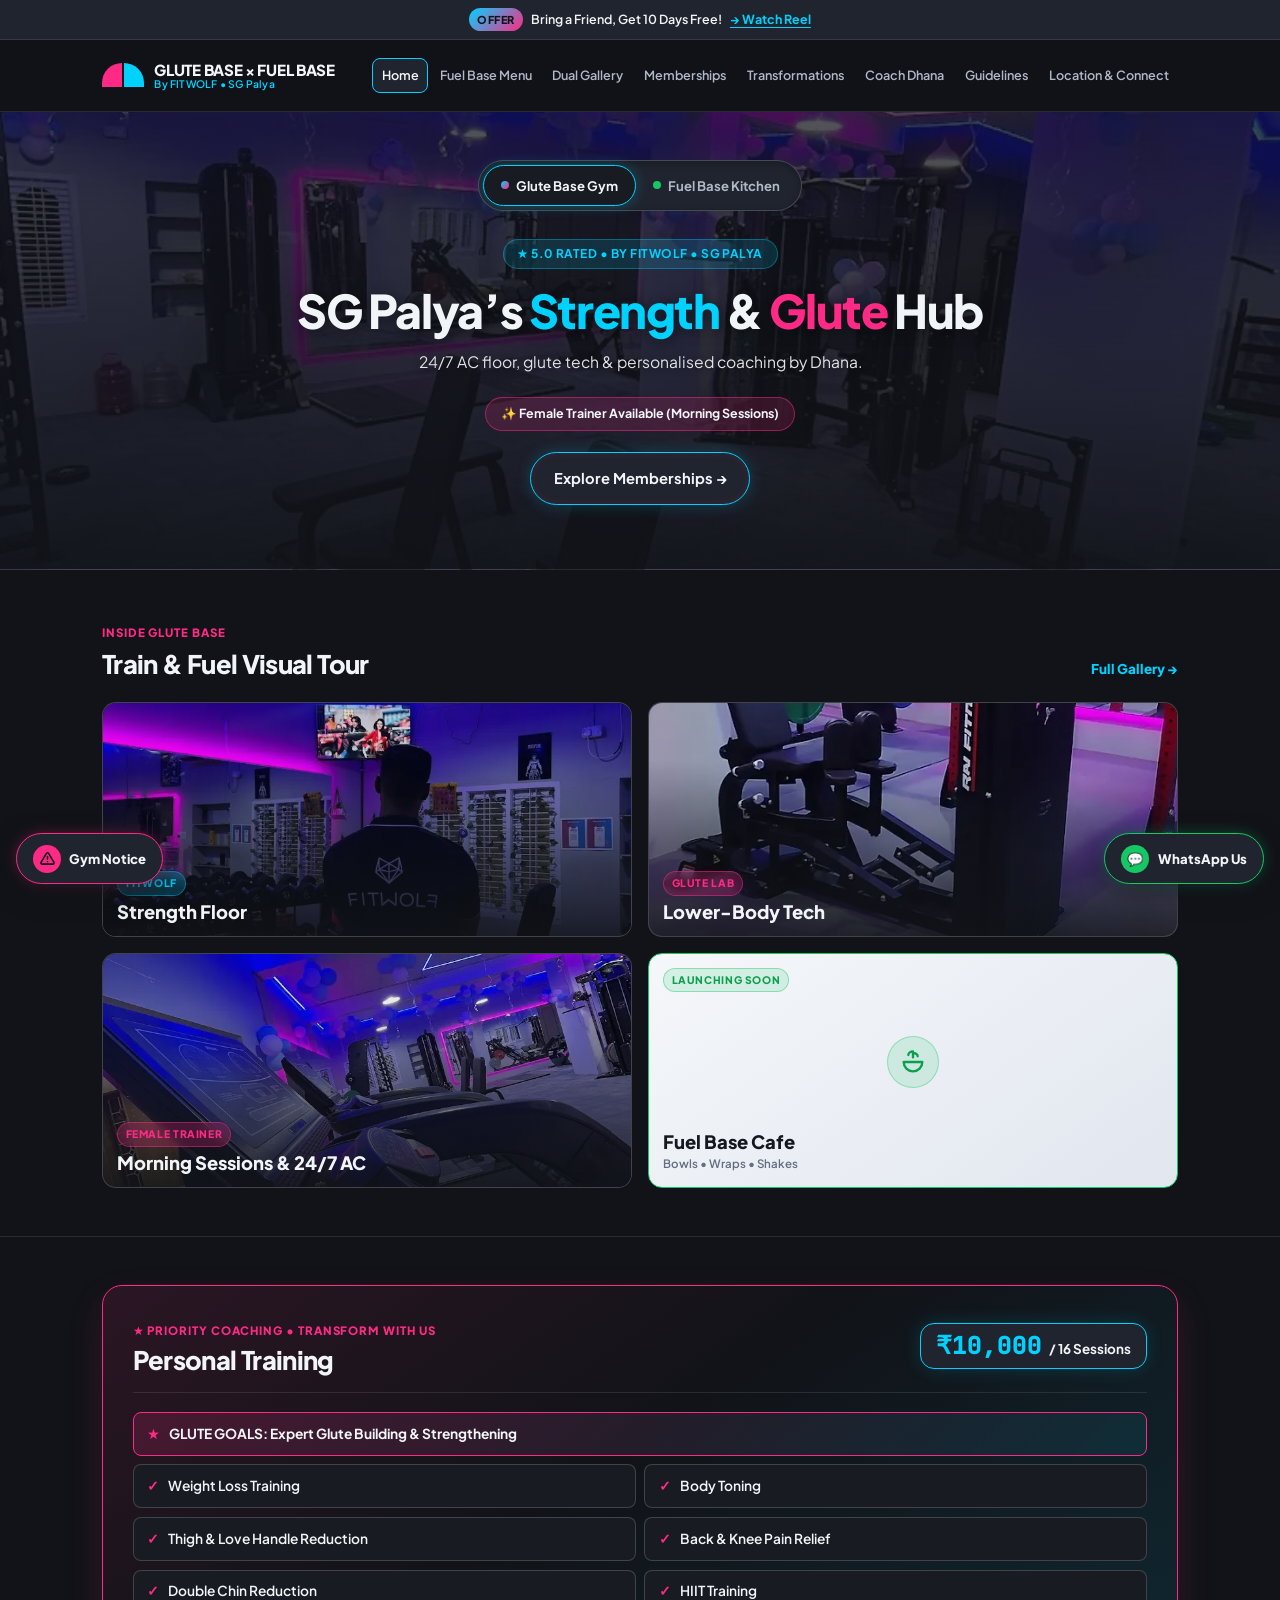
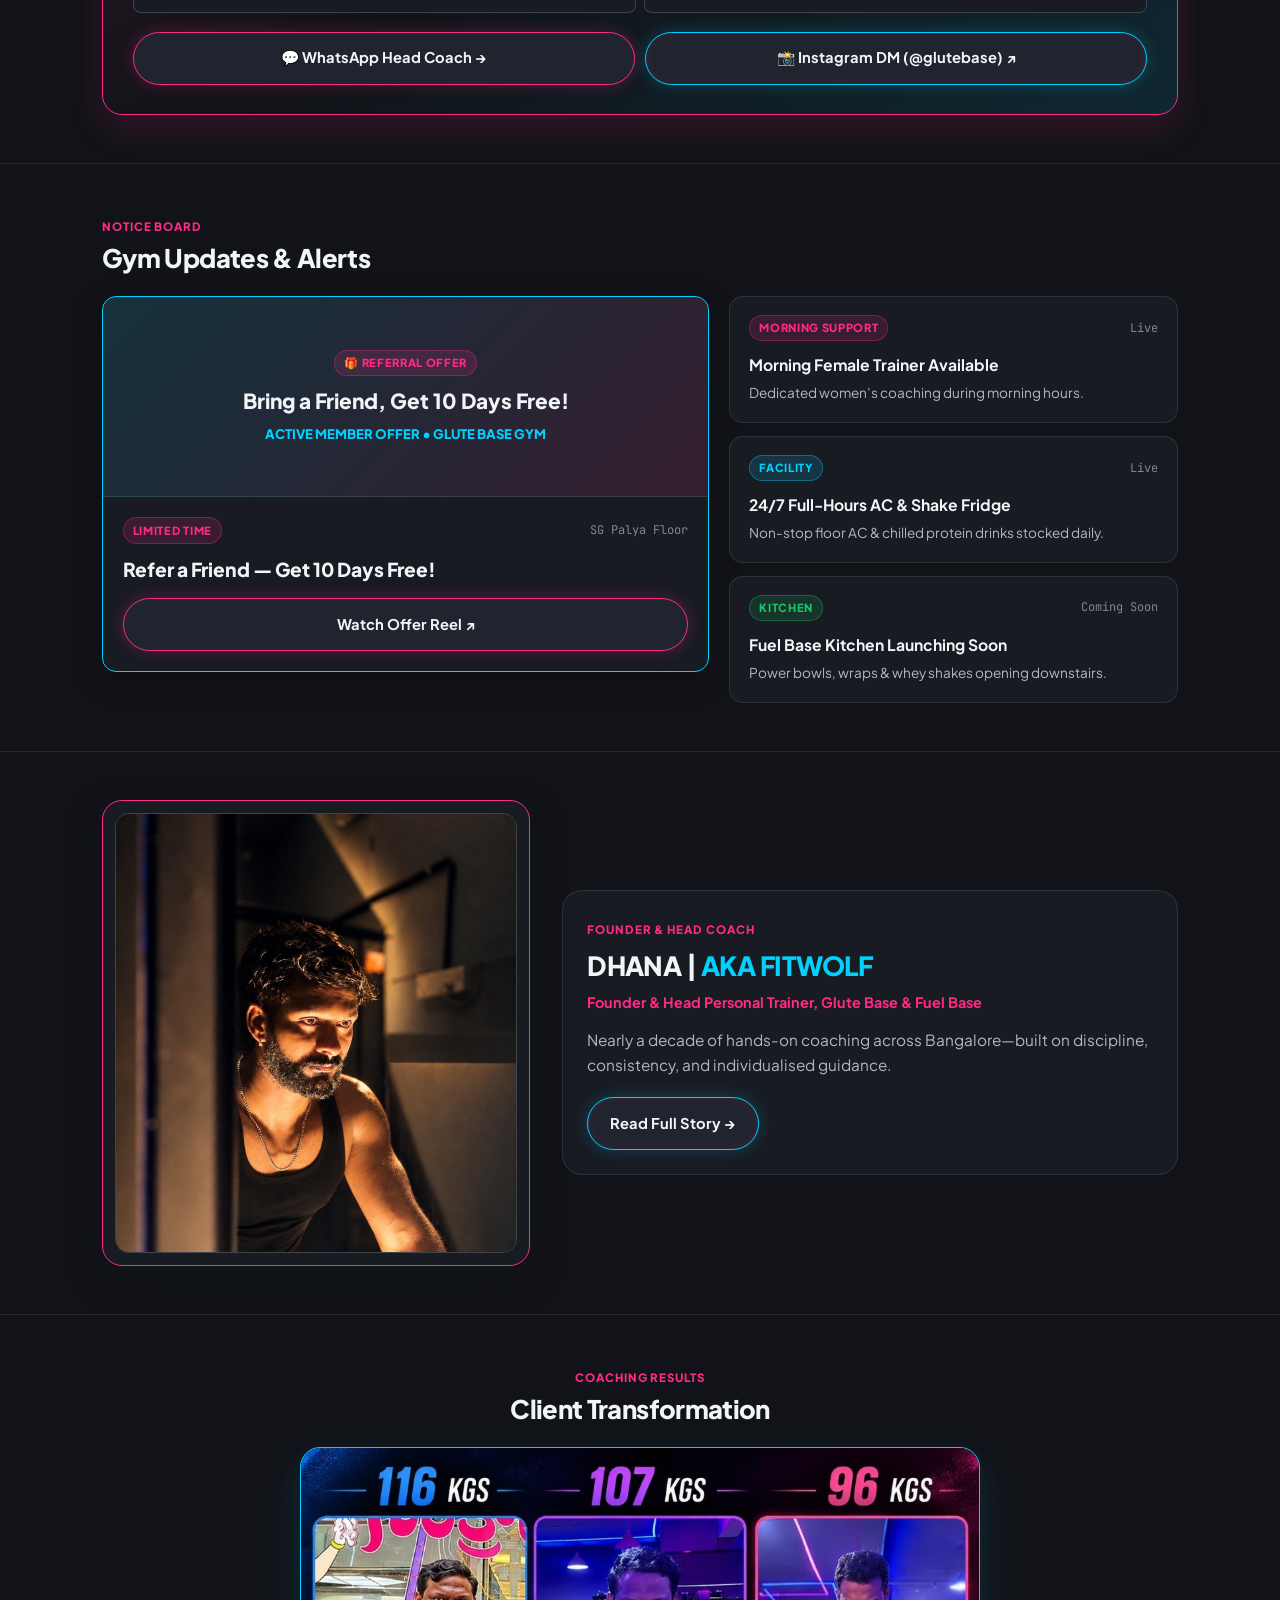
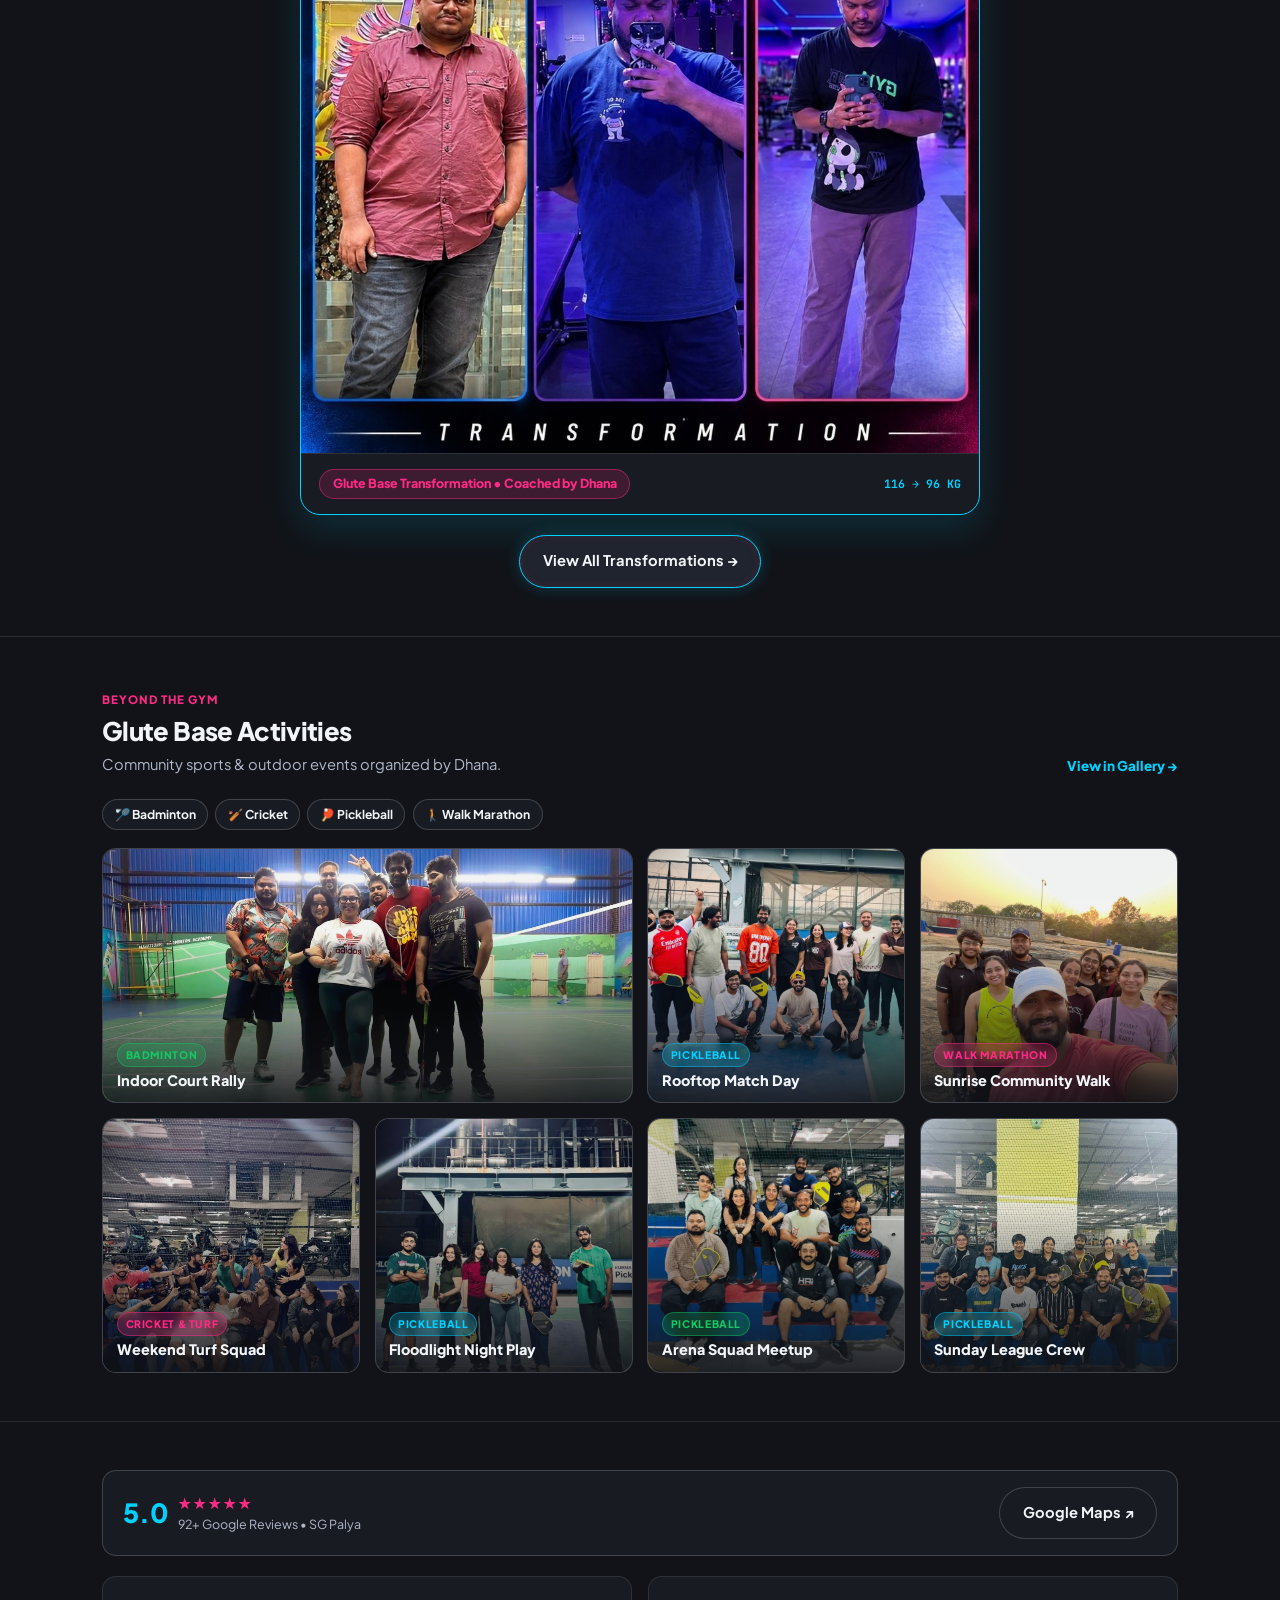
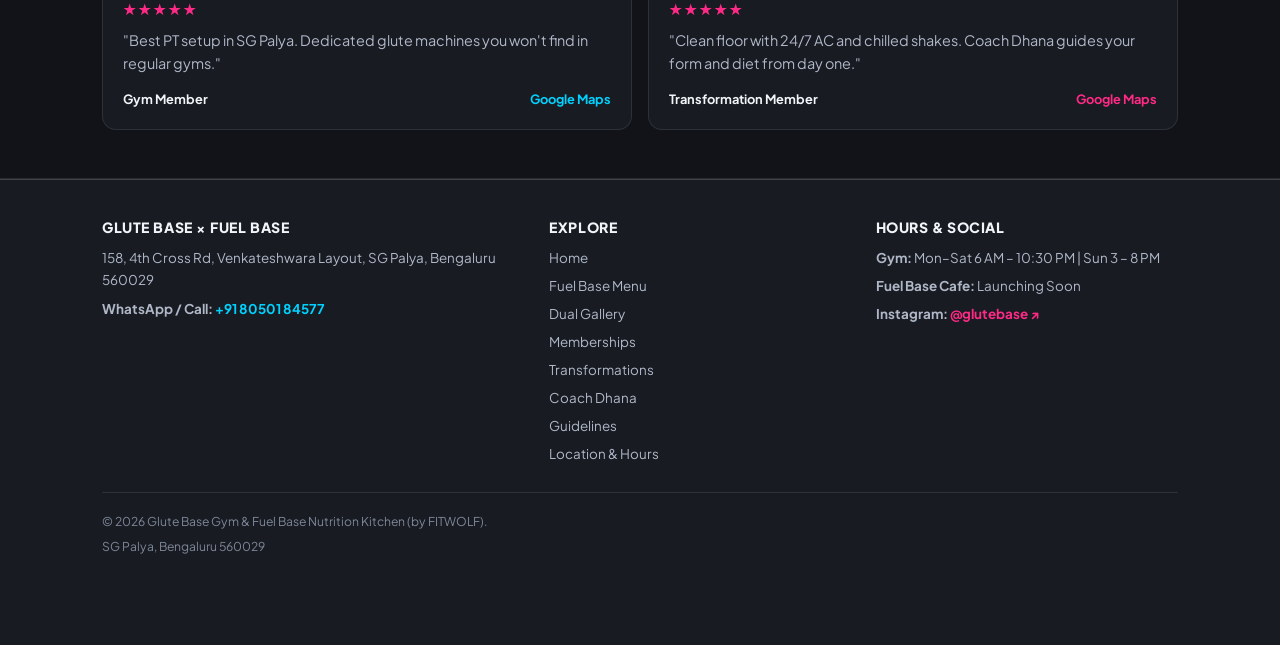
<file: index.html>
<!DOCTYPE html>
<html lang="en">
<head>
  <meta charset="UTF-8">
  <meta name="viewport" content="width=device-width, initial-scale=1.0">
  <title>Glute Base Gym &amp; Fuel Base Kitchen | SG Palya, Bengaluru</title>
  <meta name="description" content="Glute Base Gym &amp; Fuel Base Kitchen in SG Palya, Bengaluru by Coach Dhana (Fitwolf). 24/7 AC floor, Morning Female Trainer, Glute Lab &amp; community sports.">
  <meta name="robots" content="index, follow">
  <meta name="theme-color" content="#111318">
  <link rel="canonical" href="https://www.glutebase.in/">

  <!-- Favicons & App Icons (Header Split-Semicircle Mark) -->
  <link rel="icon" href="favicon.ico" sizes="48x48">
  <link rel="icon" type="image/svg+xml" href="favicon.svg">
  <link rel="icon" type="image/png" sizes="32x32" href="assets/icons/favicon-32x32.png">
  <link rel="icon" type="image/png" sizes="16x16" href="assets/icons/favicon-16x16.png">
  <link rel="apple-touch-icon" sizes="180x180" href="apple-touch-icon.png">
  <link rel="manifest" href="site.webmanifest">

  <!-- Open Graph & Twitter Share Metadata -->
  <meta property="og:type" content="website">
  <meta property="og:locale" content="en_IN">
  <meta property="og:site_name" content="Glute Base Gym &amp; Fuel Base">
  <meta property="og:title" content="Glute Base Gym &amp; Fuel Base Kitchen | SG Palya, Bengaluru">
  <meta property="og:description" content="SG Palya's strength &amp; glute hub by Coach Dhana (Fitwolf). 24/7 AC floor, Morning Female Trainer, Glute Lab &amp; community sports.">
  <meta property="og:url" content="https://www.glutebase.in/">
  <meta property="og:image" content="https://www.glutebase.in/assets/images/og-cover.jpg">
  <meta property="og:image:type" content="image/jpeg">
  <meta property="og:image:width" content="1200">
  <meta property="og:image:height" content="630">
  <meta property="og:image:alt" content="Glute Base Gym &amp; Fuel Base Nutrition Kitchen in SG Palya, Bengaluru">
  <meta name="twitter:card" content="summary_large_image">
  <meta name="twitter:title" content="Glute Base Gym &amp; Fuel Base Kitchen | SG Palya, Bengaluru">
  <meta name="twitter:description" content="24/7 AC training floor, Morning Female Trainer, Glute Lab &amp; personalised coaching by Dhana (Fitwolf) in SG Palya.">
  <meta name="twitter:image" content="https://www.glutebase.in/assets/images/og-cover.jpg">

  <script type="application/ld+json">
    {
      "@context": "https://schema.org",
      "@type": "ExerciseGym",
      "name": "Glute Base Gym & Fitness Centre",
      "alternateName": "Glute Base x Fuel Base",
      "url": "https://www.glutebase.in/",
      "image": "https://www.glutebase.in/assets/images/og-cover.jpg",
      "telephone": "+91-80501-84577",
      "address": {
        "@type": "PostalAddress",
        "streetAddress": "158, Ground Floor, 4th Cross Rd, Venkateshwara Layout, S.G. Palya",
        "addressLocality": "Bengaluru",
        "addressRegion": "Karnataka",
        "postalCode": "560029",
        "addressCountry": "IN"
      },
      "openingHoursSpecification": [
        {
          "@type": "OpeningHoursSpecification",
          "dayOfWeek": ["Monday", "Tuesday", "Wednesday", "Thursday", "Friday", "Saturday"],
          "opens": "06:00",
          "closes": "22:30"
        },
        {
          "@type": "OpeningHoursSpecification",
          "dayOfWeek": "Sunday",
          "opens": "15:00",
          "closes": "20:00"
        }
      ],
      "founder": {
        "@type": "Person",
        "name": "Dhana",
        "alternateName": "Fitwolf",
        "jobTitle": "Founder & Head Personal Trainer",
        "url": "https://www.glutebase.in/dhana.html"
      },
      "sameAs": [
        "https://www.instagram.com/glutebase/"
      ]
    }
  </script>

  <link rel="preconnect" href="https://fonts.googleapis.com">
  <link rel="preconnect" href="https://fonts.gstatic.com" crossorigin>
  <link href="https://fonts.googleapis.com/css2?family=JetBrains+Mono:wght@600;700&family=Plus+Jakarta+Sans:wght@400;500;600;700;800&display=swap" rel="stylesheet">
  <link rel="stylesheet" href="styles.css">
</head>
<body>

  <!-- TOP STACKING ORDER: 1. STICKY HELLO BAR + 2. MAIN HEADER -->
  <div class="top-stack-wrapper">
    <div class="hello-bar" role="region" aria-label="Latest Announcement Bar">
      <a href="https://www.instagram.com/reel/DetMd7CzhIp/" target="_blank" rel="noopener" class="hello-bar-link">
        <span class="hello-pill">Offer</span>
        <span class="hello-text">Bring a Friend, Get 10 Days Free!</span>
        <span class="hello-cta">→ Watch Reel</span>
      </a>
    </div>

    <header class="site-header">
      <div class="container header-inner">
        <a href="index.html" class="brand-logo" aria-label="Glute Base and Fuel Base Home">
          <div class="logo-semicircle-mark" aria-hidden="true" title="Glute Base &amp; Fuel Base Logo">
            <span class="semi-half semi-pink"></span>
            <span class="semi-half semi-blue"></span>
          </div>
          <div class="brand-logo-text">
            <span class="brand-logo-title">GLUTE BASE &times; FUEL BASE</span>
            <span class="brand-logo-sub">By FITWOLF • SG Palya</span>
          </div>
        </a>

        <button type="button" class="hamburger-btn" id="hamburger-btn" aria-label="Toggle navigation menu" aria-expanded="false" aria-controls="site-nav">
          <span class="hamburger-line"></span>
          <span class="hamburger-line"></span>
          <span class="hamburger-line"></span>
        </button>

        <nav class="site-nav" id="site-nav" aria-label="Primary Navigation">
          <ul class="nav-list">
            <li><a href="index.html" class="nav-link active">Home</a></li>
            <li><a href="menu.html" class="nav-link nav-link-fuel">Fuel Base Menu</a></li>
            <li><a href="gallery.html" class="nav-link">Dual Gallery</a></li>
            <li><a href="pricing.html" class="nav-link">Memberships</a></li>
            <li><a href="transformations.html" class="nav-link">Transformations</a></li>
            <li><a href="dhana.html" class="nav-link">Coach Dhana</a></li>
            <li><a href="guidelines.html" class="nav-link">Guidelines</a></li>
            <li><a href="contact.html" class="nav-link">Location &amp; Connect</a></li>
          </ul>
        </nav>
      </div>
    </header>
  </div>

  <main>
    <!-- ======================================================================
         1. IMAGE-FIRST HERO SECTION WITH SCOPED BLUR DISSOLVE PILL TOGGLE
         ====================================================================== -->
    <section class="hero-section brand-scope-zone theme-glute" id="hero-brand-scope">
      <div class="container">
        <!-- iOS-Style Dual-Brand Pill Switch -->
        <div class="brand-toggle-bar">
          <div class="ios-pill-switch" data-brand-switch="hero-brand-scope" role="tablist" aria-label="Switch between Glute Base Gym and Fuel Base Nutrition Kitchen">
            <button type="button" class="pill-option is-active" data-brand="glute" role="tab" aria-selected="true" id="hero-tab-glute">
              <span class="brand-dot dot-glute"></span>
              <span>Glute Base Gym</span>
            </button>
            <button type="button" class="pill-option" data-brand="fuel" role="tab" aria-selected="false" id="hero-tab-fuel">
              <span class="brand-dot dot-fuel"></span>
              <span>Fuel Base Kitchen</span>
            </button>
          </div>
        </div>

        <!-- Blur Dissolve Target -->
        <div class="blur-dissolve-target">
          <!-- GLUTE BASE HERO PANE -->
          <div class="hero-card" data-brand-pane="glute">
            <div class="brand-eyebrow">
              <span>★ 5.0 Rated • By FITWOLF • SG Palya</span>
            </div>
            <h1 class="hero-title">
              SG Palya’s <span class="accent-blue-text">Strength</span> &amp; <span class="accent-pink-text">Glute</span> Hub
            </h1>
            <p class="hero-subtitle">
              24/7 AC floor, glute tech &amp; personalised coaching by Dhana.
            </p>
            <div>
              <span class="trainer-highlight-pill">✨ Female Trainer Available (Morning Sessions)</span>
            </div>
            <div class="hero-cta-group">
              <a href="pricing.html" class="btn btn-neon-glute" id="hero-cta-memberships">Explore Memberships →</a>
            </div>
          </div>

          <!-- FUEL BASE HERO PANE -->
          <div class="hero-card" data-brand-pane="fuel" hidden>
            <div class="brand-eyebrow">
              <span>🚀 Launching Soon • SG Palya</span>
            </div>
            <h1 class="hero-title">
              <span class="accent-green-text">Fuel Base</span> Nutrition Kitchen
            </h1>
            <p class="hero-subtitle">
              Clean high-protein bowls, wraps &amp; whey shakes opening downstairs.
            </p>
            <div class="hero-cta-group">
              <a href="menu.html" class="btn btn-neon-fuel" id="hero-cta-menu">Preview Menu →</a>
            </div>
          </div>
        </div>
      </div>
    </section>

    <!-- ======================================================================
         2. VISUAL SHOWCASE / 2-COLUMN IMAGE PREVIEW STRIP
         ====================================================================== -->
    <section class="section-block" id="highlights">
      <div class="container">
        <div class="section-header" style="display: flex; align-items: flex-end; justify-content: space-between; gap: 0.75rem; flex-wrap: wrap;">
          <div>
            <span class="section-tag">Inside Glute Base</span>
            <h2 class="section-title">Train &amp; Fuel Visual Tour</h2>
          </div>
          <a href="gallery.html" style="font-size: 0.84rem; font-weight: 800; color: var(--accent-blue);">Full Gallery →</a>
        </div>

        <div class="highlights-grid">
          <a href="gallery.html" class="highlight-tile">
            <img src="assets/images/gym_gmaps_5.webp" alt="FITWOLF coaching floor and dumbbell rack" class="highlight-tile-img" loading="lazy">
            <div class="highlight-tile-scrim"></div>
            <div class="highlight-tile-content">
              <span class="highlight-badge">FITWOLF</span>
              <span class="highlight-label">Strength Floor</span>
            </div>
          </a>

          <a href="gallery.html" class="highlight-tile">
            <img src="assets/images/gym_gmaps_1.webp" alt="Dedicated glute hip abductor machine" class="highlight-tile-img" loading="lazy">
            <div class="highlight-tile-scrim"></div>
            <div class="highlight-tile-content">
              <span class="highlight-badge badge-pink">Glute Lab</span>
              <span class="highlight-label">Lower-Body Tech</span>
            </div>
          </a>

          <a href="pricing.html" class="highlight-tile">
            <img src="assets/images/gym_gmaps_4.webp" alt="24/7 AC floor and Morning Female Trainer support" class="highlight-tile-img" loading="lazy">
            <div class="highlight-tile-scrim"></div>
            <div class="highlight-tile-content">
              <span class="highlight-badge badge-pink">Female Trainer</span>
              <span class="highlight-label">Morning Sessions &amp; 24/7 AC</span>
            </div>
          </a>

          <a href="menu.html" class="highlight-tile highlight-tile-fuel">
            <div class="highlight-badge badge-green">Launching Soon</div>
            <div class="highlight-fuel-visual" aria-hidden="true">
              <div class="highlight-fuel-icon-ring">
                <svg width="28" height="28" viewBox="0 0 24 24" fill="none" stroke="currentColor" stroke-width="2" stroke-linecap="round" stroke-linejoin="round" style="color: var(--accent-green-dark);">
                  <path d="M4 12h16a8 8 0 0 1-16 0Z"/>
                  <path d="M12 4v4"/>
                  <path d="M8 6c0-2 2-3 4-3"/>
                  <path d="M16 7c0-1.5-1.5-2.5-3-2.5"/>
                </svg>
              </div>
            </div>
            <div>
              <div class="highlight-label">Fuel Base Cafe</div>
              <div class="highlight-sub">Bowls • Wraps • Shakes</div>
            </div>
          </a>
        </div>
      </div>
    </section>

    <!-- ======================================================================
         2B. PRIORITY COACHING: PERSONAL TRAINING (WHATSAPP & INSTAGRAM DM)
         ====================================================================== -->
    <section class="section-block" id="personal-training">
      <div class="container">
        <div class="pt-priority-card">
          <div class="pt-card-top">
            <div>
              <span class="section-tag" style="margin-bottom: 0.25rem;">★ Priority Coaching • Transform With Us</span>
              <h2 class="section-title">Personal Training</h2>
            </div>
            <a href="pricing.html#personal-training" class="pt-price-badge" aria-label="Personal Training Fee Structure: 10,000 rupees for 16 sessions">
              <span class="pt-price-num">₹10,000</span>
              <span class="pt-price-sessions">/ 16 Sessions</span>
            </a>
          </div>

          <ul class="pt-services-grid" aria-label="Personal Training Services">
            <li class="pt-service-pill is-glute-goal">
              <span class="check-dot">★</span>
              <span><strong>GLUTE GOALS:</strong> Expert Glute Building &amp; Strengthening</span>
            </li>
            <li class="pt-service-pill">
              <span class="check-dot">✓</span>
              <span>Weight Loss Training</span>
            </li>
            <li class="pt-service-pill">
              <span class="check-dot">✓</span>
              <span>Body Toning</span>
            </li>
            <li class="pt-service-pill">
              <span class="check-dot">✓</span>
              <span>Thigh &amp; Love Handle Reduction</span>
            </li>
            <li class="pt-service-pill">
              <span class="check-dot">✓</span>
              <span>Back &amp; Knee Pain Relief</span>
            </li>
            <li class="pt-service-pill">
              <span class="check-dot">✓</span>
              <span>Double Chin Reduction</span>
            </li>
            <li class="pt-service-pill">
              <span class="check-dot">✓</span>
              <span>HIIT Training</span>
            </li>
          </ul>

          <div class="pt-cta-row">
            <a href="https://wa.me/918050184577?text=Hi%20Dhana%2C%20I%20want%20to%20join%20Personal%20Training%20(16%20Sessions%20-%20%E2%82%B910%2C000)." target="_blank" rel="noopener" class="btn btn-neon-pink" id="home-pt-whatsapp-cta">
              💬 WhatsApp Head Coach →
            </a>
            <a href="https://ig.me/m/glutebase" target="_blank" rel="noopener" class="btn btn-neon-glute" id="home-pt-instagram-cta">
              📸 Instagram DM (@glutebase) ↗
            </a>
          </div>
        </div>
      </div>
    </section>

    <!-- ======================================================================
         3. NOTICE BOARD (GENERAL GYM UPDATES ONLY — NO DUPLICATE PRICING)
         ====================================================================== -->
    <section class="section-block" id="announcements">
      <div class="container">
        <div class="section-header">
          <span class="section-tag">Notice Board</span>
          <h2 class="section-title">Gym Updates &amp; Alerts</h2>
        </div>

        <div class="notice-board-grid">
          <!-- Main Featured Update -->
          <article class="main-notice-card">
            <div class="notice-image-placeholder">
              <span class="notice-live-tag" style="margin-bottom: 0.5rem;">🎁 Referral Offer</span>
              <div style="font-size: 1.3rem; font-weight: 800; color: var(--text-light-primary);">
                Bring a Friend, Get 10 Days Free!
              </div>
              <p style="font-size: 0.82rem; color: var(--accent-blue); font-weight: 800; margin-top: 0.35rem;">
                ACTIVE MEMBER OFFER • GLUTE BASE GYM
              </p>
            </div>
            <div class="main-notice-body">
              <div class="notice-status-row">
                <span class="notice-live-tag">Limited Time</span>
                <span class="notice-date">SG Palya Floor</span>
              </div>
              <h3 class="main-notice-title">Refer a Friend — Get 10 Days Free!</h3>
              <a href="https://www.instagram.com/reel/DetMd7CzhIp/" target="_blank" rel="noopener" class="btn btn-neon-pink" id="notice-referral-reel-cta" style="width: 100%; margin-top: 0.35rem;">Watch Offer Reel ↗</a>
            </div>
          </article>

          <!-- Previous / Supporting Notices -->
          <div class="prev-notices-column" id="prev-notices-list">
            <article class="prev-notice-card">
              <div class="notice-status-row">
                <span class="notice-live-tag">Morning Support</span>
                <span class="notice-date">Live</span>
              </div>
              <h4 class="prev-notice-title">Morning Female Trainer Available</h4>
              <p class="prev-notice-desc">
                Dedicated women’s coaching during morning hours.
              </p>
            </article>

            <article class="prev-notice-card is-hidden-mobile">
              <div class="notice-status-row">
                <span class="notice-live-tag" style="background-color: var(--accent-blue-soft); color: var(--accent-blue); border-color: rgba(0, 210, 255, 0.35);">Facility</span>
                <span class="notice-date">Live</span>
              </div>
              <h4 class="prev-notice-title">24/7 Full-Hours AC &amp; Shake Fridge</h4>
              <p class="prev-notice-desc">
                Non-stop floor AC &amp; chilled protein drinks stocked daily.
              </p>
            </article>

            <article class="prev-notice-card is-hidden-mobile">
              <div class="notice-status-row">
                <span class="notice-live-tag" style="background-color: var(--accent-green-soft); color: var(--accent-green); border-color: rgba(22, 199, 101, 0.35);">Kitchen</span>
                <span class="notice-date">Coming Soon</span>
              </div>
              <h4 class="prev-notice-title">Fuel Base Kitchen Launching Soon</h4>
              <p class="prev-notice-desc">
                Power bowls, wraps &amp; whey shakes opening downstairs.
              </p>
            </article>

            <button type="button" class="notice-accordion-btn" id="notice-accordion-toggle" aria-expanded="false">
              <span data-toggle-label>View all notices (2 more) ↓</span>
            </button>
          </div>
        </div>
      </div>
    </section>

    <!-- ======================================================================
         4. SHORT COACH DHANA INTRO (LINKS TO FULL PROFILE IN DHANA.HTML)
         ====================================================================== -->
    <section class="section-block" id="about-dhana">
      <div class="container">
        <div class="about-founder-grid">
          <div class="founder-photo-box">
            <img
              src="assets/images/dhana_2.PNG"
              alt="DHANA | AKA FITWOLF — Founder & Head Personal Trainer"
              class="founder-portrait-img"
              loading="lazy"
            >
          </div>

          <div class="founder-content-card">
            <span class="section-tag">Founder &amp; Head Coach</span>
            <h2 class="founder-name">DHANA | <span class="founder-alias">AKA FITWOLF</span></h2>
            <div class="founder-role">Founder &amp; Head Personal Trainer, Glute Base &amp; Fuel Base</div>
            <p class="founder-summary">
              Nearly a decade of hands-on coaching across Bangalore—built on discipline, consistency, and individualised guidance.
            </p>
            <div class="founder-actions">
              <a href="dhana.html" class="btn btn-neon-glute" id="home-dhana-story-cta">Read Full Story →</a>
            </div>
          </div>
        </div>
      </div>
    </section>

    <!-- ======================================================================
         5. FEATURED TRANSFORMATION SHOWCASE (FIRST IMAGE ONLY + CTA)
         ====================================================================== -->
    <section class="section-block" id="transformations">
      <div class="container">
        <div class="section-header" style="text-align: center;">
          <span class="section-tag">Coaching Results</span>
          <h2 class="section-title">Client Transformation</h2>
        </div>

        <div class="featured-transformation-wrap">
          <figure class="featured-transformation-card">
            <div class="featured-transformation-media">
              <img
                src="assets/images/transformations/transformation_1.jpg"
                alt="116 kg to 96 kg client transformation at Glute Base Gym coached by Dhana"
                class="featured-transformation-img"
                loading="lazy"
              >
            </div>
            <figcaption class="featured-transformation-bar">
              <span class="featured-transformation-badge">Glute Base Transformation • Coached by Dhana</span>
              <span class="transformation-metric">116 → 96 KG</span>
            </figcaption>
          </figure>

          <a href="transformations.html" class="btn btn-neon-glute" id="home-view-transformations-cta">View All Transformations →</a>
        </div>
      </div>
    </section>

    <!-- ======================================================================
         6. GLUTE BASE ACTIVITIES (BEYOND THE GYM — 7 COMMUNITY EVENT PHOTOS)
         ====================================================================== -->
    <section class="section-block" id="activities">
      <div class="container">
        <div class="section-header" style="display: flex; align-items: flex-end; justify-content: space-between; gap: 0.75rem; flex-wrap: wrap;">
          <div>
            <span class="section-tag">Beyond the Gym</span>
            <h2 class="section-title">Glute Base Activities</h2>
            <p class="section-desc">Community sports &amp; outdoor events organized by Dhana.</p>
          </div>
          <a href="gallery.html#activities" style="font-size: 0.84rem; font-weight: 800; color: var(--accent-blue);">View in Gallery →</a>
        </div>

        <div class="activities-sports-pills">
          <span class="sport-pill">🏸 Badminton</span>
          <span class="sport-pill">🏏 Cricket</span>
          <span class="sport-pill">🏓 Pickleball</span>
          <span class="sport-pill">🚶 Walk Marathon</span>
        </div>

        <div class="activities-gallery" role="region" aria-label="Glute Base Activities Photo Gallery">
          <figure class="activity-card activity-card-wide">
            <img src="assets/images/activities/badminton_court.jpg" alt="Glute Base Badminton indoor court rally with Dhana and members" class="activity-photo" loading="lazy">
            <div class="activity-scrim"></div>
            <figcaption class="activity-meta">
              <span class="activity-tag activity-tag-green">Badminton</span>
              <span class="activity-caption">Indoor Court Rally</span>
            </figcaption>
          </figure>

          <figure class="activity-card">
            <img src="assets/images/activities/pickleball_rooftop.jpg" alt="Glute Base rooftop Pickleball match day crew" class="activity-photo" style="object-position: center 65%;" loading="lazy">
            <div class="activity-scrim"></div>
            <figcaption class="activity-meta">
              <span class="activity-tag">Pickleball</span>
              <span class="activity-caption">Rooftop Match Day</span>
            </figcaption>
          </figure>

          <figure class="activity-card">
            <img src="assets/images/activities/walk_marathon.jpg" alt="Glute Base sunrise Walk Marathon with Dhana and community" class="activity-photo" style="object-position: center 25%;" loading="lazy">
            <div class="activity-scrim"></div>
            <figcaption class="activity-meta">
              <span class="activity-tag activity-tag-pink">Walk Marathon</span>
              <span class="activity-caption">Sunrise Community Walk</span>
            </figcaption>
          </figure>

          <figure class="activity-card">
            <img src="assets/images/activities/cricket_squad.jpg" alt="Glute Base Cricket and turf box weekend squad" class="activity-photo" loading="lazy">
            <div class="activity-scrim"></div>
            <figcaption class="activity-meta">
              <span class="activity-tag activity-tag-pink">Cricket &amp; Turf</span>
              <span class="activity-caption">Weekend Turf Squad</span>
            </figcaption>
          </figure>

          <figure class="activity-card">
            <img src="assets/images/activities/pickleball_night.jpg" alt="Floodlight evening Pickleball session with members" class="activity-photo" style="object-position: center 65%;" loading="lazy">
            <div class="activity-scrim"></div>
            <figcaption class="activity-meta">
              <span class="activity-tag">Pickleball</span>
              <span class="activity-caption">Floodlight Night Play</span>
            </figcaption>
          </figure>

          <figure class="activity-card">
            <img src="assets/images/activities/pickleball_arena.jpg" alt="Indoor arena Pickleball weekend tournament group" class="activity-photo" loading="lazy">
            <div class="activity-scrim"></div>
            <figcaption class="activity-meta">
              <span class="activity-tag activity-tag-green">Pickleball</span>
              <span class="activity-caption">Arena Squad Meetup</span>
            </figcaption>
          </figure>

          <figure class="activity-card">
            <img src="assets/images/activities/pickleball_crew.jpg" alt="Glute Base community league court meetup" class="activity-photo" loading="lazy">
            <div class="activity-scrim"></div>
            <figcaption class="activity-meta">
              <span class="activity-tag">Pickleball</span>
              <span class="activity-caption">Sunday League Crew</span>
            </figcaption>
          </figure>
        </div>

        <div class="carousel-hint">Swipe horizontally to explore all 7 events →</div>
      </div>
    </section>

    <!-- ======================================================================
         7. REVIEWS / SOCIAL PROOF (CONCISE)
         ====================================================================== -->
    <section class="section-block" id="reviews">
      <div class="container">
        <div class="reviews-summary-bar">
          <div class="rating-score">
            <span class="score-num">5.0</span>
            <div>
              <div class="stars-row" aria-label="5 out of 5 stars">★★★★★</div>
              <div style="font-size: 0.78rem; color: var(--text-light-secondary);">92+ Google Reviews • SG Palya</div>
            </div>
          </div>
          <a href="https://maps.google.com/?q=Glute+Base+Gym+and+Fitness+Centre+158+4th+Cross+Road+Venkateshwara+Layout+SG+Palya+Bengaluru" target="_blank" rel="noopener" class="btn btn-secondary-dark">Google Maps ↗</a>
        </div>

        <div class="reviews-grid">
          <article class="review-card">
            <div class="stars-row" style="margin-bottom: 0.45rem;">★★★★★</div>
            <p class="review-quote">
              "Best PT setup in SG Palya. Dedicated glute machines you won't find in regular gyms."
            </p>
            <div class="reviewer-meta">
              <span>Gym Member</span>
              <span style="color: var(--accent-blue);">Google Maps</span>
            </div>
          </article>

          <article class="review-card">
            <div class="stars-row" style="margin-bottom: 0.45rem;">★★★★★</div>
            <p class="review-quote">
              "Clean floor with 24/7 AC and chilled shakes. Coach Dhana guides your form and diet from day one."
            </p>
            <div class="reviewer-meta">
              <span>Transformation Member</span>
              <span style="color: var(--accent-pink);">Google Maps</span>
            </div>
          </article>
        </div>
      </div>
    </section>
  </main>

  <!-- GLOBAL FOOTER -->
  <footer class="site-footer">
    <div class="container">
      <div class="footer-grid">
        <div>
          <div class="footer-heading">Glute Base &times; Fuel Base</div>
          <p style="margin-bottom: 0.5rem;">
            158, 4th Cross Rd, Venkateshwara Layout, SG Palya, Bengaluru 560029
          </p>
          <p>
            <strong>WhatsApp / Call:</strong> <a href="tel:+918050184577" style="color: var(--accent-blue); font-weight: 700;">+91 80501 84577</a>
          </p>
        </div>

        <div>
          <div class="footer-heading">Explore</div>
          <ul class="footer-links">
            <li><a href="index.html">Home</a></li>
            <li><a href="menu.html">Fuel Base Menu</a></li>
            <li><a href="gallery.html">Dual Gallery</a></li>
            <li><a href="pricing.html">Memberships</a></li>
            <li><a href="transformations.html">Transformations</a></li>
            <li><a href="dhana.html">Coach Dhana</a></li>
            <li><a href="guidelines.html">Guidelines</a></li>
            <li><a href="contact.html">Location &amp; Hours</a></li>
          </ul>
        </div>

        <div>
          <div class="footer-heading">Hours &amp; Social</div>
          <p style="margin-bottom: 0.35rem;"><strong>Gym:</strong> Mon–Sat 6 AM – 10:30 PM | Sun 3 – 8 PM</p>
          <p style="margin-bottom: 0.45rem;"><strong>Fuel Base Cafe:</strong> Launching Soon</p>
          <p><strong>Instagram:</strong> <a href="https://www.instagram.com/glutebase/" target="_blank" rel="noopener" style="color: var(--accent-pink); font-weight: 700;">@glutebase ↗</a></p>
        </div>
      </div>

      <div class="footer-bottom">
        <span>&copy; 2026 Glute Base Gym &amp; Fuel Base Nutrition Kitchen (by FITWOLF).</span>
        <span>SG Palya, Bengaluru 560029</span>
      </div>
    </div>
  </footer>

  <!-- MEMBER NOTICE / GUIDELINES MODAL POPUP -->
  <div class="modal-backdrop" id="member-notice-modal" role="dialog" aria-modal="true" aria-labelledby="notice-modal-title" aria-hidden="true">
    <div class="notice-modal-card">
      <button type="button" class="notice-modal-close" id="notice-modal-close-btn" aria-label="Close Member Notice modal">&times;</button>

      <div class="notice-modal-header">
        <div class="notice-warning-mark" aria-hidden="true">
          <svg width="22" height="22" viewBox="0 0 24 24" fill="none" stroke="currentColor" stroke-width="2.2" stroke-linecap="round" stroke-linejoin="round">
            <path d="M10.29 3.86 1.82 18a2 2 0 0 0 1.71 3h16.94a2 2 0 0 0 1.71-3L13.71 3.86a2 2 0 0 0-3.42 0Z"/>
            <line x1="12" y1="9" x2="12" y2="13"/>
            <line x1="12" y1="17" x2="12.01" y2="17"/>
          </svg>
        </div>
        <h2 class="notice-modal-title" id="notice-modal-title">IMPORTANT NOTICE</h2>
        <div class="notice-member-pill">All GluteBase Members</div>
        <p class="notice-lead-note">This is a strict warning to all members. Please read carefully.</p>
      </div>

      <div class="notice-statement-banner">
        GluteBase equipment is expensive and must be handled responsibly.
      </div>

      <div class="notice-rules-compact">
        <div class="notice-rule-row">
          <div class="notice-rule-icon" aria-hidden="true">
            <svg width="18" height="18" viewBox="0 0 24 24" fill="none" stroke="currentColor" stroke-width="2" stroke-linecap="round" stroke-linejoin="round">
              <path d="M6.5 6.5v11"/>
              <path d="M17.5 6.5v11"/>
              <path d="M3.5 9v6"/>
              <path d="M20.5 9v6"/>
              <path d="M6.5 12h11"/>
            </svg>
          </div>
          <div>
            <div class="notice-rule-heading">1. Dumbbells &amp; Weights:</div>
            <p class="notice-rule-desc">Do not throw, slam or carelessly drop weights. Always return them to their designated places.</p>
          </div>
        </div>

        <div class="notice-rule-row">
          <div class="notice-rule-icon" aria-hidden="true">
            <svg width="18" height="18" viewBox="0 0 24 24" fill="none" stroke="currentColor" stroke-width="2" stroke-linecap="round" stroke-linejoin="round">
              <rect x="6" y="4" width="12" height="14" rx="2"/>
              <path d="M4 20h16"/>
              <path d="M10 9h4"/>
              <path d="M10 13h4"/>
            </svg>
          </div>
          <div>
            <div class="notice-rule-heading">2. Machines:</div>
            <p class="notice-rule-desc">Control the weights while lifting and lowering. Do not bang or misuse equipment.</p>
          </div>
        </div>

        <div class="notice-rule-row">
          <div class="notice-rule-icon" aria-hidden="true">
            <svg width="18" height="18" viewBox="0 0 24 24" fill="none" stroke="currentColor" stroke-width="2" stroke-linecap="round" stroke-linejoin="round">
              <path d="M3 12h18"/>
              <path d="M5 12v6"/>
              <path d="M19 12v6"/>
              <path d="M4 10h16"/>
            </svg>
          </div>
          <div>
            <div class="notice-rule-heading">3. Gym Property:</div>
            <p class="notice-rule-desc">Damaging benches, breaking equipment, misplacing or stealing even small accessories will NOT be tolerated.</p>
          </div>
        </div>
      </div>

      <div class="notice-strict-box">
        <span class="notice-strict-heading">Strict Action Will Be Taken:</span>
        <ul class="notice-strict-list">
          <li><span class="notice-bullet-dot">•</span><span>Equipment damage and missing items are monitored and recorded.</span></li>
          <li><span class="notice-bullet-dot">•</span><span>Anyone responsible will have to bear the repair or replacement cost.</span></li>
          <li><span class="notice-bullet-dot">•</span><span>Serious or repeated violations will result in immediate membership cancellation without a refund.</span></li>
        </ul>
      </div>

      <div class="notice-pledge-banner">
        <div class="notice-pledge-main">Lift heavy, but handle equipment responsibly.</div>
        <div class="notice-pledge-sub">
          We have 300+ members. Respect the space, the equipment &amp; fellow members. — <strong>Team GluteBase</strong>
        </div>
      </div>

      <div class="notice-modal-actions">
        <a href="guidelines.html" class="btn btn-neon-glute" id="notice-modal-guidelines-link">View Full Guidelines Page →</a>
        <button type="button" class="btn btn-secondary-dark" id="notice-modal-dismiss-btn">Understood &amp; Close</button>
      </div>
    </div>
  </div>

  <!-- FLOATING MEMBER NOTICE BUTTON (BOTTOM LEFT) -->
  <button
    type="button"
    class="notice-float"
    id="notice-float-btn"
    data-notice-modal-open
    aria-haspopup="dialog"
    aria-controls="member-notice-modal"
    aria-label="Open Important Member Notice and Gym Guidelines"
  >
    <span class="notice-icon-circle" aria-hidden="true">
      <svg width="15" height="15" viewBox="0 0 24 24" fill="none" stroke="currentColor" stroke-width="2.5" stroke-linecap="round" stroke-linejoin="round">
        <path d="M10.29 3.86 1.82 18a2 2 0 0 0 1.71 3h16.94a2 2 0 0 0 1.71-3L13.71 3.86a2 2 0 0 0-3.42 0Z"/>
        <line x1="12" y1="9" x2="12" y2="13"/>
        <line x1="12" y1="17" x2="12.01" y2="17"/>
      </svg>
    </span>
    <span>Gym Notice</span>
  </button>

  <!-- PERSISTENT FLOATING WHATSAPP WIDGET -->
  <a href="https://wa.me/918050184577?text=Hi%20Dhana%2C%20I%20visited%20Glute%20Base%20online%20and%20want%20to%20connect." target="_blank" rel="noopener" class="whatsapp-float" aria-label="Chat on WhatsApp with Glute Base">
    <span class="wa-icon-circle" aria-hidden="true">💬</span>
    <span>WhatsApp Us</span>
  </a>

  <script src="main.js"></script>
</body>
</html>
</file>
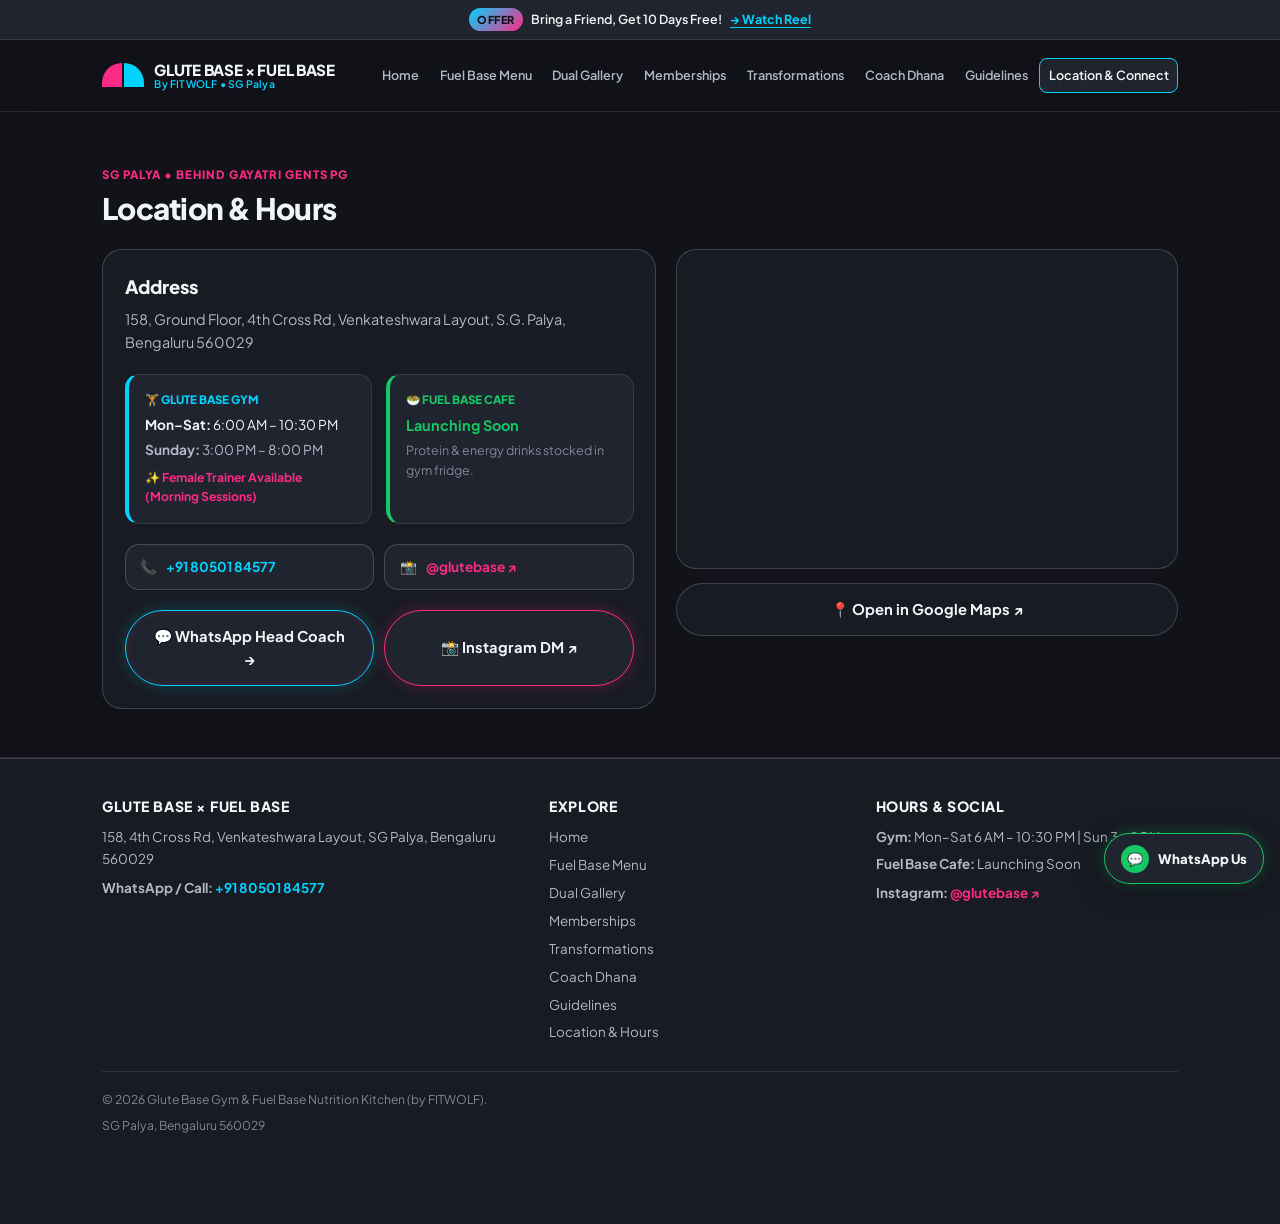
<file: contact.html>
<!DOCTYPE html>
<html lang="en">
<head>
  <meta charset="UTF-8">
  <meta name="viewport" content="width=device-width, initial-scale=1.0">
  <title>Location &amp; Connect | Glute Base Gym SG Palya, Bengaluru</title>
  <meta name="description" content="Visit Glute Base Gym at 158, 4th Cross Rd, SG Palya, Bengaluru 560029. Check Google Maps, gym hours, Morning Female Trainer info, @glutebase &amp; WhatsApp.">
  <meta name="robots" content="index, follow">
  <meta name="theme-color" content="#111318">
  <link rel="canonical" href="https://www.glutebase.in/contact.html">

  <!-- Favicons & App Icons (Header Split-Semicircle Mark) -->
  <link rel="icon" href="favicon.ico" sizes="48x48">
  <link rel="icon" type="image/svg+xml" href="favicon.svg">
  <link rel="icon" type="image/png" sizes="32x32" href="assets/icons/favicon-32x32.png">
  <link rel="icon" type="image/png" sizes="16x16" href="assets/icons/favicon-16x16.png">
  <link rel="apple-touch-icon" sizes="180x180" href="apple-touch-icon.png">
  <link rel="manifest" href="site.webmanifest">

  <!-- Open Graph & Twitter Share Metadata -->
  <meta property="og:type" content="website">
  <meta property="og:locale" content="en_IN">
  <meta property="og:site_name" content="Glute Base Gym &amp; Fuel Base">
  <meta property="og:title" content="Location &amp; Connect | Glute Base Gym SG Palya, Bengaluru">
  <meta property="og:description" content="158, Ground Floor, 4th Cross Rd, SG Palya, Bengaluru 560029. Mon–Sat 6 AM – 10:30 PM | Sun 3 – 8 PM.">
  <meta property="og:url" content="https://www.glutebase.in/contact.html">
  <meta property="og:image" content="https://www.glutebase.in/assets/images/og-cover.jpg">
  <meta property="og:image:type" content="image/jpeg">
  <meta property="og:image:width" content="1200">
  <meta property="og:image:height" content="630">
  <meta property="og:image:alt" content="Glute Base Gym &amp; Fuel Base Nutrition Kitchen in SG Palya, Bengaluru">
  <meta name="twitter:card" content="summary_large_image">
  <meta name="twitter:title" content="Location &amp; Connect | Glute Base Gym SG Palya, Bengaluru">
  <meta name="twitter:description" content="Directions, gym timings, Morning Female Trainer info &amp; WhatsApp for Glute Base Gym in SG Palya.">
  <meta name="twitter:image" content="https://www.glutebase.in/assets/images/og-cover.jpg">

  <script type="application/ld+json">
    {
      "@context": "https://schema.org",
      "@type": "ExerciseGym",
      "name": "Glute Base Gym & Fitness Centre",
      "url": "https://www.glutebase.in/",
      "image": "https://www.glutebase.in/assets/images/og-cover.jpg",
      "telephone": "+91-80501-84577",
      "address": {
        "@type": "PostalAddress",
        "streetAddress": "158, Ground Floor, 4th Cross Rd, Venkateshwara Layout, S.G. Palya",
        "addressLocality": "Bengaluru",
        "addressRegion": "Karnataka",
        "postalCode": "560029",
        "addressCountry": "IN"
      },
      "openingHoursSpecification": [
        {
          "@type": "OpeningHoursSpecification",
          "dayOfWeek": ["Monday", "Tuesday", "Wednesday", "Thursday", "Friday", "Saturday"],
          "opens": "06:00",
          "closes": "22:30"
        },
        {
          "@type": "OpeningHoursSpecification",
          "dayOfWeek": "Sunday",
          "opens": "15:00",
          "closes": "20:00"
        }
      ],
      "sameAs": [
        "https://www.instagram.com/glutebase/"
      ]
    }
  </script>

  <link rel="preconnect" href="https://fonts.googleapis.com">
  <link rel="preconnect" href="https://fonts.gstatic.com" crossorigin>
  <link href="https://fonts.googleapis.com/css2?family=JetBrains+Mono:wght@600;700&family=Plus+Jakarta+Sans:wght@400;500;600;700;800&display=swap" rel="stylesheet">
  <link rel="stylesheet" href="styles.css">
</head>
<body>

  <!-- TOP STACKING ORDER: 1. STICKY HELLO BAR + 2. MAIN HEADER -->
  <div class="top-stack-wrapper">
    <div class="hello-bar" role="region" aria-label="Latest Announcement Bar">
      <a href="https://www.instagram.com/reel/DetMd7CzhIp/" target="_blank" rel="noopener" class="hello-bar-link">
        <span class="hello-pill">Offer</span>
        <span class="hello-text">Bring a Friend, Get 10 Days Free!</span>
        <span class="hello-cta">→ Watch Reel</span>
      </a>
    </div>

    <header class="site-header">
      <div class="container header-inner">
        <a href="index.html" class="brand-logo" aria-label="Glute Base and Fuel Base Home">
          <div class="logo-semicircle-mark" aria-hidden="true" title="Glute Base &amp; Fuel Base Logo">
            <span class="semi-half semi-pink"></span>
            <span class="semi-half semi-blue"></span>
          </div>
          <div class="brand-logo-text">
            <span class="brand-logo-title">GLUTE BASE &times; FUEL BASE</span>
            <span class="brand-logo-sub">By FITWOLF • SG Palya</span>
          </div>
        </a>

        <button type="button" class="hamburger-btn" id="hamburger-btn" aria-label="Toggle navigation menu" aria-expanded="false" aria-controls="site-nav">
          <span class="hamburger-line"></span>
          <span class="hamburger-line"></span>
          <span class="hamburger-line"></span>
        </button>

        <nav class="site-nav" id="site-nav" aria-label="Primary Navigation">
          <ul class="nav-list">
            <li><a href="index.html" class="nav-link">Home</a></li>
            <li><a href="menu.html" class="nav-link nav-link-fuel">Fuel Base Menu</a></li>
            <li><a href="gallery.html" class="nav-link">Dual Gallery</a></li>
            <li><a href="pricing.html" class="nav-link">Memberships</a></li>
            <li><a href="transformations.html" class="nav-link">Transformations</a></li>
            <li><a href="dhana.html" class="nav-link">Coach Dhana</a></li>
            <li><a href="guidelines.html" class="nav-link">Guidelines</a></li>
            <li><a href="contact.html" class="nav-link active">Location &amp; Connect</a></li>
          </ul>
        </nav>
      </div>
    </header>
  </div>

  <main>
    <section class="section-block" id="location-connect">
      <div class="container">
        <div class="section-header">
          <span class="section-tag">SG Palya • Behind Gayatri Gents PG</span>
          <h1 class="section-title" style="font-size: 1.85rem;">Location &amp; Hours</h1>
        </div>

        <div class="contact-layout-grid">
          <!-- Essentials Card -->
          <div class="contact-card">
            <h2 style="font-size: 1.15rem; font-weight: 800; margin-bottom: 0.4rem;">Address</h2>
            <p style="font-size: 0.9rem; color: var(--text-light-secondary); margin-bottom: 1.25rem;">
              158, Ground Floor, 4th Cross Rd, Venkateshwara Layout, S.G. Palya, Bengaluru 560029
            </p>

            <!-- Dual Operating Hours + Morning Female Trainer Feature -->
            <div class="hours-dual-grid">
              <div class="hours-box glute-hours">
                <div style="font-size: 0.72rem; font-weight: 800; text-transform: uppercase; color: var(--accent-blue); margin-bottom: 0.3rem;">
                  🏋️ Glute Base Gym
                </div>
                <p style="font-size: 0.85rem; margin-bottom: 0.2rem;"><strong>Mon–Sat:</strong> 6:00 AM – 10:30 PM</p>
                <p style="font-size: 0.85rem; color: var(--text-light-secondary); margin-bottom: 0.45rem;"><strong>Sunday:</strong> 3:00 PM – 8:00 PM</p>
                <div style="font-size: 0.76rem; font-weight: 700; color: var(--accent-pink);">
                  ✨ Female Trainer Available (Morning Sessions)
                </div>
              </div>

              <div class="hours-box fuel-hours">
                <div style="font-size: 0.72rem; font-weight: 800; text-transform: uppercase; color: var(--accent-green); margin-bottom: 0.3rem;">
                  🥗 Fuel Base Cafe
                </div>
                <p style="font-size: 0.9rem; font-weight: 700; color: var(--accent-green);">Launching Soon</p>
                <p style="font-size: 0.78rem; color: var(--text-light-muted); margin-top: 0.25rem;">Protein &amp; energy drinks stocked in gym fridge.</p>
              </div>
            </div>

            <!-- Phone & Instagram Icon Pills -->
            <div class="contact-links-row">
              <a href="tel:+918050184577" class="contact-pill-link">
                <span>📞</span>
                <span style="color: var(--accent-blue);">+91 80501 84577</span>
              </a>
              <a href="https://www.instagram.com/glutebase/" target="_blank" rel="noopener" class="contact-pill-link">
                <span>📸</span>
                <span style="color: var(--accent-pink);">@glutebase ↗</span>
              </a>
            </div>

            <!-- Primary Dual Connect CTAs (WhatsApp Head Coach & Instagram DM) -->
            <div class="pt-cta-row">
              <a href="https://wa.me/918050184577?text=Hi%20Dhana%2C%20I%20want%20to%20connect%20about%20Personal%20Training%20and%20Glute%20Base%20Gym." target="_blank" rel="noopener" class="btn btn-neon-glute" id="contact-primary-whatsapp-cta">
                💬 WhatsApp Head Coach →
              </a>
              <a href="https://ig.me/m/glutebase" target="_blank" rel="noopener" class="btn btn-neon-pink" id="contact-instagram-dm-cta">
                📸 Instagram DM ↗
              </a>
            </div>
          </div>

          <!-- Embedded Google Map -->
          <div>
            <div class="map-embed-frame">
              <iframe
                title="Glute Base Gym SG Palya Map"
                src="https://www.google.com/maps?q=Glute+Base+Gym+and+Fitness+Centre,+158,+4th+Cross+Road,+Venkateshwara+Layout,+S.G.+Palya,+Bengaluru,+Karnataka+560029&output=embed"
                loading="lazy"
                referrerpolicy="no-referrer-when-downgrade"
                allowfullscreen
              ></iframe>
            </div>

            <div style="margin-top: 0.85rem;">
              <a href="https://maps.google.com/?q=Glute+Base+Gym+and+Fitness+Centre+158+4th+Cross+Road+Venkateshwara+Layout+SG+Palya+Bengaluru+560029" target="_blank" rel="noopener" class="btn btn-secondary-dark" style="width: 100%;">
                📍 Open in Google Maps ↗
              </a>
            </div>
          </div>
        </div>
      </div>
    </section>
  </main>

  <!-- GLOBAL FOOTER -->
  <footer class="site-footer">
    <div class="container">
      <div class="footer-grid">
        <div>
          <div class="footer-heading">Glute Base &times; Fuel Base</div>
          <p style="margin-bottom: 0.5rem;">
            158, 4th Cross Rd, Venkateshwara Layout, SG Palya, Bengaluru 560029
          </p>
          <p>
            <strong>WhatsApp / Call:</strong> <a href="tel:+918050184577" style="color: var(--accent-blue); font-weight: 700;">+91 80501 84577</a>
          </p>
        </div>

        <div>
          <div class="footer-heading">Explore</div>
          <ul class="footer-links">
            <li><a href="index.html">Home</a></li>
            <li><a href="menu.html">Fuel Base Menu</a></li>
            <li><a href="gallery.html">Dual Gallery</a></li>
            <li><a href="pricing.html">Memberships</a></li>
            <li><a href="transformations.html">Transformations</a></li>
            <li><a href="dhana.html">Coach Dhana</a></li>
            <li><a href="guidelines.html">Guidelines</a></li>
            <li><a href="contact.html">Location &amp; Hours</a></li>
          </ul>
        </div>

        <div>
          <div class="footer-heading">Hours &amp; Social</div>
          <p style="margin-bottom: 0.35rem;"><strong>Gym:</strong> Mon–Sat 6 AM – 10:30 PM | Sun 3 – 8 PM</p>
          <p style="margin-bottom: 0.45rem;"><strong>Fuel Base Cafe:</strong> Launching Soon</p>
          <p><strong>Instagram:</strong> <a href="https://www.instagram.com/glutebase/" target="_blank" rel="noopener" style="color: var(--accent-pink); font-weight: 700;">@glutebase ↗</a></p>
        </div>
      </div>

      <div class="footer-bottom">
        <span>&copy; 2026 Glute Base Gym &amp; Fuel Base Nutrition Kitchen (by FITWOLF).</span>
        <span>SG Palya, Bengaluru 560029</span>
      </div>
    </div>
  </footer>

  <!-- PERSISTENT FLOATING WHATSAPP WIDGET -->
  <a href="https://wa.me/918050184577?text=Hi%20Dhana%2C%20can%20you%20share%20the%20location%20pin%20for%20Glute%20Base%20Gym%3F" target="_blank" rel="noopener" class="whatsapp-float" aria-label="Chat on WhatsApp with Glute Base Gym">
    <span class="wa-icon-circle" aria-hidden="true">💬</span>
    <span>WhatsApp Us</span>
  </a>

  <script src="main.js"></script>
</body>
</html>
</file>
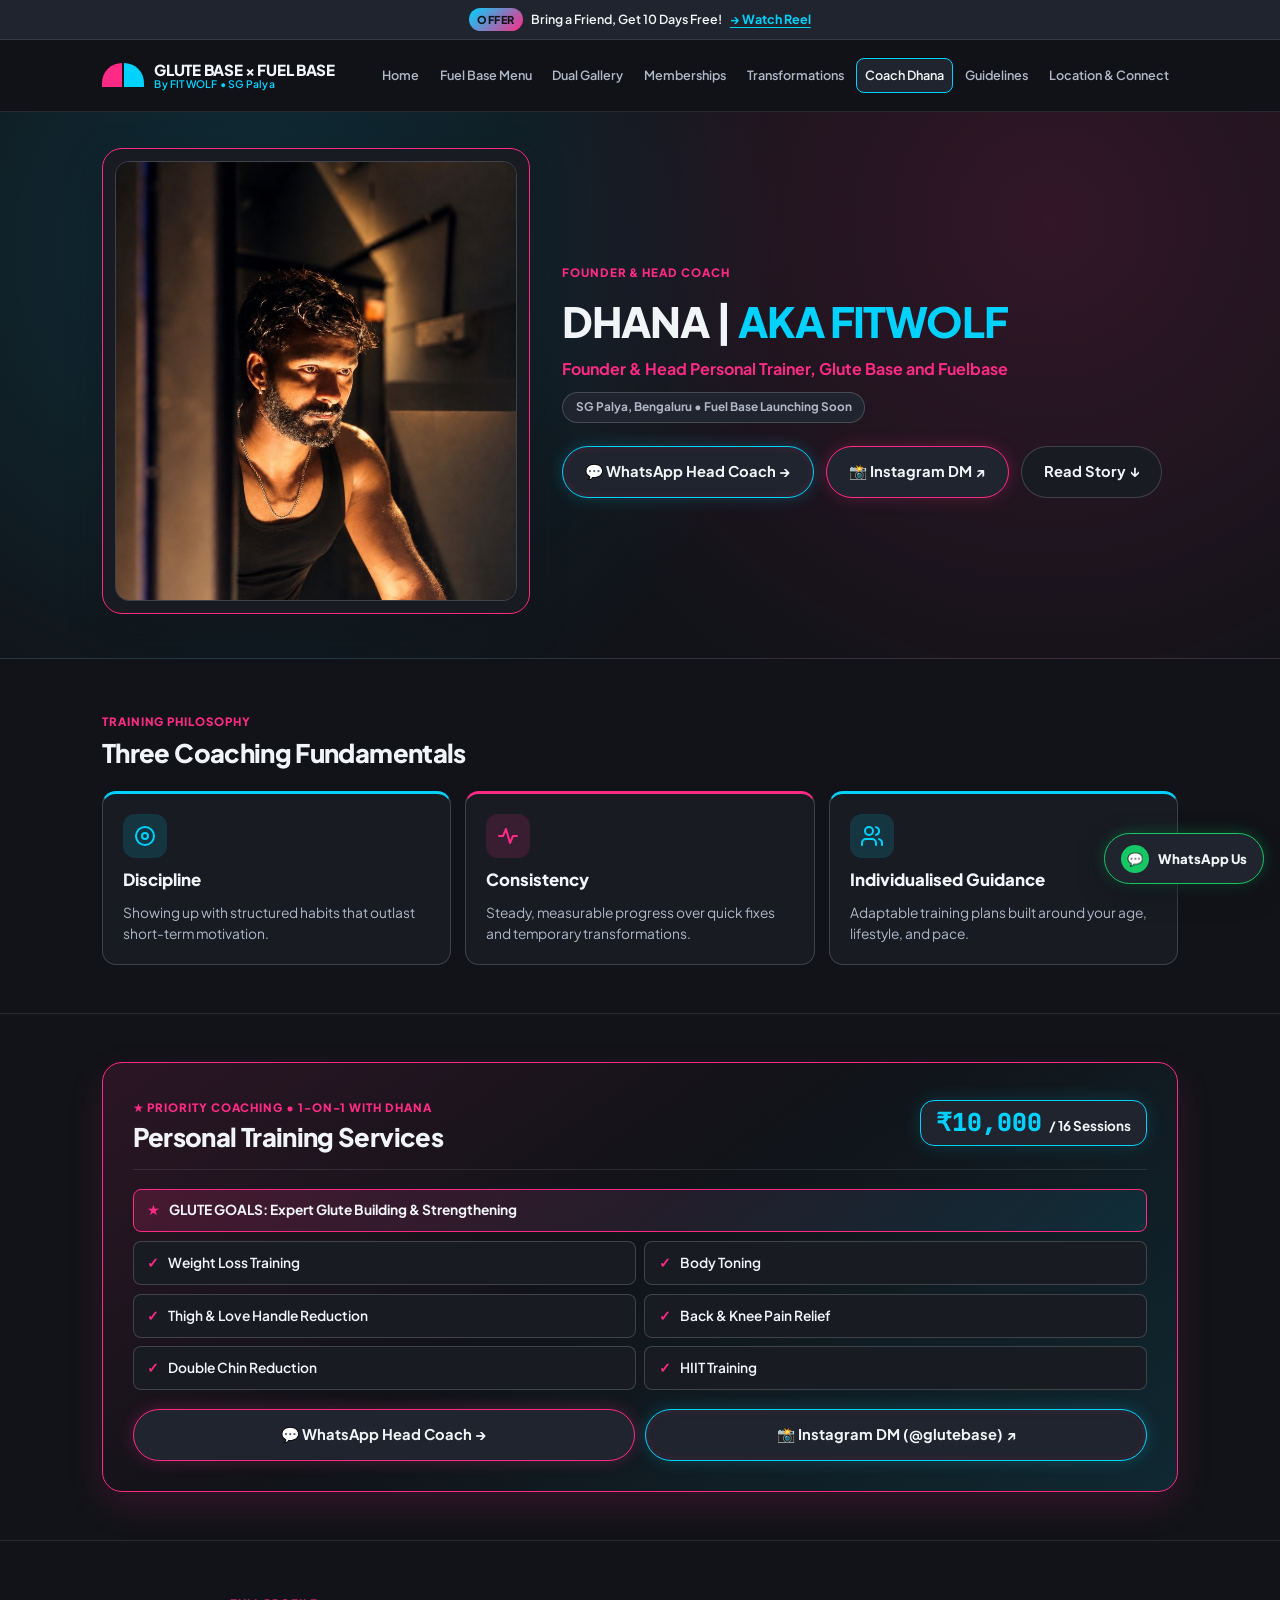
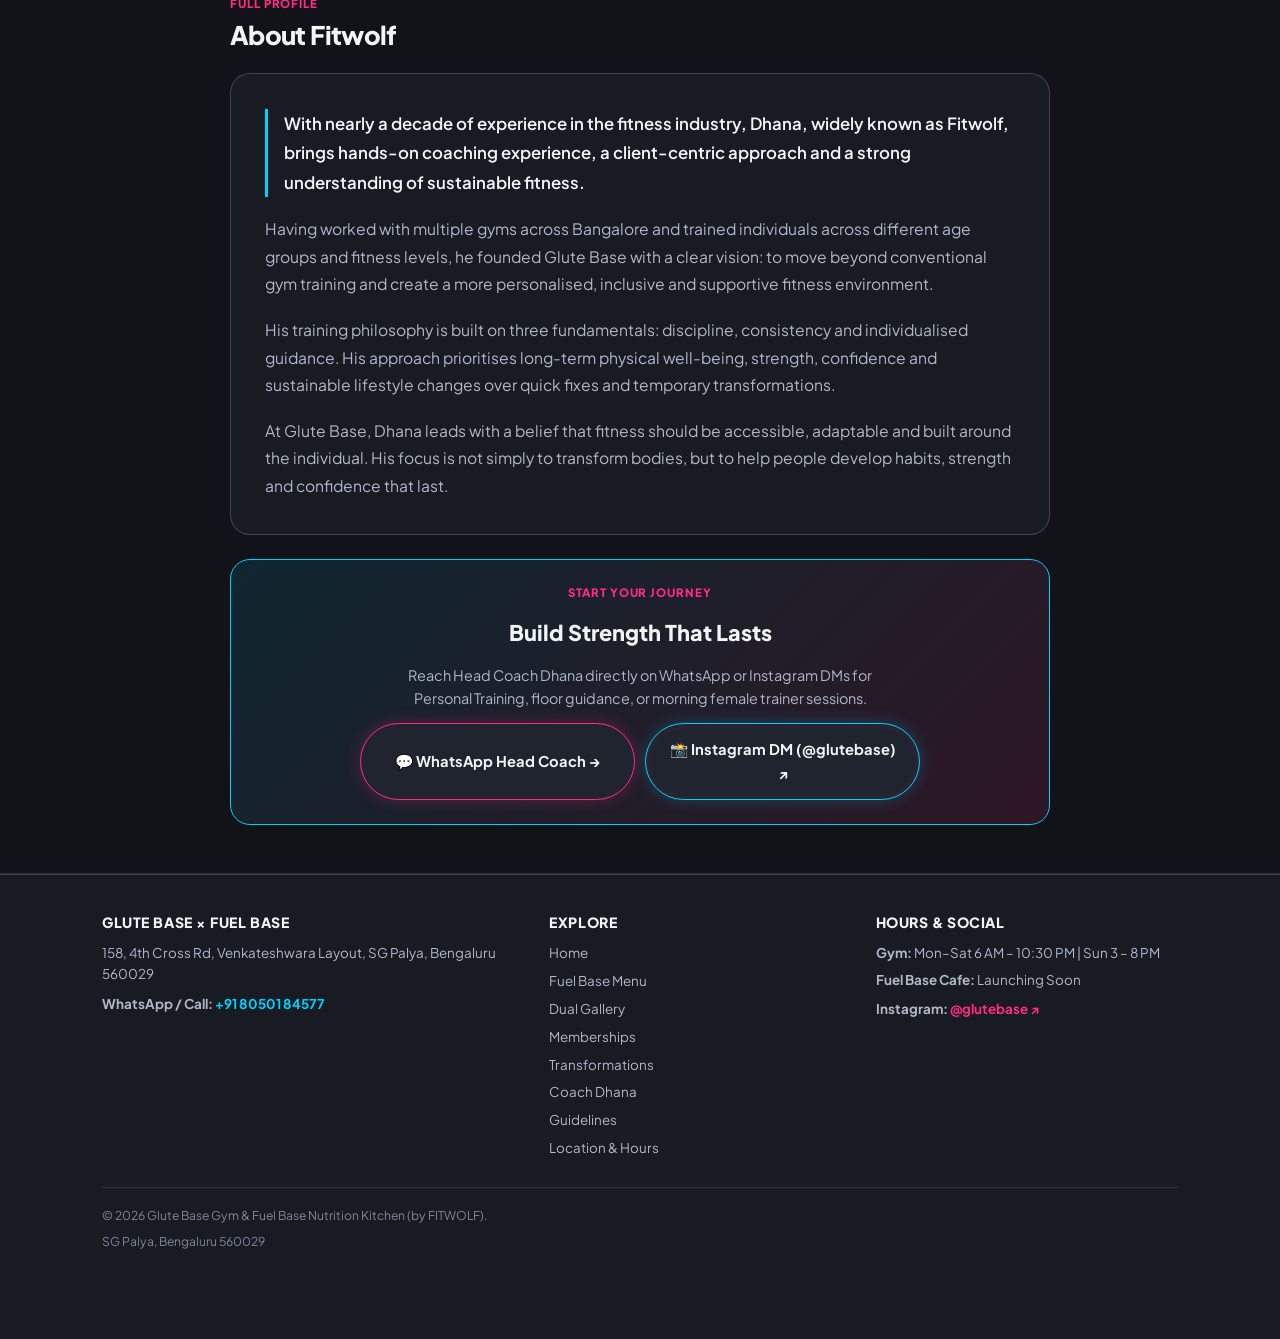
<file: dhana.html>
<!DOCTYPE html>
<html lang="en">
<head>
  <meta charset="UTF-8">
  <meta name="viewport" content="width=device-width, initial-scale=1.0">
  <title>Dhana (Fitwolf) — Founder &amp; Head Coach | Glute Base Gym</title>
  <meta name="description" content="Meet Dhana (Fitwolf), Founder &amp; Head Personal Trainer at Glute Base Gym &amp; Fuel Base in SG Palya, Bengaluru — nearly a decade of sustainable fitness coaching.">
  <meta name="robots" content="index, follow">
  <meta name="theme-color" content="#111318">
  <link rel="canonical" href="https://www.glutebase.in/dhana.html">

  <!-- Favicons & App Icons (Header Split-Semicircle Mark) -->
  <link rel="icon" href="favicon.ico" sizes="48x48">
  <link rel="icon" type="image/svg+xml" href="favicon.svg">
  <link rel="icon" type="image/png" sizes="32x32" href="assets/icons/favicon-32x32.png">
  <link rel="icon" type="image/png" sizes="16x16" href="assets/icons/favicon-16x16.png">
  <link rel="apple-touch-icon" sizes="180x180" href="apple-touch-icon.png">
  <link rel="manifest" href="site.webmanifest">

  <!-- Open Graph & Twitter Share Metadata -->
  <meta property="og:type" content="profile">
  <meta property="og:locale" content="en_IN">
  <meta property="og:site_name" content="Glute Base Gym &amp; Fuel Base">
  <meta property="og:title" content="Dhana (Fitwolf) — Founder &amp; Head Coach | Glute Base Gym">
  <meta property="og:description" content="Nearly a decade of hands-on personal training in Bengaluru built on discipline, consistency &amp; individualised guidance.">
  <meta property="og:url" content="https://www.glutebase.in/dhana.html">
  <meta property="og:image" content="https://www.glutebase.in/assets/images/og-cover.jpg">
  <meta property="og:image:type" content="image/jpeg">
  <meta property="og:image:width" content="1200">
  <meta property="og:image:height" content="630">
  <meta property="og:image:alt" content="Dhana (Fitwolf) — Founder &amp; Head Personal Trainer at Glute Base Gym">
  <meta name="twitter:card" content="summary_large_image">
  <meta name="twitter:title" content="Dhana (Fitwolf) — Founder &amp; Head Coach | Glute Base Gym">
  <meta name="twitter:description" content="Meet Dhana (Fitwolf), Founder &amp; Head Personal Trainer at Glute Base Gym &amp; Fuel Base in SG Palya.">
  <meta name="twitter:image" content="https://www.glutebase.in/assets/images/og-cover.jpg">

  <script type="application/ld+json">
    {
      "@context": "https://schema.org",
      "@type": "Person",
      "name": "Dhana",
      "alternateName": "Fitwolf",
      "jobTitle": "Founder & Head Personal Trainer",
      "worksFor": {
        "@type": "ExerciseGym",
        "name": "Glute Base Gym & Fitness Centre",
        "url": "https://www.glutebase.in/"
      },
      "url": "https://www.glutebase.in/dhana.html",
      "image": "https://www.glutebase.in/assets/images/dhana_2.PNG",
      "sameAs": [
        "https://www.instagram.com/glutebase/"
      ]
    }
  </script>

  <link rel="preconnect" href="https://fonts.googleapis.com">
  <link rel="preconnect" href="https://fonts.gstatic.com" crossorigin>
  <link href="https://fonts.googleapis.com/css2?family=JetBrains+Mono:wght@600;700&family=Plus+Jakarta+Sans:wght@400;500;600;700;800&display=swap" rel="stylesheet">
  <link rel="stylesheet" href="styles.css">
</head>
<body>

  <!-- TOP STACKING ORDER: 1. STICKY HELLO BAR + 2. MAIN HEADER -->
  <div class="top-stack-wrapper">
    <div class="hello-bar" role="region" aria-label="Latest Announcement Bar">
      <a href="https://www.instagram.com/reel/DetMd7CzhIp/" target="_blank" rel="noopener" class="hello-bar-link">
        <span class="hello-pill">Offer</span>
        <span class="hello-text">Bring a Friend, Get 10 Days Free!</span>
        <span class="hello-cta">→ Watch Reel</span>
      </a>
    </div>

    <header class="site-header">
      <div class="container header-inner">
        <a href="index.html" class="brand-logo" aria-label="Glute Base and Fuel Base Home">
          <div class="logo-semicircle-mark" aria-hidden="true" title="Glute Base &amp; Fuel Base Logo">
            <span class="semi-half semi-pink"></span>
            <span class="semi-half semi-blue"></span>
          </div>
          <div class="brand-logo-text">
            <span class="brand-logo-title">GLUTE BASE &times; FUEL BASE</span>
            <span class="brand-logo-sub">By FITWOLF • SG Palya</span>
          </div>
        </a>

        <button type="button" class="hamburger-btn" id="hamburger-btn" aria-label="Toggle navigation menu" aria-expanded="false" aria-controls="site-nav">
          <span class="hamburger-line"></span>
          <span class="hamburger-line"></span>
          <span class="hamburger-line"></span>
        </button>

        <nav class="site-nav" id="site-nav" aria-label="Primary Navigation">
          <ul class="nav-list">
            <li><a href="index.html" class="nav-link">Home</a></li>
            <li><a href="menu.html" class="nav-link nav-link-fuel">Fuel Base Menu</a></li>
            <li><a href="gallery.html" class="nav-link">Dual Gallery</a></li>
            <li><a href="pricing.html" class="nav-link">Memberships</a></li>
            <li><a href="transformations.html" class="nav-link">Transformations</a></li>
            <li><a href="dhana.html" class="nav-link active">Coach Dhana</a></li>
            <li><a href="guidelines.html" class="nav-link">Guidelines</a></li>
            <li><a href="contact.html" class="nav-link">Location &amp; Connect</a></li>
          </ul>
        </nav>
      </div>
    </header>
  </div>

  <main>
    <!-- ======================================================================
         1. COACH PROFILE HERO BANNER
         ====================================================================== -->
    <section class="coach-hero-section">
      <div class="container">
        <div class="coach-hero-grid">
          <div class="founder-photo-box">
            <img
              src="assets/images/dhana_2.PNG"
              alt="Dhana (AKA Fitwolf) — Founder & Head Personal Trainer"
              class="founder-portrait-img"
            >
          </div>

          <div class="coach-hero-content">
            <span class="section-tag">Founder &amp; Head Coach</span>
            <h1 class="coach-hero-title">DHANA | <span class="founder-alias">AKA FITWOLF</span></h1>
            <p class="coach-hero-subtitle">Founder &amp; Head Personal Trainer, Glute Base and Fuelbase</p>
            <div class="coach-status-pill">SG Palya, Bengaluru • Fuel Base Launching Soon</div>

            <div class="founder-actions" style="margin-top: 0.75rem; width: 100%;">
              <a href="https://wa.me/918050184577?text=Hi%20Dhana%2C%20I%20would%20like%20to%20book%20a%20training%20consultation%20at%20Glute%20Base." target="_blank" rel="noopener" class="btn btn-neon-glute" id="dhana-hero-whatsapp-cta">
                💬 WhatsApp Head Coach →
              </a>
              <a href="https://ig.me/m/glutebase" target="_blank" rel="noopener" class="btn btn-neon-pink" id="dhana-hero-instagram-cta">
                📸 Instagram DM ↗
              </a>
              <a href="#coach-biography" class="btn btn-secondary-dark">Read Story ↓</a>
            </div>
          </div>
        </div>
      </div>
    </section>

    <!-- ======================================================================
         2. THREE CORE COACHING FUNDAMENTALS
         ====================================================================== -->
    <section class="section-block" id="fundamentals">
      <div class="container">
        <div class="section-header">
          <span class="section-tag">Training Philosophy</span>
          <h2 class="section-title">Three Coaching Fundamentals</h2>
        </div>

        <div class="fundamentals-grid">
          <article class="fundamental-card accent-blue-card">
            <div class="fundamental-icon-ring" aria-hidden="true">
              <svg width="24" height="24" viewBox="0 0 24 24" fill="none" stroke="currentColor" stroke-width="2" stroke-linecap="round" stroke-linejoin="round">
                <circle cx="12" cy="12" r="9"/>
                <circle cx="12" cy="12" r="3"/>
              </svg>
            </div>
            <h3 class="fundamental-title">Discipline</h3>
            <p class="fundamental-desc">Showing up with structured habits that outlast short-term motivation.</p>
          </article>

          <article class="fundamental-card accent-pink-card">
            <div class="fundamental-icon-ring" aria-hidden="true">
              <svg width="24" height="24" viewBox="0 0 24 24" fill="none" stroke="currentColor" stroke-width="2" stroke-linecap="round" stroke-linejoin="round">
                <path d="M3 12h4l3-7 4 14 3-7h4"/>
              </svg>
            </div>
            <h3 class="fundamental-title">Consistency</h3>
            <p class="fundamental-desc">Steady, measurable progress over quick fixes and temporary transformations.</p>
          </article>

          <article class="fundamental-card accent-blue-card">
            <div class="fundamental-icon-ring" aria-hidden="true">
              <svg width="24" height="24" viewBox="0 0 24 24" fill="none" stroke="currentColor" stroke-width="2" stroke-linecap="round" stroke-linejoin="round">
                <path d="M16 21v-2a4 4 0 0 0-4-4H6a4 4 0 0 0-4 4v2"/>
                <circle cx="9" cy="7" r="4"/>
                <path d="M22 21v-2a4 4 0 0 0-3-3.87"/>
                <path d="M16 3.13a4 4 0 0 1 0 7.75"/>
              </svg>
            </div>
            <h3 class="fundamental-title">Individualised Guidance</h3>
            <p class="fundamental-desc">Adaptable training plans built around your age, lifestyle, and pace.</p>
          </article>
        </div>
      </div>
    </section>

    <!-- ======================================================================
         2B. PRIORITY COACHING: PERSONAL TRAINING WITH HEAD COACH DHANA
         ====================================================================== -->
    <section class="section-block" id="personal-training">
      <div class="container">
        <div class="pt-priority-card">
          <div class="pt-card-top">
            <div>
              <span class="section-tag" style="margin-bottom: 0.25rem;">★ Priority Coaching • 1-on-1 With Dhana</span>
              <h2 class="section-title">Personal Training Services</h2>
            </div>
            <div class="pt-price-badge" aria-label="Fee Structure: 10,000 rupees for 16 sessions">
              <span class="pt-price-num">₹10,000</span>
              <span class="pt-price-sessions">/ 16 Sessions</span>
            </div>
          </div>

          <ul class="pt-services-grid" aria-label="Personal Training Services">
            <li class="pt-service-pill is-glute-goal">
              <span class="check-dot">★</span>
              <span><strong>GLUTE GOALS:</strong> Expert Glute Building &amp; Strengthening</span>
            </li>
            <li class="pt-service-pill">
              <span class="check-dot">✓</span>
              <span>Weight Loss Training</span>
            </li>
            <li class="pt-service-pill">
              <span class="check-dot">✓</span>
              <span>Body Toning</span>
            </li>
            <li class="pt-service-pill">
              <span class="check-dot">✓</span>
              <span>Thigh &amp; Love Handle Reduction</span>
            </li>
            <li class="pt-service-pill">
              <span class="check-dot">✓</span>
              <span>Back &amp; Knee Pain Relief</span>
            </li>
            <li class="pt-service-pill">
              <span class="check-dot">✓</span>
              <span>Double Chin Reduction</span>
            </li>
            <li class="pt-service-pill">
              <span class="check-dot">✓</span>
              <span>HIIT Training</span>
            </li>
          </ul>

          <div class="pt-cta-row">
            <a href="https://wa.me/918050184577?text=Hi%20Dhana%2C%20I%20want%20to%20join%20Personal%20Training%20(16%20Sessions%20-%20%E2%82%B910%2C000)." target="_blank" rel="noopener" class="btn btn-neon-pink" id="dhana-pt-whatsapp-cta">
              💬 WhatsApp Head Coach →
            </a>
            <a href="https://ig.me/m/glutebase" target="_blank" rel="noopener" class="btn btn-neon-glute" id="dhana-pt-instagram-cta">
              📸 Instagram DM (@glutebase) ↗
            </a>
          </div>
        </div>
      </div>
    </section>

    <!-- ======================================================================
         3. FULL BIOGRAPHY & VISION (MOBILE-OPTIMIZED STORY READER)
         ====================================================================== -->
    <section class="section-block" id="coach-biography">
      <div class="container">
        <div class="section-header" style="max-width: 820px; margin-left: auto; margin-right: auto;">
          <span class="section-tag">Full Profile</span>
          <h2 class="section-title">About Fitwolf</h2>
        </div>

        <article class="coach-story-card">
          <p class="coach-story-lead">
            With nearly a decade of experience in the fitness industry, Dhana, widely known as Fitwolf, brings hands-on coaching experience, a client-centric approach and a strong understanding of sustainable fitness.
          </p>

          <p>
            Having worked with multiple gyms across Bangalore and trained individuals across different age groups and fitness levels, he founded Glute Base with a clear vision: to move beyond conventional gym training and create a more personalised, inclusive and supportive fitness environment.
          </p>

          <p>
            His training philosophy is built on three fundamentals: discipline, consistency and individualised guidance. His approach prioritises long-term physical well-being, strength, confidence and sustainable lifestyle changes over quick fixes and temporary transformations.
          </p>

          <p>
            At Glute Base, Dhana leads with a belief that fitness should be accessible, adaptable and built around the individual. His focus is not simply to transform bodies, but to help people develop habits, strength and confidence that last.
          </p>
        </article>

        <!-- Primary Consultation CTA -->
        <div class="coach-cta-panel">
          <span class="section-tag" style="margin-bottom: 0;">Start Your Journey</span>
          <h3 style="font-size: 1.35rem; font-weight: 800;">Build Strength That Lasts</h3>
          <p style="font-size: 0.9rem; color: var(--text-light-secondary); max-width: 520px;">
            Reach Head Coach Dhana directly on WhatsApp or Instagram DMs for Personal Training, floor guidance, or morning female trainer sessions.
          </p>
          <div class="pt-cta-row" style="width: 100%; max-width: 560px;">
            <a href="https://wa.me/918050184577?text=Hi%20Dhana%2C%20I%20would%20like%20to%20book%20a%20training%20consultation%20with%20you." target="_blank" rel="noopener" class="btn btn-neon-pink" id="dhana-consultation-cta">
              💬 WhatsApp Head Coach →
            </a>
            <a href="https://ig.me/m/glutebase" target="_blank" rel="noopener" class="btn btn-neon-glute" id="dhana-consultation-instagram-cta">
              📸 Instagram DM (@glutebase) ↗
            </a>
          </div>
        </div>
      </div>
    </section>
  </main>

  <!-- GLOBAL FOOTER -->
  <footer class="site-footer">
    <div class="container">
      <div class="footer-grid">
        <div>
          <div class="footer-heading">Glute Base &times; Fuel Base</div>
          <p style="margin-bottom: 0.5rem;">
            158, 4th Cross Rd, Venkateshwara Layout, SG Palya, Bengaluru 560029
          </p>
          <p>
            <strong>WhatsApp / Call:</strong> <a href="tel:+918050184577" style="color: var(--accent-blue); font-weight: 700;">+91 80501 84577</a>
          </p>
        </div>

        <div>
          <div class="footer-heading">Explore</div>
          <ul class="footer-links">
            <li><a href="index.html">Home</a></li>
            <li><a href="menu.html">Fuel Base Menu</a></li>
            <li><a href="gallery.html">Dual Gallery</a></li>
            <li><a href="pricing.html">Memberships</a></li>
            <li><a href="transformations.html">Transformations</a></li>
            <li><a href="dhana.html">Coach Dhana</a></li>
            <li><a href="guidelines.html">Guidelines</a></li>
            <li><a href="contact.html">Location &amp; Hours</a></li>
          </ul>
        </div>

        <div>
          <div class="footer-heading">Hours &amp; Social</div>
          <p style="margin-bottom: 0.35rem;"><strong>Gym:</strong> Mon–Sat 6 AM – 10:30 PM | Sun 3 – 8 PM</p>
          <p style="margin-bottom: 0.45rem;"><strong>Fuel Base Cafe:</strong> Launching Soon</p>
          <p><strong>Instagram:</strong> <a href="https://www.instagram.com/glutebase/" target="_blank" rel="noopener" style="color: var(--accent-pink); font-weight: 700;">@glutebase ↗</a></p>
        </div>
      </div>

      <div class="footer-bottom">
        <span>&copy; 2026 Glute Base Gym &amp; Fuel Base Nutrition Kitchen (by FITWOLF).</span>
        <span>SG Palya, Bengaluru 560029</span>
      </div>
    </div>
  </footer>

  <!-- PERSISTENT FLOATING WHATSAPP WIDGET -->
  <a href="https://wa.me/918050184577?text=Hi%20Dhana%2C%20I%20want%20to%20train%20with%20you%20at%20Glute%20Base." target="_blank" rel="noopener" class="whatsapp-float" aria-label="Chat on WhatsApp with Coach Dhana">
    <span class="wa-icon-circle" aria-hidden="true">💬</span>
    <span>WhatsApp Us</span>
  </a>

  <script src="main.js"></script>
</body>
</html>
</file>
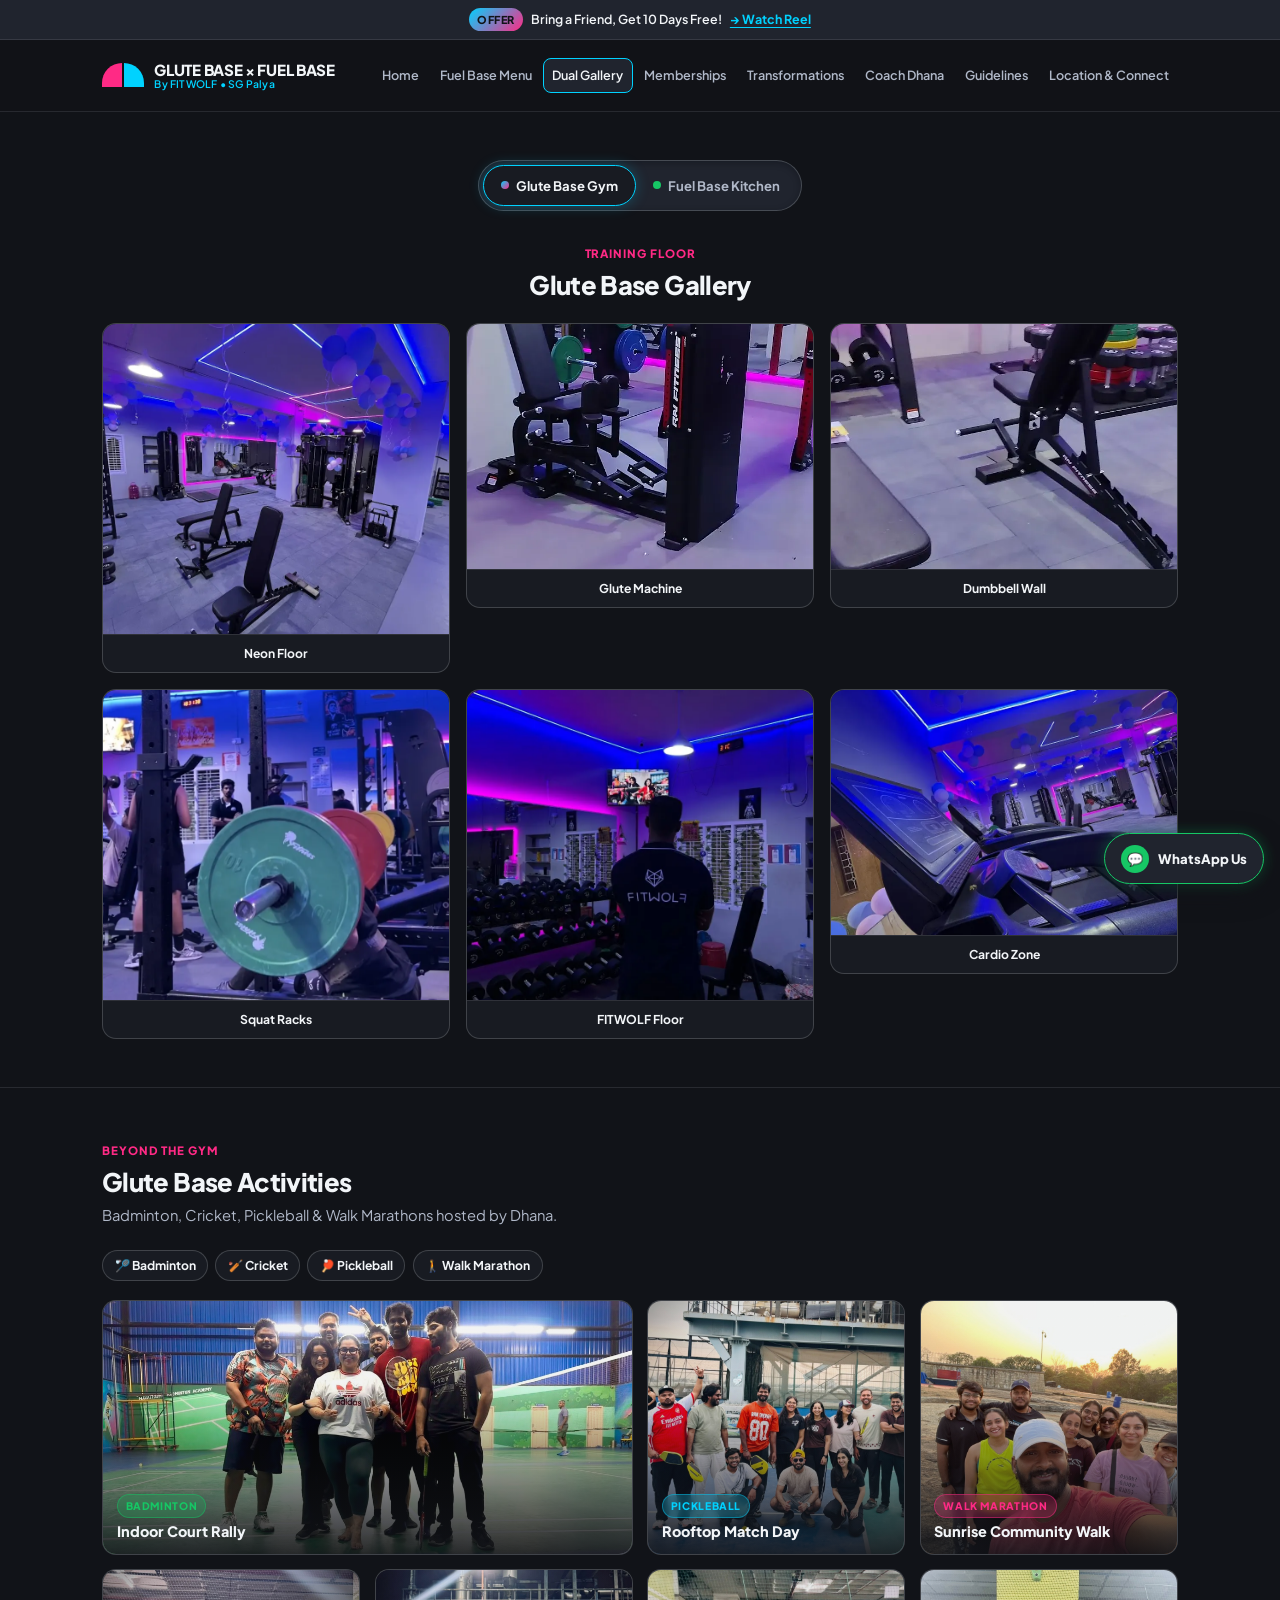
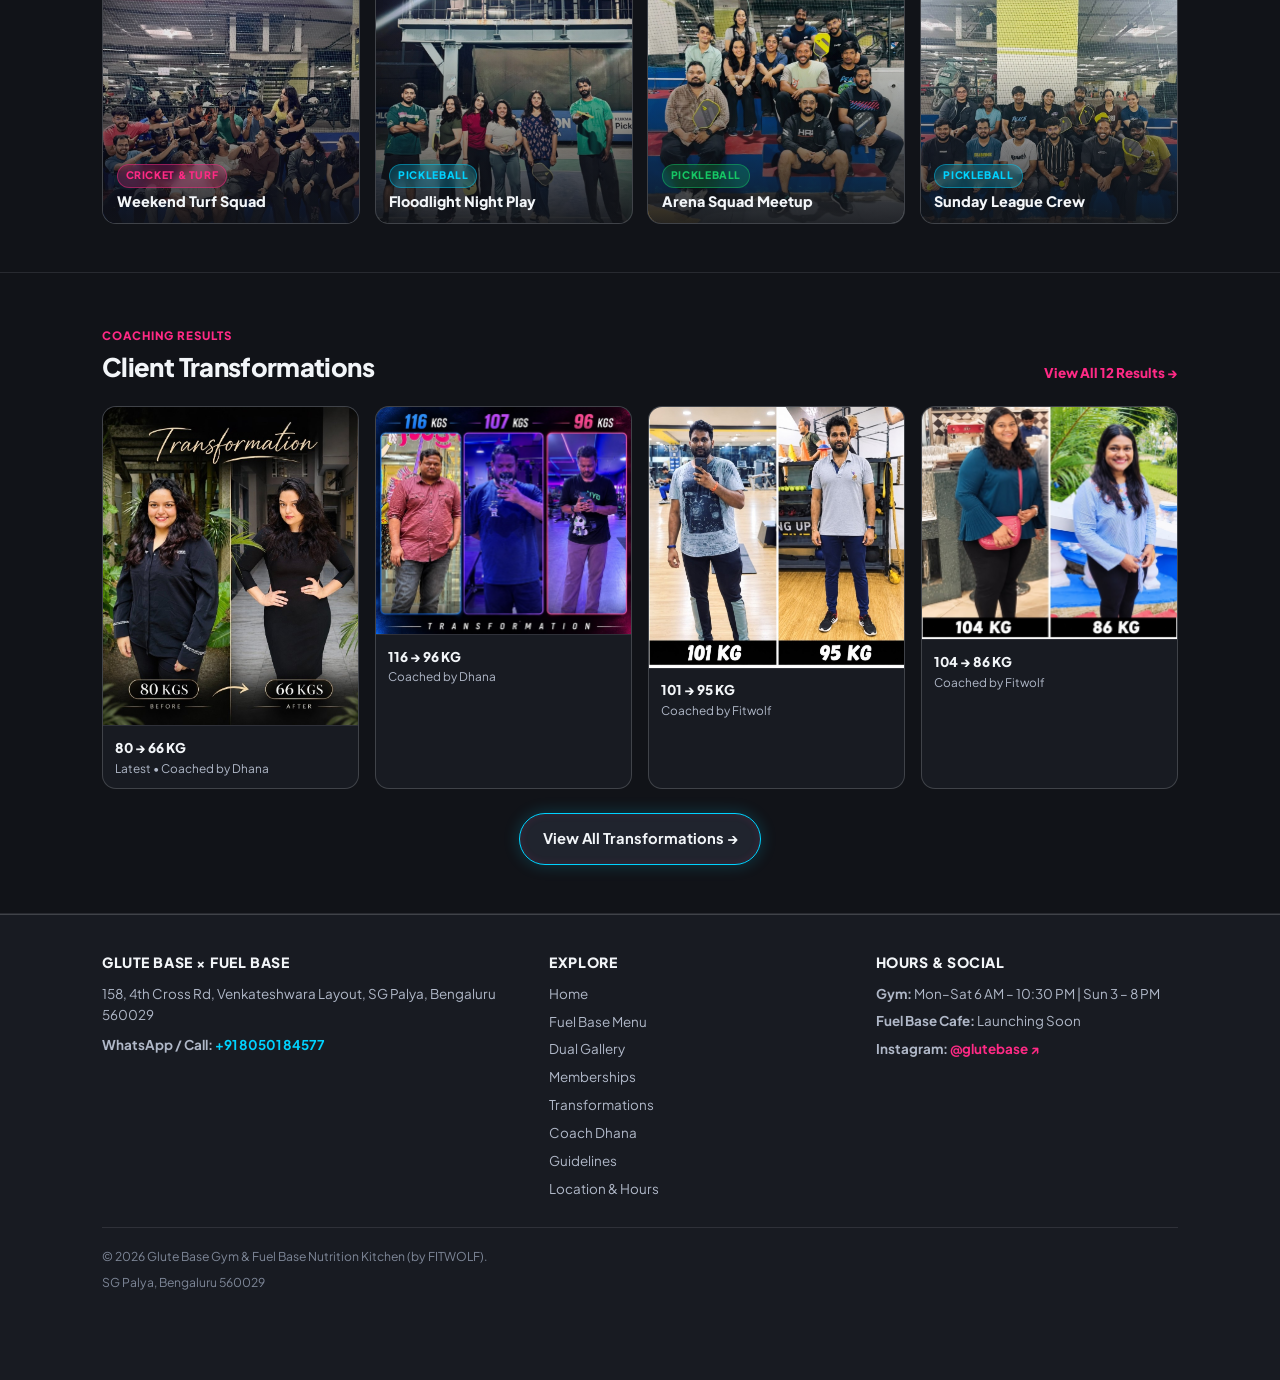
<file: gallery.html>
<!DOCTYPE html>
<html lang="en">
<head>
  <meta charset="UTF-8">
  <meta name="viewport" content="width=device-width, initial-scale=1.0">
  <title>Dual-Brand Gallery | Glute Base Gym &amp; Fuel Base SG Palya</title>
  <meta name="description" content="Explore Glute Base Gym floor photos, Glute Lab equipment, community sports (Badminton, Cricket, Pickleball, Walk Marathons) &amp; Fuel Base Cafe previews.">
  <meta name="robots" content="index, follow">
  <meta name="theme-color" content="#111318">
  <link rel="canonical" href="https://www.glutebase.in/gallery.html">

  <!-- Favicons & App Icons (Header Split-Semicircle Mark) -->
  <link rel="icon" href="favicon.ico" sizes="48x48">
  <link rel="icon" type="image/svg+xml" href="favicon.svg">
  <link rel="icon" type="image/png" sizes="32x32" href="assets/icons/favicon-32x32.png">
  <link rel="icon" type="image/png" sizes="16x16" href="assets/icons/favicon-16x16.png">
  <link rel="apple-touch-icon" sizes="180x180" href="apple-touch-icon.png">
  <link rel="manifest" href="site.webmanifest">

  <!-- Open Graph & Twitter Share Metadata -->
  <meta property="og:type" content="website">
  <meta property="og:locale" content="en_IN">
  <meta property="og:site_name" content="Glute Base Gym &amp; Fuel Base">
  <meta property="og:title" content="Dual-Brand Gallery | Glute Base Gym &amp; Fuel Base SG Palya">
  <meta property="og:description" content="Tour the SG Palya training floor, Glute Lab machines &amp; Beyond the Gym community sports organized by Coach Dhana.">
  <meta property="og:url" content="https://www.glutebase.in/gallery.html">
  <meta property="og:image" content="https://www.glutebase.in/assets/images/og-cover.jpg">
  <meta property="og:image:type" content="image/jpeg">
  <meta property="og:image:width" content="1200">
  <meta property="og:image:height" content="630">
  <meta property="og:image:alt" content="Glute Base Gym &amp; Fuel Base Nutrition Kitchen in SG Palya, Bengaluru">
  <meta name="twitter:card" content="summary_large_image">
  <meta name="twitter:title" content="Dual-Brand Gallery | Glute Base Gym &amp; Fuel Base SG Palya">
  <meta name="twitter:description" content="Training floor photos, Glute Lab tech &amp; Glute Base community sports events in SG Palya.">
  <meta name="twitter:image" content="https://www.glutebase.in/assets/images/og-cover.jpg">

  <link rel="preconnect" href="https://fonts.googleapis.com">
  <link rel="preconnect" href="https://fonts.gstatic.com" crossorigin>
  <link href="https://fonts.googleapis.com/css2?family=JetBrains+Mono:wght@600;700&family=Plus+Jakarta+Sans:wght@400;500;600;700;800&display=swap" rel="stylesheet">
  <link rel="stylesheet" href="styles.css">
</head>
<body>

  <!-- TOP STACKING ORDER: 1. STICKY HELLO BAR + 2. MAIN HEADER -->
  <div class="top-stack-wrapper">
    <div class="hello-bar" role="region" aria-label="Latest Announcement Bar">
      <a href="https://www.instagram.com/reel/DetMd7CzhIp/" target="_blank" rel="noopener" class="hello-bar-link">
        <span class="hello-pill">Offer</span>
        <span class="hello-text">Bring a Friend, Get 10 Days Free!</span>
        <span class="hello-cta">→ Watch Reel</span>
      </a>
    </div>

    <header class="site-header">
      <div class="container header-inner">
        <a href="index.html" class="brand-logo" aria-label="Glute Base and Fuel Base Home">
          <div class="logo-semicircle-mark" aria-hidden="true" title="Glute Base &amp; Fuel Base Logo">
            <span class="semi-half semi-pink"></span>
            <span class="semi-half semi-blue"></span>
          </div>
          <div class="brand-logo-text">
            <span class="brand-logo-title">GLUTE BASE &times; FUEL BASE</span>
            <span class="brand-logo-sub">By FITWOLF • SG Palya</span>
          </div>
        </a>

        <button type="button" class="hamburger-btn" id="hamburger-btn" aria-label="Toggle navigation menu" aria-expanded="false" aria-controls="site-nav">
          <span class="hamburger-line"></span>
          <span class="hamburger-line"></span>
          <span class="hamburger-line"></span>
        </button>

        <nav class="site-nav" id="site-nav" aria-label="Primary Navigation">
          <ul class="nav-list">
            <li><a href="index.html" class="nav-link">Home</a></li>
            <li><a href="menu.html" class="nav-link nav-link-fuel">Fuel Base Menu</a></li>
            <li><a href="gallery.html" class="nav-link active">Dual Gallery</a></li>
            <li><a href="pricing.html" class="nav-link">Memberships</a></li>
            <li><a href="transformations.html" class="nav-link">Transformations</a></li>
            <li><a href="dhana.html" class="nav-link">Coach Dhana</a></li>
            <li><a href="guidelines.html" class="nav-link">Guidelines</a></li>
            <li><a href="contact.html" class="nav-link">Location &amp; Connect</a></li>
          </ul>
        </nav>
      </div>
    </header>
  </div>

  <main>
    <!-- ======================================================================
         1. SCOPED DUAL-BRAND GALLERY SECTION WITH BLUR DISSOLVE PILL TOGGLE
         ====================================================================== -->
    <section class="section-block brand-scope-zone theme-glute" id="gallery-brand-scope">
      <div class="container">
        <div class="brand-toggle-bar">
          <div class="ios-pill-switch" data-brand-switch="gallery-brand-scope" role="tablist" aria-label="Switch between Glute Base Gym Photos and Fuel Base Cafe Photos">
            <button type="button" class="pill-option is-active" data-brand="glute" role="tab" aria-selected="true" id="gallery-tab-glute">
              <span class="brand-dot dot-glute"></span>
              <span>Glute Base Gym</span>
            </button>
            <button type="button" class="pill-option" data-brand="fuel" role="tab" aria-selected="false" id="gallery-tab-fuel">
              <span class="brand-dot dot-fuel"></span>
              <span>Fuel Base Kitchen</span>
            </button>
          </div>
        </div>

        <div class="blur-dissolve-target">
          <!-- GLUTE BASE GYM GALLERY (2-Column Mobile Masonry Grid) -->
          <div data-brand-pane="glute">
            <div class="section-header" style="text-align: center;">
              <span class="section-tag">Training Floor</span>
              <h1 class="section-title">Glute Base Gallery</h1>
            </div>

            <div class="gallery-masonry-grid">
              <figure class="masonry-item masonry-tall">
                <div class="masonry-visual has-photo">
                  <img src="assets/images/gym_gmaps_0.webp" alt="Glute Base neon training floor" class="masonry-photo" loading="lazy">
                </div>
                <figcaption class="masonry-caption">Neon Floor</figcaption>
              </figure>

              <figure class="masonry-item masonry-short">
                <div class="masonry-visual has-photo">
                  <img src="assets/images/gym_gmaps_1.webp" alt="Glute abductor isolation machine" class="masonry-photo" loading="lazy">
                </div>
                <figcaption class="masonry-caption">Glute Machine</figcaption>
              </figure>

              <figure class="masonry-item masonry-short">
                <div class="masonry-visual has-photo">
                  <img src="assets/images/gym_gmaps_3.webp" alt="Dumbbell wall and adjustable benches" class="masonry-photo" loading="lazy">
                </div>
                <figcaption class="masonry-caption">Dumbbell Wall</figcaption>
              </figure>

              <figure class="masonry-item masonry-tall">
                <div class="masonry-visual has-photo">
                  <img src="assets/images/gym_gmaps_2.webp" alt="Barbell squat rack with bumper plates" class="masonry-photo" loading="lazy">
                </div>
                <figcaption class="masonry-caption">Squat Racks</figcaption>
              </figure>

              <figure class="masonry-item masonry-tall">
                <div class="masonry-visual has-photo">
                  <img src="assets/images/gym_gmaps_5.webp" alt="FITWOLF coaching floor" class="masonry-photo" loading="lazy">
                </div>
                <figcaption class="masonry-caption">FITWOLF Floor</figcaption>
              </figure>

              <figure class="masonry-item masonry-short">
                <div class="masonry-visual has-photo">
                  <img src="assets/images/gym_gmaps_4.webp" alt="Commercial cardio treadmills" class="masonry-photo" loading="lazy">
                </div>
                <figcaption class="masonry-caption">Cardio Zone</figcaption>
              </figure>
            </div>
          </div>

          <!-- FUEL BASE GALLERY (COMING SOON) -->
          <div data-brand-pane="fuel" hidden>
            <div class="section-header" style="text-align: center;">
              <span class="section-tag" style="color: var(--accent-green-dark);">Fuel Base Cafe</span>
              <h2 class="section-title">Kitchen Gallery</h2>
            </div>

            <div class="launching-soon-showcase" style="max-width: 560px; margin: 0 auto;">
              <div class="launching-soon-pill">
                <span>📸 Coming Soon</span>
              </div>
              <h3 class="launching-soon-title">Cafe Photos Coming Soon</h3>
              <p class="launching-soon-desc" style="margin-bottom: 1.25rem;">
                Launching shortly at 158, 4th Cross Rd, SG Palya.
              </p>
              <div style="display: flex; flex-wrap: wrap; justify-content: center; gap: 0.75rem;">
                <a href="menu.html" class="btn btn-neon-fuel">Preview Menu →</a>
                <a href="https://wa.me/918050184577?text=Hi%20Dhana%2C%20notify%20me%20when%20Fuel%20Base%20opens!" target="_blank" rel="noopener" class="btn btn-secondary-light">Notify Me</a>
              </div>
            </div>
          </div>
        </div>
      </div>
    </section>

    <!-- ======================================================================
         2. GLUTE BASE ACTIVITIES (BEYOND THE GYM — 7 COMMUNITY EVENT PHOTOS)
         ====================================================================== -->
    <section class="section-block" id="activities">
      <div class="container">
        <div class="section-header">
          <span class="section-tag">Beyond the Gym</span>
          <h2 class="section-title">Glute Base Activities</h2>
          <p class="section-desc">Badminton, Cricket, Pickleball &amp; Walk Marathons hosted by Dhana.</p>
        </div>

        <div class="activities-sports-pills">
          <span class="sport-pill">🏸 Badminton</span>
          <span class="sport-pill">🏏 Cricket</span>
          <span class="sport-pill">🏓 Pickleball</span>
          <span class="sport-pill">🚶 Walk Marathon</span>
        </div>

        <div class="activities-gallery" role="region" aria-label="Glute Base Activities Photo Gallery">
          <figure class="activity-card activity-card-wide">
            <img src="assets/images/activities/badminton_court.jpg" alt="Glute Base Badminton indoor court rally with Dhana and members" class="activity-photo" loading="lazy">
            <div class="activity-scrim"></div>
            <figcaption class="activity-meta">
              <span class="activity-tag activity-tag-green">Badminton</span>
              <span class="activity-caption">Indoor Court Rally</span>
            </figcaption>
          </figure>

          <figure class="activity-card">
            <img src="assets/images/activities/pickleball_rooftop.jpg" alt="Glute Base rooftop Pickleball match day crew" class="activity-photo" loading="lazy">
            <div class="activity-scrim"></div>
            <figcaption class="activity-meta">
              <span class="activity-tag">Pickleball</span>
              <span class="activity-caption">Rooftop Match Day</span>
            </figcaption>
          </figure>

          <figure class="activity-card">
            <img src="assets/images/activities/walk_marathon.jpg" alt="Glute Base sunrise Walk Marathon with Dhana and community" class="activity-photo" style="object-position: center 25%;" loading="lazy">
            <div class="activity-scrim"></div>
            <figcaption class="activity-meta">
              <span class="activity-tag activity-tag-pink">Walk Marathon</span>
              <span class="activity-caption">Sunrise Community Walk</span>
            </figcaption>
          </figure>

          <figure class="activity-card">
            <img src="assets/images/activities/cricket_squad.jpg" alt="Glute Base Cricket and turf box weekend squad" class="activity-photo" loading="lazy">
            <div class="activity-scrim"></div>
            <figcaption class="activity-meta">
              <span class="activity-tag activity-tag-pink">Cricket &amp; Turf</span>
              <span class="activity-caption">Weekend Turf Squad</span>
            </figcaption>
          </figure>

          <figure class="activity-card">
            <img src="assets/images/activities/pickleball_night.jpg" alt="Floodlight evening Pickleball session with members" class="activity-photo" style="object-position: center 65%;" loading="lazy">
            <div class="activity-scrim"></div>
            <figcaption class="activity-meta">
              <span class="activity-tag">Pickleball</span>
              <span class="activity-caption">Floodlight Night Play</span>
            </figcaption>
          </figure>

          <figure class="activity-card">
            <img src="assets/images/activities/pickleball_arena.jpg" alt="Indoor arena Pickleball weekend tournament group" class="activity-photo" loading="lazy">
            <div class="activity-scrim"></div>
            <figcaption class="activity-meta">
              <span class="activity-tag activity-tag-green">Pickleball</span>
              <span class="activity-caption">Arena Squad Meetup</span>
            </figcaption>
          </figure>

          <figure class="activity-card">
            <img src="assets/images/activities/pickleball_crew.jpg" alt="Glute Base community league court meetup" class="activity-photo" loading="lazy">
            <div class="activity-scrim"></div>
            <figcaption class="activity-meta">
              <span class="activity-tag">Pickleball</span>
              <span class="activity-caption">Sunday League Crew</span>
            </figcaption>
          </figure>
        </div>

        <div class="carousel-hint">Swipe horizontally to explore all 7 events →</div>
      </div>
    </section>

    <!-- ======================================================================
         3. CLIENT TRANSFORMATIONS PREVIEW (LINKS TO TRANSFORMATIONS.HTML)
         ====================================================================== -->
    <section class="section-block" id="transformations">
      <div class="container">
        <div class="section-header" style="display: flex; align-items: flex-end; justify-content: space-between; gap: 0.75rem; flex-wrap: wrap;">
          <div>
            <span class="section-tag">Coaching Results</span>
            <h2 class="section-title">Client Transformations</h2>
          </div>
          <a href="transformations.html" style="font-size: 0.84rem; font-weight: 800; color: var(--accent-pink);">View All 12 Results →</a>
        </div>

        <div class="transformations-grid">
          <figure class="transformation-card">
            <img src="assets/images/transformations/transformation_9.jpg" alt="80 kg to 66 kg latest client transformation coached by Dhana" class="transformation-photo-img" loading="lazy">
            <figcaption class="transformation-caption-box">
              <div class="transformation-title">80 → 66 KG</div>
              <p class="transformation-sub">Latest • Coached by Dhana</p>
            </figcaption>
          </figure>

          <figure class="transformation-card">
            <img src="assets/images/transformations/transformation_1.jpg" alt="116 kg to 96 kg client transformation at Glute Base Gym coached by Dhana" class="transformation-photo-img" loading="lazy">
            <figcaption class="transformation-caption-box">
              <div class="transformation-title">116 → 96 KG</div>
              <p class="transformation-sub">Coached by Dhana</p>
            </figcaption>
          </figure>

          <figure class="transformation-card">
            <img src="assets/images/transformations/transformation_2.jpg" alt="101 kg to 95 kg client transformation coached by Fitwolf" class="transformation-photo-img" loading="lazy">
            <figcaption class="transformation-caption-box">
              <div class="transformation-title">101 → 95 KG</div>
              <p class="transformation-sub">Coached by Fitwolf</p>
            </figcaption>
          </figure>

          <figure class="transformation-card">
            <img src="assets/images/transformations/transformation_3.jpg" alt="104 kg to 86 kg client fat loss transformation coached by Fitwolf" class="transformation-photo-img" loading="lazy">
            <figcaption class="transformation-caption-box">
              <div class="transformation-title">104 → 86 KG</div>
              <p class="transformation-sub">Coached by Fitwolf</p>
            </figcaption>
          </figure>
        </div>

        <div style="text-align: center; margin-top: 1.5rem;">
          <a href="transformations.html" class="btn btn-neon-glute" id="gallery-view-transformations-cta">View All Transformations →</a>
        </div>
      </div>
    </section>
  </main>

  <!-- GLOBAL FOOTER -->
  <footer class="site-footer">
    <div class="container">
      <div class="footer-grid">
        <div>
          <div class="footer-heading">Glute Base &times; Fuel Base</div>
          <p style="margin-bottom: 0.5rem;">
            158, 4th Cross Rd, Venkateshwara Layout, SG Palya, Bengaluru 560029
          </p>
          <p>
            <strong>WhatsApp / Call:</strong> <a href="tel:+918050184577" style="color: var(--accent-blue); font-weight: 700;">+91 80501 84577</a>
          </p>
        </div>

        <div>
          <div class="footer-heading">Explore</div>
          <ul class="footer-links">
            <li><a href="index.html">Home</a></li>
            <li><a href="menu.html">Fuel Base Menu</a></li>
            <li><a href="gallery.html">Dual Gallery</a></li>
            <li><a href="pricing.html">Memberships</a></li>
            <li><a href="transformations.html">Transformations</a></li>
            <li><a href="dhana.html">Coach Dhana</a></li>
            <li><a href="guidelines.html">Guidelines</a></li>
            <li><a href="contact.html">Location &amp; Hours</a></li>
          </ul>
        </div>

        <div>
          <div class="footer-heading">Hours &amp; Social</div>
          <p style="margin-bottom: 0.35rem;"><strong>Gym:</strong> Mon–Sat 6 AM – 10:30 PM | Sun 3 – 8 PM</p>
          <p style="margin-bottom: 0.45rem;"><strong>Fuel Base Cafe:</strong> Launching Soon</p>
          <p><strong>Instagram:</strong> <a href="https://www.instagram.com/glutebase/" target="_blank" rel="noopener" style="color: var(--accent-pink); font-weight: 700;">@glutebase ↗</a></p>
        </div>
      </div>

      <div class="footer-bottom">
        <span>&copy; 2026 Glute Base Gym &amp; Fuel Base Nutrition Kitchen (by FITWOLF).</span>
        <span>SG Palya, Bengaluru 560029</span>
      </div>
    </div>
  </footer>

  <!-- PERSISTENT FLOATING WHATSAPP WIDGET -->
  <a href="https://wa.me/918050184577?text=Hi%20Dhana%2C%20I%20saw%20the%20Glute%20Base%20gallery%20and%20want%20to%20visit." target="_blank" rel="noopener" class="whatsapp-float" aria-label="Chat on WhatsApp with Glute Base">
    <span class="wa-icon-circle" aria-hidden="true">💬</span>
    <span>WhatsApp Us</span>
  </a>

  <script src="main.js"></script>
</body>
</html>
</file>
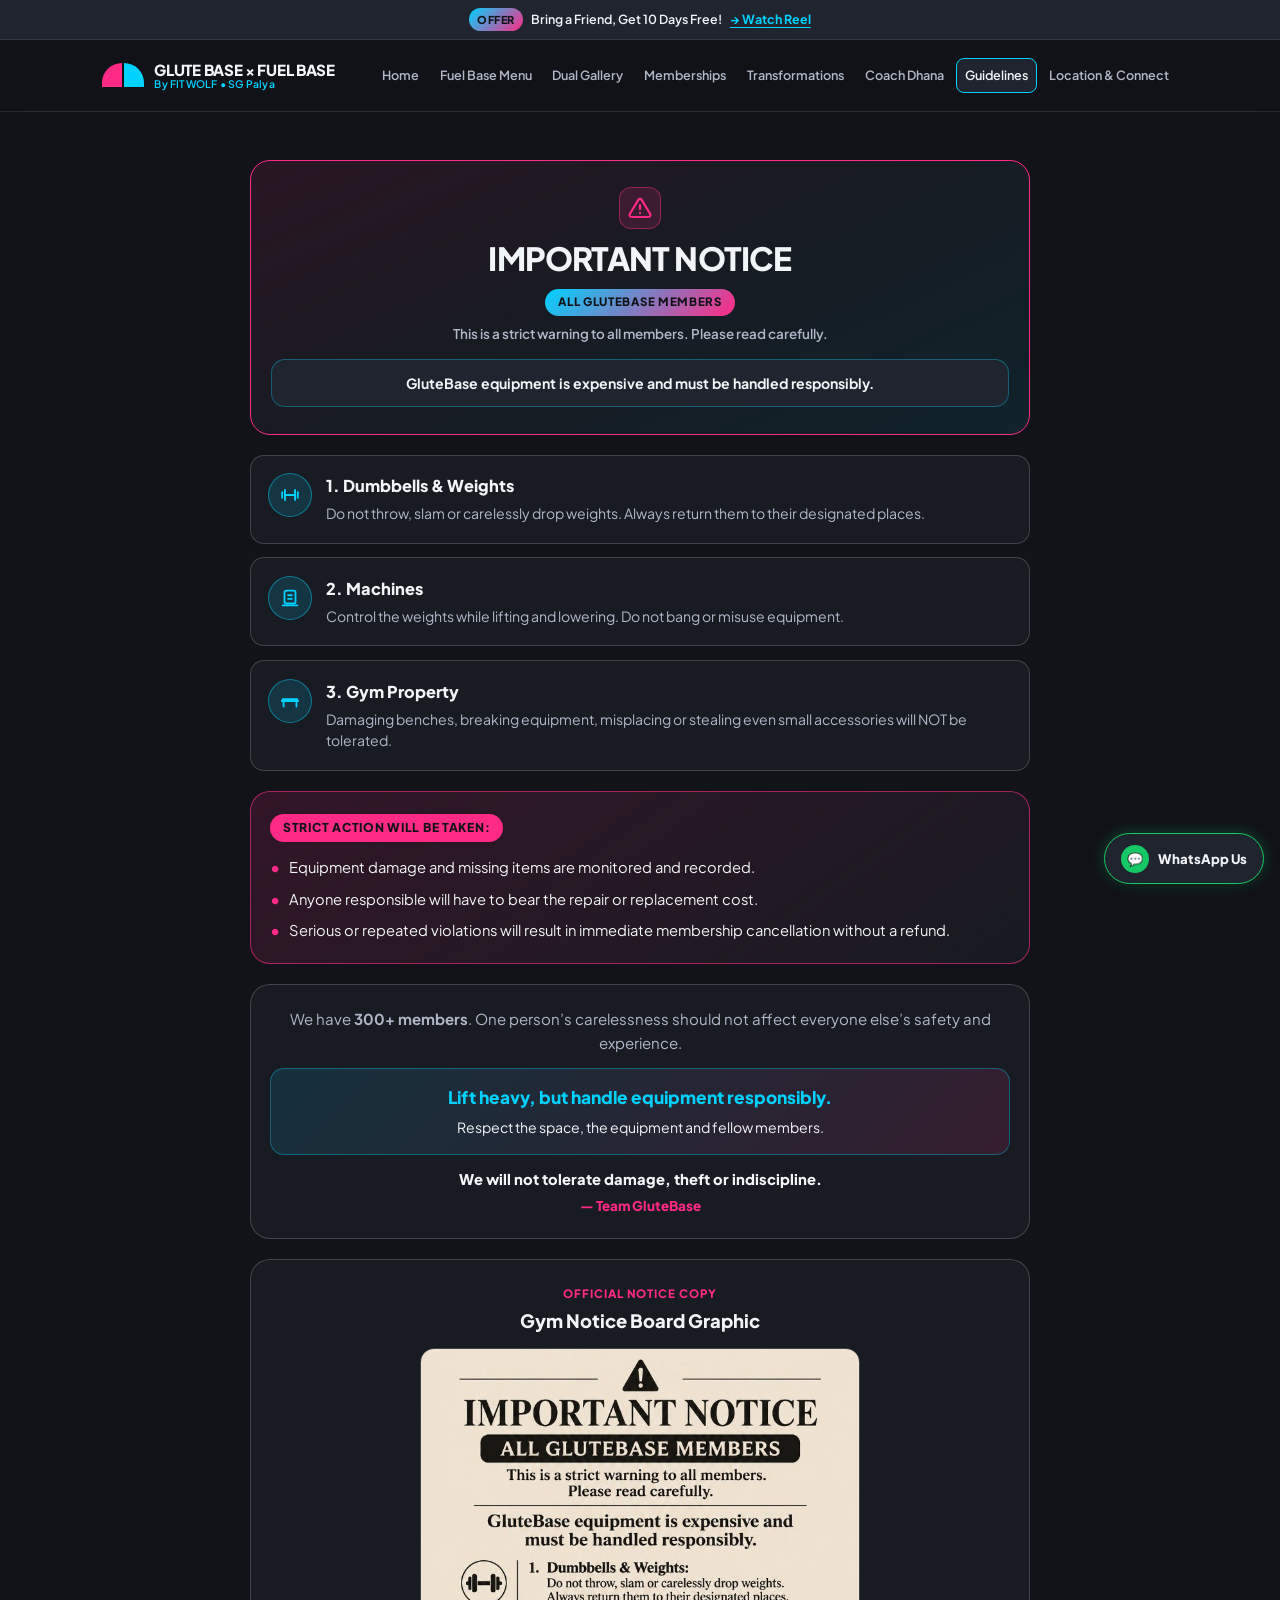
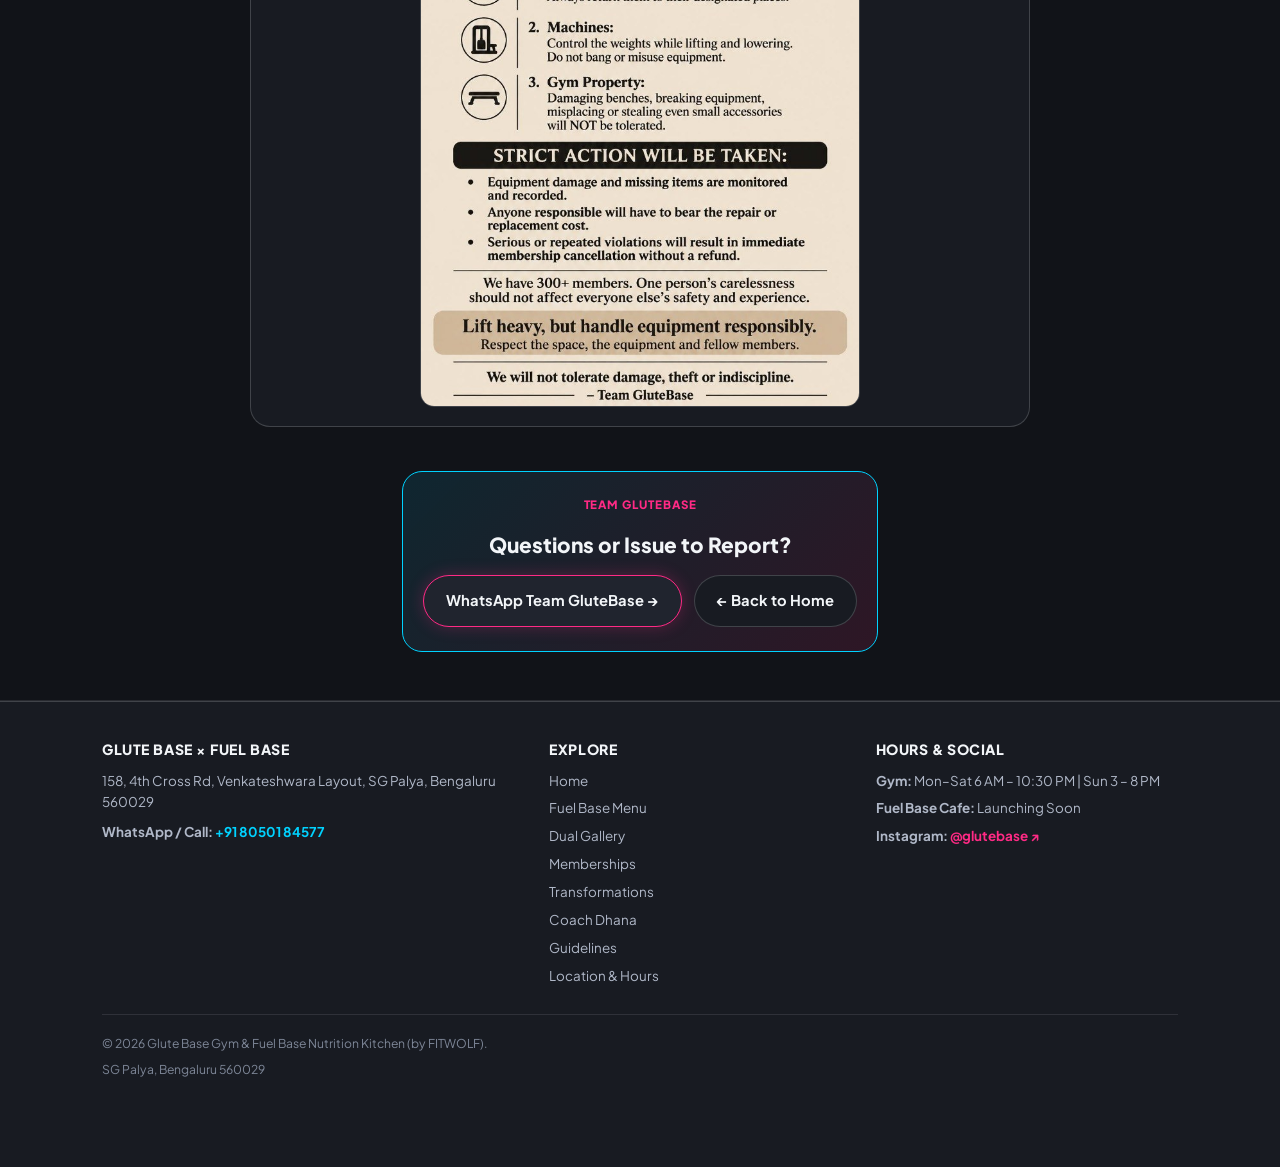
<file: guidelines.html>
<!DOCTYPE html>
<html lang="en">
<head>
  <meta charset="UTF-8">
  <meta name="viewport" content="width=device-width, initial-scale=1.0">
  <title>Gym Guidelines &amp; Member Notice | Glute Base Gym SG Palya</title>
  <meta name="description" content="Important Member Notice &amp; Equipment Guidelines at Glute Base Gym, SG Palya, Bengaluru. Respect the floor, weights, machines, and 300+ members.">
  <meta name="robots" content="index, follow">
  <meta name="theme-color" content="#111318">
  <link rel="canonical" href="https://www.glutebase.in/guidelines.html">

  <!-- Favicons & App Icons (Header Split-Semicircle Mark) -->
  <link rel="icon" href="favicon.ico" sizes="48x48">
  <link rel="icon" type="image/svg+xml" href="favicon.svg">
  <link rel="icon" type="image/png" sizes="32x32" href="assets/icons/favicon-32x32.png">
  <link rel="icon" type="image/png" sizes="16x16" href="assets/icons/favicon-16x16.png">
  <link rel="apple-touch-icon" sizes="180x180" href="apple-touch-icon.png">
  <link rel="manifest" href="site.webmanifest">

  <!-- Open Graph & Twitter Share Metadata -->
  <meta property="og:type" content="website">
  <meta property="og:locale" content="en_IN">
  <meta property="og:site_name" content="Glute Base Gym &amp; Fuel Base">
  <meta property="og:title" content="Gym Guidelines &amp; Member Notice | Glute Base Gym SG Palya">
  <meta property="og:description" content="Important Notice for all GluteBase members: equipment care, gym floor conduct, and safety guidelines.">
  <meta property="og:url" content="https://www.glutebase.in/guidelines.html">
  <meta property="og:image" content="https://www.glutebase.in/assets/images/og-cover.jpg">
  <meta property="og:image:type" content="image/jpeg">
  <meta property="og:image:width" content="1200">
  <meta property="og:image:height" content="630">
  <meta property="og:image:alt" content="Glute Base Gym &amp; Fuel Base Nutrition Kitchen in SG Palya, Bengaluru">
  <meta name="twitter:card" content="summary_large_image">
  <meta name="twitter:title" content="Gym Guidelines &amp; Member Notice | Glute Base Gym SG Palya">
  <meta name="twitter:description" content="Important Notice for all GluteBase members: lift heavy, handle equipment responsibly.">
  <meta name="twitter:image" content="https://www.glutebase.in/assets/images/og-cover.jpg">

  <link rel="preconnect" href="https://fonts.googleapis.com">
  <link rel="preconnect" href="https://fonts.gstatic.com" crossorigin>
  <link href="https://fonts.googleapis.com/css2?family=JetBrains+Mono:wght@600;700&family=Plus+Jakarta+Sans:wght@400;500;600;700;800&display=swap" rel="stylesheet">
  <link rel="stylesheet" href="styles.css">
</head>
<body>

  <!-- TOP STACKING ORDER: 1. STICKY HELLO BAR + 2. MAIN HEADER -->
  <div class="top-stack-wrapper">
    <div class="hello-bar" role="region" aria-label="Latest Announcement Bar">
      <a href="https://www.instagram.com/reel/DetMd7CzhIp/" target="_blank" rel="noopener" class="hello-bar-link">
        <span class="hello-pill">Offer</span>
        <span class="hello-text">Bring a Friend, Get 10 Days Free!</span>
        <span class="hello-cta">→ Watch Reel</span>
      </a>
    </div>

    <header class="site-header">
      <div class="container header-inner">
        <a href="index.html" class="brand-logo" aria-label="Glute Base and Fuel Base Home">
          <div class="logo-semicircle-mark" aria-hidden="true" title="Glute Base &amp; Fuel Base Logo">
            <span class="semi-half semi-pink"></span>
            <span class="semi-half semi-blue"></span>
          </div>
          <div class="brand-logo-text">
            <span class="brand-logo-title">GLUTE BASE &times; FUEL BASE</span>
            <span class="brand-logo-sub">By FITWOLF • SG Palya</span>
          </div>
        </a>

        <button type="button" class="hamburger-btn" id="hamburger-btn" aria-label="Toggle navigation menu" aria-expanded="false" aria-controls="site-nav">
          <span class="hamburger-line"></span>
          <span class="hamburger-line"></span>
          <span class="hamburger-line"></span>
        </button>

        <nav class="site-nav" id="site-nav" aria-label="Primary Navigation">
          <ul class="nav-list">
            <li><a href="index.html" class="nav-link">Home</a></li>
            <li><a href="menu.html" class="nav-link nav-link-fuel">Fuel Base Menu</a></li>
            <li><a href="gallery.html" class="nav-link">Dual Gallery</a></li>
            <li><a href="pricing.html" class="nav-link">Memberships</a></li>
            <li><a href="transformations.html" class="nav-link">Transformations</a></li>
            <li><a href="dhana.html" class="nav-link">Coach Dhana</a></li>
            <li><a href="guidelines.html" class="nav-link active">Guidelines</a></li>
            <li><a href="contact.html" class="nav-link">Location &amp; Connect</a></li>
          </ul>
        </nav>
      </div>
    </header>
  </div>

  <main>
    <!-- ======================================================================
         1. IMPORTANT MEMBER NOTICE & GYM GUIDELINES
         ====================================================================== -->
    <section class="section-block" id="member-notice">
      <div class="container">
        <div class="guidelines-wrap">
          <!-- Hero Warning Card -->
          <div class="guidelines-hero-card">
            <div class="notice-warning-mark" aria-hidden="true">
              <svg width="24" height="24" viewBox="0 0 24 24" fill="none" stroke="currentColor" stroke-width="2.2" stroke-linecap="round" stroke-linejoin="round">
                <path d="M10.29 3.86 1.82 18a2 2 0 0 0 1.71 3h16.94a2 2 0 0 0 1.71-3L13.71 3.86a2 2 0 0 0-3.42 0Z"/>
                <line x1="12" y1="9" x2="12" y2="13"/>
                <line x1="12" y1="17" x2="12.01" y2="17"/>
              </svg>
            </div>
            <h1 class="section-title" style="font-size: 2rem; margin-bottom: 0.55rem;">IMPORTANT NOTICE</h1>
            <div class="notice-member-pill">All GluteBase Members</div>
            <p class="notice-lead-note" style="margin-bottom: 0.9rem;">
              This is a strict warning to all members. Please read carefully.
            </p>
            <div class="notice-statement-banner" style="margin-bottom: 0;">
              GluteBase equipment is expensive and must be handled responsibly.
            </div>
          </div>

          <!-- Core Equipment Rules (1-3) -->
          <div class="guidelines-rules-grid" aria-label="Gym Equipment Rules">
            <article class="guideline-rule-card">
              <div class="guideline-rule-icon" aria-hidden="true">
                <svg width="22" height="22" viewBox="0 0 24 24" fill="none" stroke="currentColor" stroke-width="2" stroke-linecap="round" stroke-linejoin="round">
                  <path d="M6.5 6.5v11"/>
                  <path d="M17.5 6.5v11"/>
                  <path d="M3.5 9v6"/>
                  <path d="M20.5 9v6"/>
                  <path d="M6.5 12h11"/>
                </svg>
              </div>
              <div>
                <h2 class="guideline-rule-title">1. Dumbbells &amp; Weights</h2>
                <p class="guideline-rule-text">
                  Do not throw, slam or carelessly drop weights. Always return them to their designated places.
                </p>
              </div>
            </article>

            <article class="guideline-rule-card">
              <div class="guideline-rule-icon" aria-hidden="true">
                <svg width="22" height="22" viewBox="0 0 24 24" fill="none" stroke="currentColor" stroke-width="2" stroke-linecap="round" stroke-linejoin="round">
                  <rect x="6" y="4" width="12" height="14" rx="2"/>
                  <path d="M4 20h16"/>
                  <path d="M10 9h4"/>
                  <path d="M10 13h4"/>
                </svg>
              </div>
              <div>
                <h2 class="guideline-rule-title">2. Machines</h2>
                <p class="guideline-rule-text">
                  Control the weights while lifting and lowering. Do not bang or misuse equipment.
                </p>
              </div>
            </article>

            <article class="guideline-rule-card">
              <div class="guideline-rule-icon" aria-hidden="true">
                <svg width="22" height="22" viewBox="0 0 24 24" fill="none" stroke="currentColor" stroke-width="2" stroke-linecap="round" stroke-linejoin="round">
                  <path d="M3 12h18"/>
                  <path d="M5 12v6"/>
                  <path d="M19 12v6"/>
                  <path d="M4 10h16"/>
                </svg>
              </div>
              <div>
                <h2 class="guideline-rule-title">3. Gym Property</h2>
                <p class="guideline-rule-text">
                  Damaging benches, breaking equipment, misplacing or stealing even small accessories will NOT be tolerated.
                </p>
              </div>
            </article>
          </div>

          <!-- Strict Action Policy -->
          <div class="guidelines-action-card" aria-label="Strict Action Policy">
            <span class="guidelines-action-badge">Strict Action Will Be Taken:</span>
            <ul class="guidelines-action-list">
              <li>
                <span class="notice-bullet-dot">•</span>
                <span>Equipment damage and missing items are monitored and recorded.</span>
              </li>
              <li>
                <span class="notice-bullet-dot">•</span>
                <span>Anyone responsible will have to bear the repair or replacement cost.</span>
              </li>
              <li>
                <span class="notice-bullet-dot">•</span>
                <span>Serious or repeated violations will result in immediate membership cancellation without a refund.</span>
              </li>
            </ul>
          </div>

          <!-- 300+ Members Community Pledge -->
          <div class="guidelines-pledge-card">
            <p style="font-size: 0.94rem; color: var(--text-light-secondary);">
              We have <strong>300+ members</strong>. One person’s carelessness should not affect everyone else’s safety and experience.
            </p>
            <div class="guidelines-pledge-highlight">
              <div style="font-size: 1.08rem; font-weight: 800; color: var(--accent-blue); margin-bottom: 0.25rem;">
                Lift heavy, but handle equipment responsibly.
              </div>
              <div style="font-size: 0.88rem; color: var(--text-light-primary);">
                Respect the space, the equipment and fellow members.
              </div>
            </div>
            <div style="font-size: 0.92rem; font-weight: 800; color: var(--text-light-primary);">
              We will not tolerate damage, theft or indiscipline.
              <div style="font-size: 0.84rem; color: var(--accent-pink); margin-top: 0.2rem;">— Team GluteBase</div>
            </div>
          </div>

          <!-- Official Floor Notice Graphic -->
          <div class="guidelines-poster-card">
            <span class="section-tag" style="margin-bottom: 0.2rem;">Official Notice Copy</span>
            <h2 style="font-size: 1.15rem; font-weight: 800;">Gym Notice Board Graphic</h2>
            <img
              src="assets/images/notices/important_member_notice.jpg"
              alt="Official GluteBase Important Notice poster covering equipment care and strict member rules"
              class="guidelines-poster-img"
              loading="lazy"
            >
          </div>

          <!-- Support CTA -->
          <div class="coach-cta-panel">
            <span class="section-tag" style="margin-bottom: 0;">Team GluteBase</span>
            <h2 style="font-size: 1.3rem; font-weight: 800;">Questions or Issue to Report?</h2>
            <div style="display: flex; flex-wrap: wrap; gap: 0.75rem; justify-content: center; width: 100%;">
              <a
                href="https://wa.me/918050184577?text=Hi%20Team%20GluteBase%2C%20I%20have%20a%20question%20regarding%20the%20gym%20guidelines."
                target="_blank"
                rel="noopener"
                class="btn btn-neon-pink"
                id="guidelines-whatsapp-cta"
              >
                WhatsApp Team GluteBase →
              </a>
              <a href="index.html" class="btn btn-secondary-dark">← Back to Home</a>
            </div>
          </div>
        </div>
      </div>
    </section>
  </main>

  <!-- GLOBAL FOOTER -->
  <footer class="site-footer">
    <div class="container">
      <div class="footer-grid">
        <div>
          <div class="footer-heading">Glute Base &times; Fuel Base</div>
          <p style="margin-bottom: 0.5rem;">
            158, 4th Cross Rd, Venkateshwara Layout, SG Palya, Bengaluru 560029
          </p>
          <p>
            <strong>WhatsApp / Call:</strong> <a href="tel:+918050184577" style="color: var(--accent-blue); font-weight: 700;">+91 80501 84577</a>
          </p>
        </div>

        <div>
          <div class="footer-heading">Explore</div>
          <ul class="footer-links">
            <li><a href="index.html">Home</a></li>
            <li><a href="menu.html">Fuel Base Menu</a></li>
            <li><a href="gallery.html">Dual Gallery</a></li>
            <li><a href="pricing.html">Memberships</a></li>
            <li><a href="transformations.html">Transformations</a></li>
            <li><a href="dhana.html">Coach Dhana</a></li>
            <li><a href="guidelines.html">Guidelines</a></li>
            <li><a href="contact.html">Location &amp; Hours</a></li>
          </ul>
        </div>

        <div>
          <div class="footer-heading">Hours &amp; Social</div>
          <p style="margin-bottom: 0.35rem;"><strong>Gym:</strong> Mon–Sat 6 AM – 10:30 PM | Sun 3 – 8 PM</p>
          <p style="margin-bottom: 0.45rem;"><strong>Fuel Base Cafe:</strong> Launching Soon</p>
          <p><strong>Instagram:</strong> <a href="https://www.instagram.com/glutebase/" target="_blank" rel="noopener" style="color: var(--accent-pink); font-weight: 700;">@glutebase ↗</a></p>
        </div>
      </div>

      <div class="footer-bottom">
        <span>&copy; 2026 Glute Base Gym &amp; Fuel Base Nutrition Kitchen (by FITWOLF).</span>
        <span>SG Palya, Bengaluru 560029</span>
      </div>
    </div>
  </footer>

  <!-- PERSISTENT FLOATING WHATSAPP WIDGET -->
  <a href="https://wa.me/918050184577?text=Hi%20Dhana%2C%20I%20read%20the%20Glute%20Base%20guidelines%20and%20want%20to%20connect." target="_blank" rel="noopener" class="whatsapp-float" aria-label="Chat on WhatsApp with Glute Base">
    <span class="wa-icon-circle" aria-hidden="true">💬</span>
    <span>WhatsApp Us</span>
  </a>

  <script src="main.js"></script>
</body>
</html>
</file>
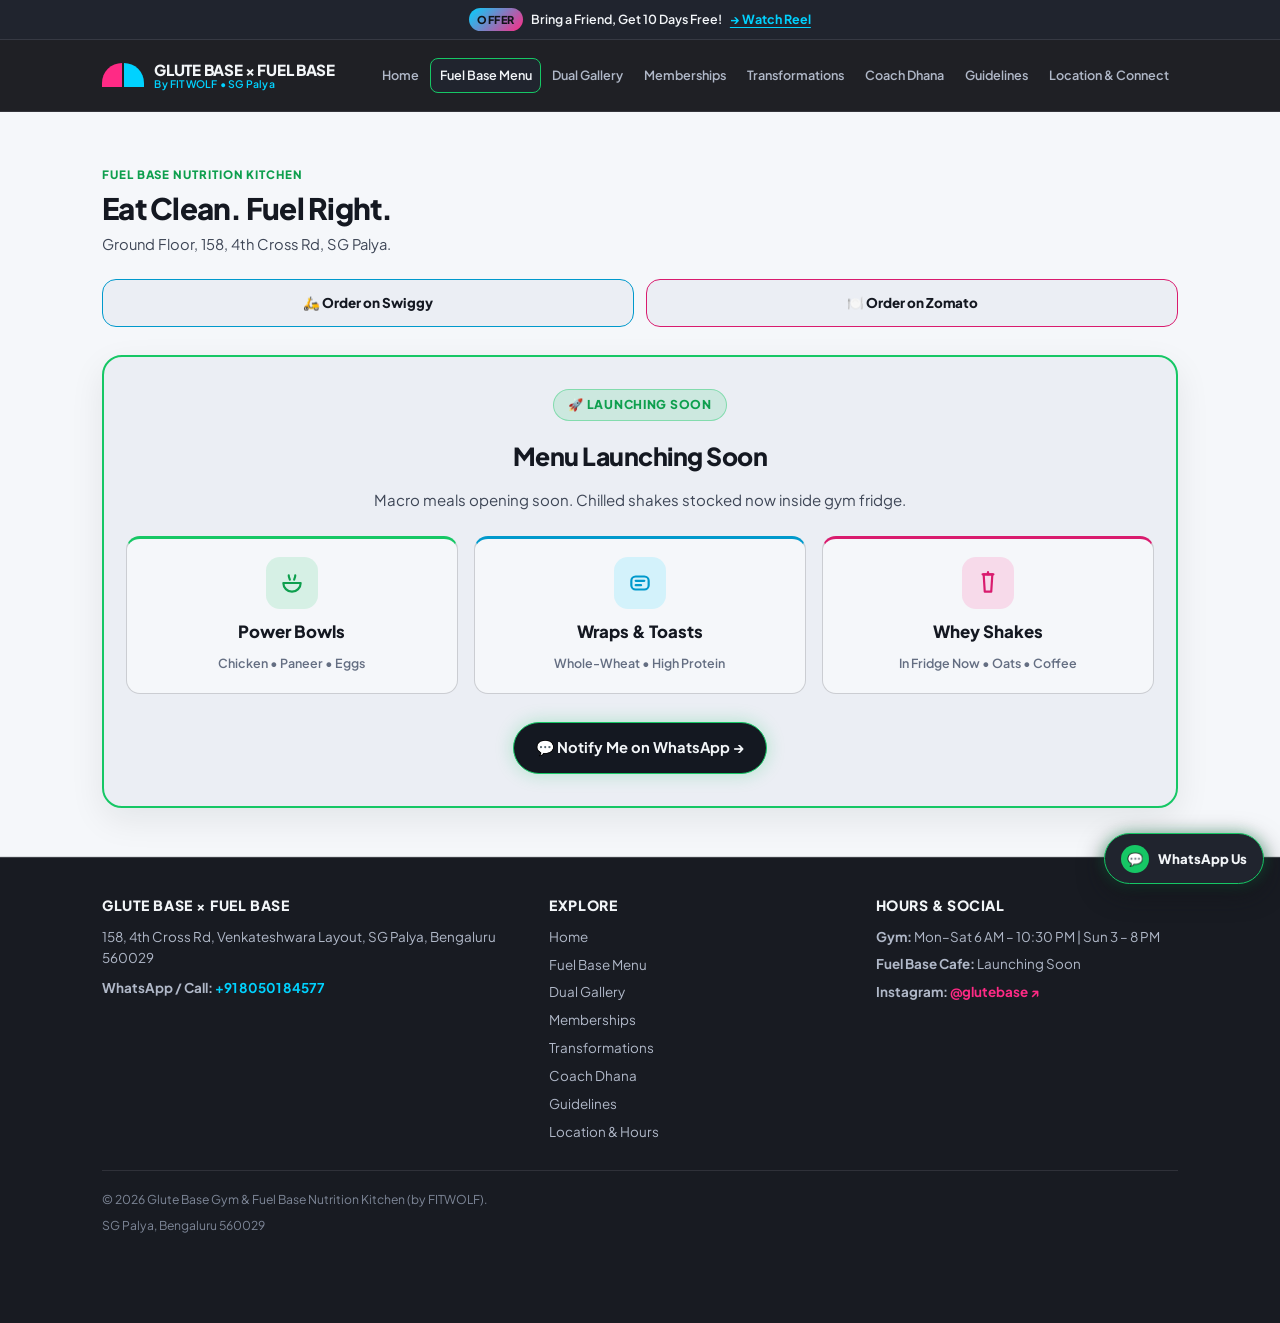
<file: menu.html>
<!DOCTYPE html>
<html lang="en">
<head>
  <meta charset="UTF-8">
  <meta name="viewport" content="width=device-width, initial-scale=1.0">
  <title>Fuel Base Cafe Menu — Launching Soon | SG Palya, Bengaluru</title>
  <meta name="description" content="Fuel Base Nutrition Kitchen at Glute Base Gym, SG Palya. High-protein power bowls, wraps &amp; whey shakes launching soon — chilled shakes stocked now.">
  <meta name="robots" content="index, follow">
  <meta name="theme-color" content="#111318">
  <link rel="canonical" href="https://www.glutebase.in/menu.html">

  <!-- Favicons & App Icons (Header Split-Semicircle Mark) -->
  <link rel="icon" href="favicon.ico" sizes="48x48">
  <link rel="icon" type="image/svg+xml" href="favicon.svg">
  <link rel="icon" type="image/png" sizes="32x32" href="assets/icons/favicon-32x32.png">
  <link rel="icon" type="image/png" sizes="16x16" href="assets/icons/favicon-16x16.png">
  <link rel="apple-touch-icon" sizes="180x180" href="apple-touch-icon.png">
  <link rel="manifest" href="site.webmanifest">

  <!-- Open Graph & Twitter Share Metadata -->
  <meta property="og:type" content="website">
  <meta property="og:locale" content="en_IN">
  <meta property="og:site_name" content="Glute Base Gym &amp; Fuel Base">
  <meta property="og:title" content="Fuel Base Cafe Menu — Launching Soon | SG Palya, Bengaluru">
  <meta property="og:description" content="High-protein power bowls, whole-wheat wraps &amp; whey shakes opening soon downstairs at Glute Base Gym, SG Palya.">
  <meta property="og:url" content="https://www.glutebase.in/menu.html">
  <meta property="og:image" content="https://www.glutebase.in/assets/images/og-cover.jpg">
  <meta property="og:image:type" content="image/jpeg">
  <meta property="og:image:width" content="1200">
  <meta property="og:image:height" content="630">
  <meta property="og:image:alt" content="Glute Base Gym &amp; Fuel Base Nutrition Kitchen in SG Palya, Bengaluru">
  <meta name="twitter:card" content="summary_large_image">
  <meta name="twitter:title" content="Fuel Base Cafe Menu — Launching Soon | SG Palya, Bengaluru">
  <meta name="twitter:description" content="High-protein power bowls, whole-wheat wraps &amp; whey shakes launching soon in SG Palya.">
  <meta name="twitter:image" content="https://www.glutebase.in/assets/images/og-cover.jpg">

  <link rel="preconnect" href="https://fonts.googleapis.com">
  <link rel="preconnect" href="https://fonts.gstatic.com" crossorigin>
  <link href="https://fonts.googleapis.com/css2?family=JetBrains+Mono:wght@600;700&family=Plus+Jakarta+Sans:wght@400;500;600;700;800&display=swap" rel="stylesheet">
  <link rel="stylesheet" href="styles.css">
</head>
<body class="page-light">

  <!-- TOP STACKING ORDER: 1. STICKY HELLO BAR + 2. MAIN HEADER -->
  <div class="top-stack-wrapper">
    <div class="hello-bar" role="region" aria-label="Latest Announcement Bar">
      <a href="https://www.instagram.com/reel/DetMd7CzhIp/" target="_blank" rel="noopener" class="hello-bar-link">
        <span class="hello-pill">Offer</span>
        <span class="hello-text">Bring a Friend, Get 10 Days Free!</span>
        <span class="hello-cta">→ Watch Reel</span>
      </a>
    </div>

    <header class="site-header">
      <div class="container header-inner">
        <a href="index.html" class="brand-logo" aria-label="Glute Base and Fuel Base Home">
          <div class="logo-semicircle-mark" aria-hidden="true" title="Glute Base &amp; Fuel Base Logo">
            <span class="semi-half semi-pink"></span>
            <span class="semi-half semi-blue"></span>
          </div>
          <div class="brand-logo-text">
            <span class="brand-logo-title">GLUTE BASE &times; FUEL BASE</span>
            <span class="brand-logo-sub">By FITWOLF • SG Palya</span>
          </div>
        </a>

        <button type="button" class="hamburger-btn" id="hamburger-btn" aria-label="Toggle navigation menu" aria-expanded="false" aria-controls="site-nav">
          <span class="hamburger-line"></span>
          <span class="hamburger-line"></span>
          <span class="hamburger-line"></span>
        </button>

        <nav class="site-nav" id="site-nav" aria-label="Primary Navigation">
          <ul class="nav-list">
            <li><a href="index.html" class="nav-link">Home</a></li>
            <li><a href="menu.html" class="nav-link nav-link-fuel active">Fuel Base Menu</a></li>
            <li><a href="gallery.html" class="nav-link">Dual Gallery</a></li>
            <li><a href="pricing.html" class="nav-link">Memberships</a></li>
            <li><a href="transformations.html" class="nav-link">Transformations</a></li>
            <li><a href="dhana.html" class="nav-link">Coach Dhana</a></li>
            <li><a href="guidelines.html" class="nav-link">Guidelines</a></li>
            <li><a href="contact.html" class="nav-link">Location &amp; Connect</a></li>
          </ul>
        </nav>
      </div>
    </header>
  </div>

  <main>
    <section class="section-block">
      <div class="container">
        <div class="section-header">
          <span class="section-tag">Fuel Base Nutrition Kitchen</span>
          <h1 class="section-title" style="font-size: 1.85rem;">Eat Clean. Fuel Right.</h1>
          <p class="section-desc">Ground Floor, 158, 4th Cross Rd, SG Palya.</p>
        </div>

        <!-- Delivery Partner Buttons ("Service coming soon" Modal) -->
        <div class="menu-controls-wrap">
          <div class="delivery-buttons-row">
            <button type="button" class="btn-delivery" id="btn-order-swiggy" data-delivery-modal="Swiggy">
              <span>🛵 Order on Swiggy</span>
            </button>
            <button type="button" class="btn-delivery btn-delivery-alt" id="btn-order-zomato" data-delivery-modal="Zomato">
              <span>🍽️ Order on Zomato</span>
            </button>
          </div>
        </div>

        <!-- Clean Visual Launching Soon Showcase Card -->
        <div class="launching-soon-showcase">
          <div class="launching-soon-pill">
            <span>🚀 Launching Soon</span>
          </div>
          <h2 class="launching-soon-title">Menu Launching Soon</h2>
          <p class="launching-soon-desc" style="margin-bottom: 1.5rem;">
            Macro meals opening soon. Chilled shakes stocked now inside gym fridge.
          </p>

          <!-- 3 Visual Category Preview Cards -->
          <div class="upcoming-categories-grid">
            <article class="upcoming-cat-card cat-green">
              <div class="upcoming-cat-icon" aria-hidden="true">
                <svg width="26" height="26" viewBox="0 0 24 24" fill="none" stroke="currentColor" stroke-width="2" stroke-linecap="round" stroke-linejoin="round">
                  <path d="M4 12h16a8 8 0 0 1-16 0Z"/>
                  <path d="M9 5c0 2 1 3 1 4"/>
                  <path d="M15 5c0 2-1 3-1 4"/>
                </svg>
              </div>
              <h3 class="upcoming-cat-title">Power Bowls</h3>
              <p class="upcoming-cat-text">Chicken • Paneer • Eggs</p>
            </article>

            <article class="upcoming-cat-card cat-blue">
              <div class="upcoming-cat-icon" aria-hidden="true">
                <svg width="26" height="26" viewBox="0 0 24 24" fill="none" stroke="currentColor" stroke-width="2" stroke-linecap="round" stroke-linejoin="round">
                  <rect x="4" y="6" width="16" height="12" rx="4"/>
                  <path d="M8 10h8"/>
                  <path d="M8 14h5"/>
                </svg>
              </div>
              <h3 class="upcoming-cat-title">Wraps &amp; Toasts</h3>
              <p class="upcoming-cat-text">Whole-Wheat • High Protein</p>
            </article>

            <article class="upcoming-cat-card cat-pink">
              <div class="upcoming-cat-icon" aria-hidden="true">
                <svg width="26" height="26" viewBox="0 0 24 24" fill="none" stroke="currentColor" stroke-width="2" stroke-linecap="round" stroke-linejoin="round">
                  <path d="M8 4h8l-1 16H9L8 4Z"/>
                  <path d="M7 4h10"/>
                  <path d="M12 4V2"/>
                </svg>
              </div>
              <h3 class="upcoming-cat-title">Whey Shakes</h3>
              <p class="upcoming-cat-text">In Fridge Now • Oats • Coffee</p>
            </article>
          </div>

          <a href="https://wa.me/918050184577?text=Hi%20Dhana%2C%20please%20notify%20me%20when%20Fuel%20Base%20Kitchen%20launches!" target="_blank" rel="noopener" class="btn btn-neon-fuel">
            💬 Notify Me on WhatsApp →
          </a>
        </div>
      </div>
    </section>
  </main>

  <!-- MODAL POPUP FOR SWIGGY / ZOMATO -->
  <div class="modal-backdrop" id="delivery-coming-soon-modal" role="dialog" aria-modal="true" aria-labelledby="modal-title" aria-hidden="true">
    <div class="modal-card">
      <span class="modal-badge" id="modal-platform-name">Online Delivery</span>
      <h2 class="modal-title" id="modal-title">Service coming soon</h2>
      <p class="modal-text">
        Launching shortly! Message <strong>+91 80501 84577</strong> on WhatsApp for launch alerts.
      </p>
      <div style="display: flex; flex-direction: column; gap: 0.65rem;">
        <a href="https://wa.me/918050184577?text=Hi%20Dhana%2C%20notify%20me%20when%20Fuel%20Base%20launches%20on%20Swiggy%20and%20Zomato!" target="_blank" rel="noopener" class="btn btn-neon-fuel">Get Launch Alert</a>
        <button type="button" class="btn btn-secondary-light" id="modal-close-btn">Close</button>
      </div>
    </div>
  </div>

  <!-- GLOBAL FOOTER -->
  <footer class="site-footer">
    <div class="container">
      <div class="footer-grid">
        <div>
          <div class="footer-heading">Glute Base &times; Fuel Base</div>
          <p style="margin-bottom: 0.5rem;">
            158, 4th Cross Rd, Venkateshwara Layout, SG Palya, Bengaluru 560029
          </p>
          <p>
            <strong>WhatsApp / Call:</strong> <a href="tel:+918050184577" style="color: var(--accent-blue); font-weight: 700;">+91 80501 84577</a>
          </p>
        </div>

        <div>
          <div class="footer-heading">Explore</div>
          <ul class="footer-links">
            <li><a href="index.html">Home</a></li>
            <li><a href="menu.html">Fuel Base Menu</a></li>
            <li><a href="gallery.html">Dual Gallery</a></li>
            <li><a href="pricing.html">Memberships</a></li>
            <li><a href="transformations.html">Transformations</a></li>
            <li><a href="dhana.html">Coach Dhana</a></li>
            <li><a href="guidelines.html">Guidelines</a></li>
            <li><a href="contact.html">Location &amp; Hours</a></li>
          </ul>
        </div>

        <div>
          <div class="footer-heading">Hours &amp; Social</div>
          <p style="margin-bottom: 0.35rem;"><strong>Gym:</strong> Mon–Sat 6 AM – 10:30 PM | Sun 3 – 8 PM</p>
          <p style="margin-bottom: 0.45rem;"><strong>Fuel Base Cafe:</strong> Launching Soon</p>
          <p><strong>Instagram:</strong> <a href="https://www.instagram.com/glutebase/" target="_blank" rel="noopener" style="color: var(--accent-pink); font-weight: 700;">@glutebase ↗</a></p>
        </div>
      </div>

      <div class="footer-bottom">
        <span>&copy; 2026 Glute Base Gym &amp; Fuel Base Nutrition Kitchen (by FITWOLF).</span>
        <span>SG Palya, Bengaluru 560029</span>
      </div>
    </div>
  </footer>

  <!-- PERSISTENT FLOATING WHATSAPP WIDGET -->
  <a href="https://wa.me/918050184577?text=Hi%20Dhana%2C%20I%20have%20a%20question%20about%20Fuel%20Base%20Kitchen." target="_blank" rel="noopener" class="whatsapp-float" aria-label="Chat on WhatsApp with Fuel Base">
    <span class="wa-icon-circle" aria-hidden="true">💬</span>
    <span>WhatsApp Us</span>
  </a>

  <script src="main.js"></script>
</body>
</html>
</file>
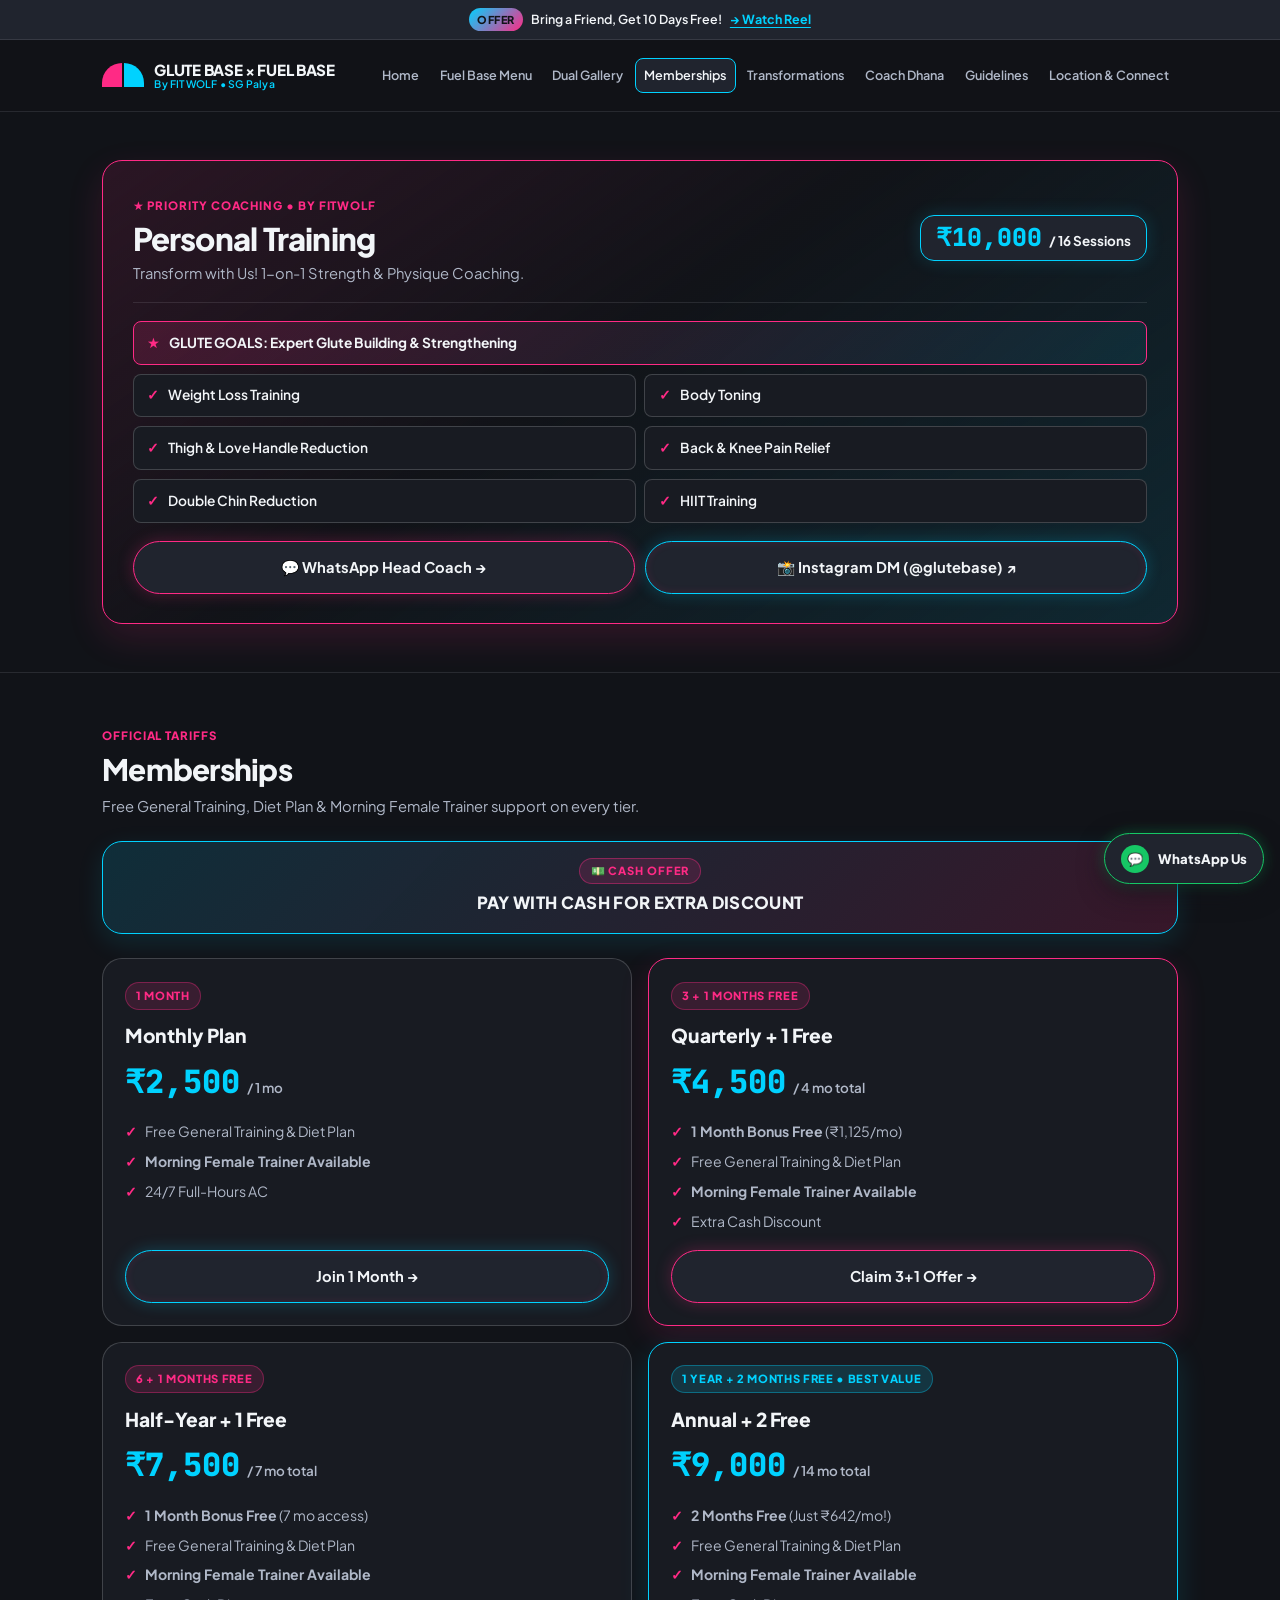
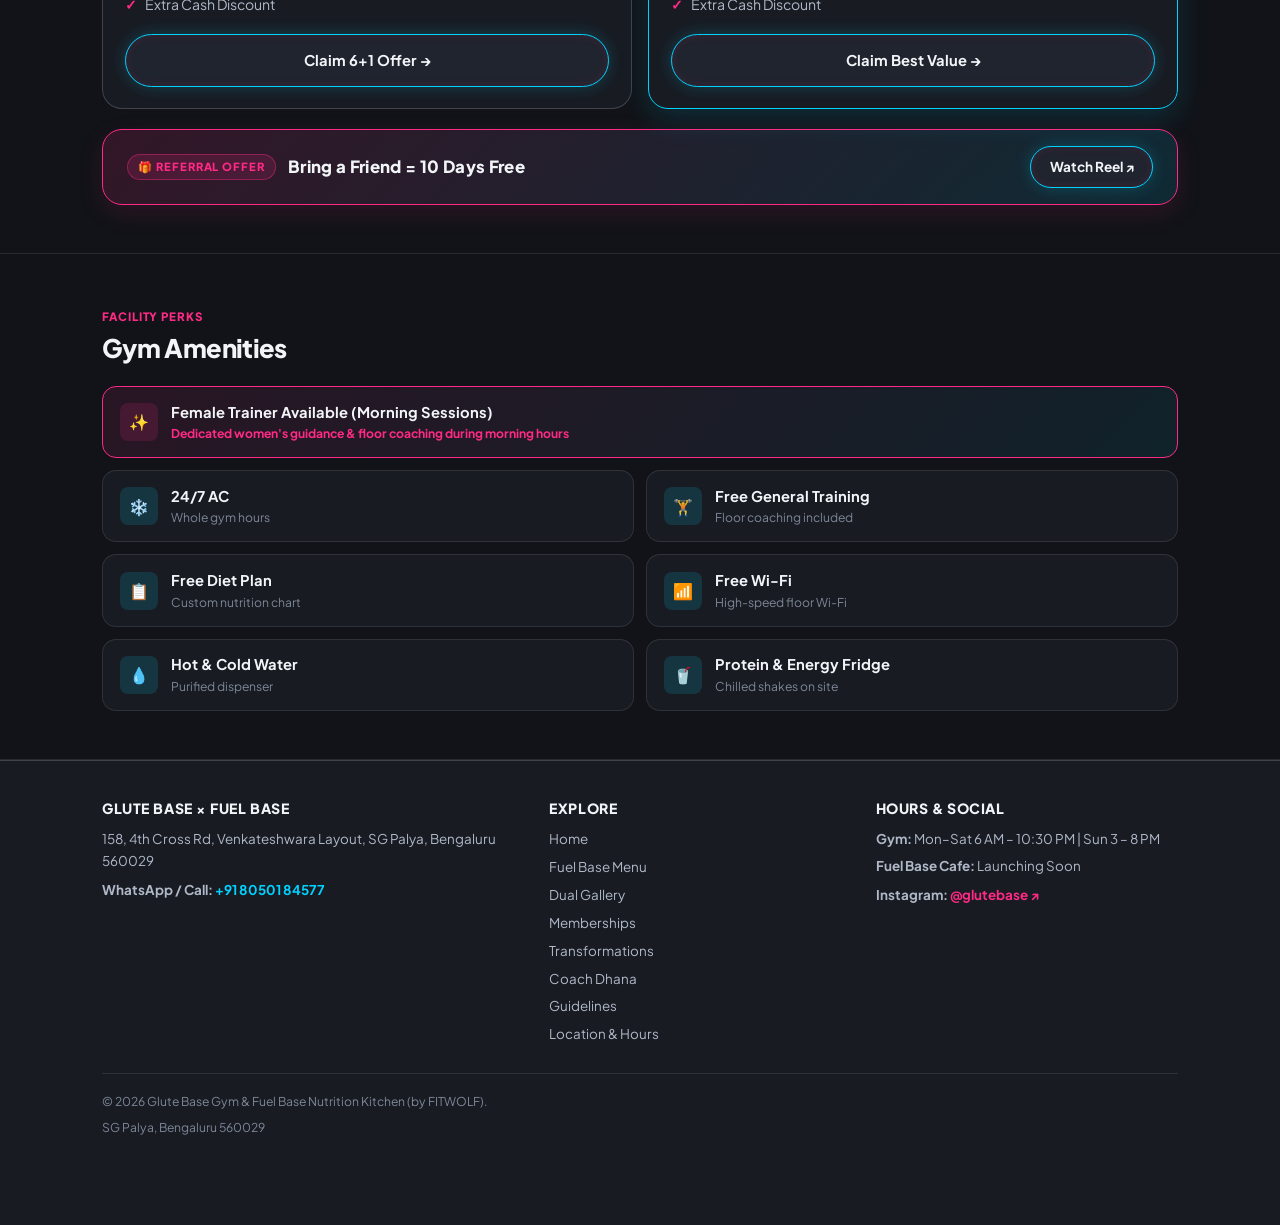
<file: pricing.html>
<!DOCTYPE html>
<html lang="en">
<head>
  <meta charset="UTF-8">
  <meta name="viewport" content="width=device-width, initial-scale=1.0">
  <title>Personal Training &amp; Memberships | Glute Base Gym SG Palya</title>
  <meta name="description" content="Glute Base Gym SG Palya 1-on-1 Personal Training (₹10,000 / 16 Sessions) and memberships from ₹2,500 with bonus free months &amp; Morning Female Trainer.">
  <meta name="robots" content="index, follow">
  <meta name="theme-color" content="#111318">
  <link rel="canonical" href="https://www.glutebase.in/pricing.html">

  <!-- Favicons & App Icons (Header Split-Semicircle Mark) -->
  <link rel="icon" href="favicon.ico" sizes="48x48">
  <link rel="icon" type="image/svg+xml" href="favicon.svg">
  <link rel="icon" type="image/png" sizes="32x32" href="assets/icons/favicon-32x32.png">
  <link rel="icon" type="image/png" sizes="16x16" href="assets/icons/favicon-16x16.png">
  <link rel="apple-touch-icon" sizes="180x180" href="apple-touch-icon.png">
  <link rel="manifest" href="site.webmanifest">

  <!-- Open Graph & Twitter Share Metadata -->
  <meta property="og:type" content="website">
  <meta property="og:locale" content="en_IN">
  <meta property="og:site_name" content="Glute Base Gym &amp; Fuel Base">
  <meta property="og:title" content="Personal Training &amp; Memberships | Glute Base Gym SG Palya">
  <meta property="og:description" content="Personal Training (₹10,000 / 16 Sessions) &amp; gym memberships from ₹2,500 with bonus free months and Morning Female Trainer support.">
  <meta property="og:url" content="https://www.glutebase.in/pricing.html">
  <meta property="og:image" content="https://www.glutebase.in/assets/images/og-cover.jpg">
  <meta property="og:image:type" content="image/jpeg">
  <meta property="og:image:width" content="1200">
  <meta property="og:image:height" content="630">
  <meta property="og:image:alt" content="Glute Base Gym &amp; Fuel Base Nutrition Kitchen in SG Palya, Bengaluru">
  <meta name="twitter:card" content="summary_large_image">
  <meta name="twitter:title" content="Personal Training &amp; Memberships | Glute Base Gym SG Palya">
  <meta name="twitter:description" content="Personal Training (₹10,000 / 16 Sessions) &amp; memberships from ₹2,500 at Glute Base Gym, SG Palya.">
  <meta name="twitter:image" content="https://www.glutebase.in/assets/images/og-cover.jpg">

  <link rel="preconnect" href="https://fonts.googleapis.com">
  <link rel="preconnect" href="https://fonts.gstatic.com" crossorigin>
  <link href="https://fonts.googleapis.com/css2?family=JetBrains+Mono:wght@600;700&family=Plus+Jakarta+Sans:wght@400;500;600;700;800&display=swap" rel="stylesheet">
  <link rel="stylesheet" href="styles.css">
</head>
<body>

  <!-- TOP STACKING ORDER: 1. STICKY HELLO BAR + 2. MAIN HEADER -->
  <div class="top-stack-wrapper">
    <div class="hello-bar" role="region" aria-label="Latest Announcement Bar">
      <a href="https://www.instagram.com/reel/DetMd7CzhIp/" target="_blank" rel="noopener" class="hello-bar-link">
        <span class="hello-pill">Offer</span>
        <span class="hello-text">Bring a Friend, Get 10 Days Free!</span>
        <span class="hello-cta">→ Watch Reel</span>
      </a>
    </div>

    <header class="site-header">
      <div class="container header-inner">
        <a href="index.html" class="brand-logo" aria-label="Glute Base and Fuel Base Home">
          <div class="logo-semicircle-mark" aria-hidden="true" title="Glute Base &amp; Fuel Base Logo">
            <span class="semi-half semi-pink"></span>
            <span class="semi-half semi-blue"></span>
          </div>
          <div class="brand-logo-text">
            <span class="brand-logo-title">GLUTE BASE &times; FUEL BASE</span>
            <span class="brand-logo-sub">By FITWOLF • SG Palya</span>
          </div>
        </a>

        <button type="button" class="hamburger-btn" id="hamburger-btn" aria-label="Toggle navigation menu" aria-expanded="false" aria-controls="site-nav">
          <span class="hamburger-line"></span>
          <span class="hamburger-line"></span>
          <span class="hamburger-line"></span>
        </button>

        <nav class="site-nav" id="site-nav" aria-label="Primary Navigation">
          <ul class="nav-list">
            <li><a href="index.html" class="nav-link">Home</a></li>
            <li><a href="menu.html" class="nav-link nav-link-fuel">Fuel Base Menu</a></li>
            <li><a href="gallery.html" class="nav-link">Dual Gallery</a></li>
            <li><a href="pricing.html" class="nav-link active">Memberships</a></li>
            <li><a href="transformations.html" class="nav-link">Transformations</a></li>
            <li><a href="dhana.html" class="nav-link">Coach Dhana</a></li>
            <li><a href="guidelines.html" class="nav-link">Guidelines</a></li>
            <li><a href="contact.html" class="nav-link">Location &amp; Connect</a></li>
          </ul>
        </nav>
      </div>
    </header>
  </div>

  <main>
    <!-- ======================================================================
         1. PRIORITY SPOTLIGHT: PERSONAL TRAINING (₹10,000 / 16 SESSIONS)
         ====================================================================== -->
    <section class="section-block" id="personal-training">
      <div class="container">
        <div class="pt-priority-card">
          <div class="pt-card-top">
            <div>
              <span class="section-tag" style="margin-bottom: 0.25rem;">★ Priority Coaching • By Fitwolf</span>
              <h1 class="section-title" style="font-size: 1.95rem;">Personal Training</h1>
              <p class="section-desc" style="margin-top: 0.25rem;">Transform with Us! 1-on-1 Strength &amp; Physique Coaching.</p>
            </div>
            <div class="pt-price-badge" aria-label="Fee Structure: 10,000 rupees for 16 sessions">
              <span class="pt-price-num">₹10,000</span>
              <span class="pt-price-sessions">/ 16 Sessions</span>
            </div>
          </div>

          <ul class="pt-services-grid" aria-label="Personal Training Services">
            <li class="pt-service-pill is-glute-goal">
              <span class="check-dot">★</span>
              <span><strong>GLUTE GOALS:</strong> Expert Glute Building &amp; Strengthening</span>
            </li>
            <li class="pt-service-pill">
              <span class="check-dot">✓</span>
              <span>Weight Loss Training</span>
            </li>
            <li class="pt-service-pill">
              <span class="check-dot">✓</span>
              <span>Body Toning</span>
            </li>
            <li class="pt-service-pill">
              <span class="check-dot">✓</span>
              <span>Thigh &amp; Love Handle Reduction</span>
            </li>
            <li class="pt-service-pill">
              <span class="check-dot">✓</span>
              <span>Back &amp; Knee Pain Relief</span>
            </li>
            <li class="pt-service-pill">
              <span class="check-dot">✓</span>
              <span>Double Chin Reduction</span>
            </li>
            <li class="pt-service-pill">
              <span class="check-dot">✓</span>
              <span>HIIT Training</span>
            </li>
          </ul>

          <div class="pt-cta-row">
            <a href="https://wa.me/918050184577?text=Hi%20Dhana%2C%20I%20want%20to%20join%20Personal%20Training%20(16%20Sessions%20-%20%E2%82%B910%2C000)." target="_blank" rel="noopener" class="btn btn-neon-pink" id="pt-pricing-whatsapp-cta">
              💬 WhatsApp Head Coach →
            </a>
            <a href="https://ig.me/m/glutebase" target="_blank" rel="noopener" class="btn btn-neon-glute" id="pt-pricing-instagram-cta">
              📸 Instagram DM (@glutebase) ↗
            </a>
          </div>
        </div>
      </div>
    </section>

    <!-- ======================================================================
         2. SCANNABLE MEMBERSHIP PRICING CARDS (PRICES EXCLUSIVE TO PRICING.HTML)
         ====================================================================== -->
    <section class="section-block" id="membership-plans">
      <div class="container">
        <div class="section-header">
          <span class="section-tag">Official Tariffs</span>
          <h2 class="section-title" style="font-size: 1.85rem;">Memberships</h2>
          <p class="section-desc">Free General Training, Diet Plan &amp; Morning Female Trainer support on every tier.</p>
        </div>

        <!-- Special Promo Callout Banner -->
        <div class="cash-promo-banner" role="region" aria-label="Cash Payment Discount">
          <span class="cash-promo-badge">💵 Cash Offer</span>
          <span class="cash-promo-text">PAY WITH CASH FOR EXTRA DISCOUNT</span>
        </div>

        <div class="pricing-stack">
          <!-- Card 1: 1 Month -->
          <article class="pricing-card">
            <div>
              <span class="pricing-ribbon">1 Month</span>
              <h2 class="pricing-tier-name">Monthly Plan</h2>
              <div class="pricing-amount-box">
                ₹2,500
                <span class="pricing-amount-sub">/ 1 mo</span>
              </div>
              <ul class="pricing-features-list">
                <li><span class="check-dot">✓</span> <span>Free General Training &amp; Diet Plan</span></li>
                <li><span class="check-dot">✓</span> <span><strong>Morning Female Trainer Available</strong></span></li>
                <li><span class="check-dot">✓</span> <span>24/7 Full-Hours AC</span></li>
              </ul>
            </div>
            <a href="https://wa.me/918050184577?text=Hi%20Dhana%2C%20I%20want%20the%201%20Month%20Membership%20(%E2%82%B92%2C500)." target="_blank" rel="noopener" class="btn btn-neon-glute">Join 1 Month →</a>
          </article>

          <!-- Card 2: 3 Months + 1 Month Free -->
          <article class="pricing-card is-featured">
            <div>
              <span class="pricing-ribbon">3 + 1 Months Free</span>
              <h2 class="pricing-tier-name">Quarterly + 1 Free</h2>
              <div class="pricing-amount-box">
                ₹4,500
                <span class="pricing-amount-sub">/ 4 mo total</span>
              </div>
              <ul class="pricing-features-list">
                <li><span class="check-dot">✓</span> <span><strong>1 Month Bonus Free</strong> (₹1,125/mo)</span></li>
                <li><span class="check-dot">✓</span> <span>Free General Training &amp; Diet Plan</span></li>
                <li><span class="check-dot">✓</span> <span><strong>Morning Female Trainer Available</strong></span></li>
                <li><span class="check-dot">✓</span> <span>Extra Cash Discount</span></li>
              </ul>
            </div>
            <a href="https://wa.me/918050184577?text=Hi%20Dhana%2C%20I%20want%20the%203%2B1%20Months%20Free%20Offer%20(%E2%82%B94%2C500)." target="_blank" rel="noopener" class="btn btn-neon-pink">Claim 3+1 Offer →</a>
          </article>

          <!-- Card 3: 6 Months + 1 Month Free -->
          <article class="pricing-card">
            <div>
              <span class="pricing-ribbon">6 + 1 Months Free</span>
              <h2 class="pricing-tier-name">Half-Year + 1 Free</h2>
              <div class="pricing-amount-box">
                ₹7,500
                <span class="pricing-amount-sub">/ 7 mo total</span>
              </div>
              <ul class="pricing-features-list">
                <li><span class="check-dot">✓</span> <span><strong>1 Month Bonus Free</strong> (7 mo access)</span></li>
                <li><span class="check-dot">✓</span> <span>Free General Training &amp; Diet Plan</span></li>
                <li><span class="check-dot">✓</span> <span><strong>Morning Female Trainer Available</strong></span></li>
                <li><span class="check-dot">✓</span> <span>Extra Cash Discount</span></li>
              </ul>
            </div>
            <a href="https://wa.me/918050184577?text=Hi%20Dhana%2C%20I%20want%20the%206%2B1%20Months%20Free%20Offer%20(%E2%82%B97%2C500)." target="_blank" rel="noopener" class="btn btn-neon-glute">Claim 6+1 Offer →</a>
          </article>

          <!-- Card 4: 1 Year + 2 Months Free -->
          <article class="pricing-card is-pt">
            <div>
              <span class="pricing-ribbon">1 Year + 2 Months Free • Best Value</span>
              <h2 class="pricing-tier-name">Annual + 2 Free</h2>
              <div class="pricing-amount-box">
                ₹9,000
                <span class="pricing-amount-sub">/ 14 mo total</span>
              </div>
              <ul class="pricing-features-list">
                <li><span class="check-dot">✓</span> <span><strong>2 Months Free</strong> (Just ₹642/mo!)</span></li>
                <li><span class="check-dot">✓</span> <span>Free General Training &amp; Diet Plan</span></li>
                <li><span class="check-dot">✓</span> <span><strong>Morning Female Trainer Available</strong></span></li>
                <li><span class="check-dot">✓</span> <span>Extra Cash Discount</span></li>
              </ul>
            </div>
            <a href="https://wa.me/918050184577?text=Hi%20Dhana%2C%20I%20want%20the%201%20Year%2B2%20Months%20Free%20Offer%20(%E2%82%B99%2C000)." target="_blank" rel="noopener" class="btn btn-neon-glute">Claim Best Value →</a>
          </article>
        </div>

        <!-- Compact Referral Promo Banner -->
        <div class="referral-promo-banner" role="region" aria-label="Member Referral Offer">
          <div class="referral-promo-copy">
            <span class="cash-promo-badge">🎁 Referral Offer</span>
            <span class="cash-promo-text">Bring a Friend = 10 Days Free</span>
          </div>
          <a href="https://www.instagram.com/reel/DetMd7CzhIp/" target="_blank" rel="noopener" class="btn btn-neon-glute referral-reel-btn" id="pricing-referral-reel-cta">Watch Reel ↗</a>
        </div>
      </div>
    </section>

    <!-- ======================================================================
         2. COMPACT AMENITIES GRID (INCLUDES FEATURED MORNING FEMALE TRAINER)
         ====================================================================== -->
    <section class="section-block" id="gym-amenities">
      <div class="container">
        <div class="section-header">
          <span class="section-tag">Facility Perks</span>
          <h2 class="section-title">Gym Amenities</h2>
        </div>

        <div class="amenities-grid">
          <div class="amenity-item amenity-item-featured">
            <div class="amenity-icon" style="background-color: var(--accent-pink-soft); color: var(--accent-pink);">✨</div>
            <div>
              <div class="amenity-title">Female Trainer Available (Morning Sessions)</div>
              <div class="amenity-sub" style="color: var(--accent-pink); font-weight: 700;">Dedicated women's guidance &amp; floor coaching during morning hours</div>
            </div>
          </div>

          <div class="amenity-item">
            <div class="amenity-icon">❄️</div>
            <div>
              <div class="amenity-title">24/7 AC</div>
              <div class="amenity-sub">Whole gym hours</div>
            </div>
          </div>

          <div class="amenity-item">
            <div class="amenity-icon">🏋️</div>
            <div>
              <div class="amenity-title">Free General Training</div>
              <div class="amenity-sub">Floor coaching included</div>
            </div>
          </div>

          <div class="amenity-item">
            <div class="amenity-icon">📋</div>
            <div>
              <div class="amenity-title">Free Diet Plan</div>
              <div class="amenity-sub">Custom nutrition chart</div>
            </div>
          </div>

          <div class="amenity-item">
            <div class="amenity-icon">📶</div>
            <div>
              <div class="amenity-title">Free Wi-Fi</div>
              <div class="amenity-sub">High-speed floor Wi-Fi</div>
            </div>
          </div>

          <div class="amenity-item">
            <div class="amenity-icon">💧</div>
            <div>
              <div class="amenity-title">Hot &amp; Cold Water</div>
              <div class="amenity-sub">Purified dispenser</div>
            </div>
          </div>

          <div class="amenity-item">
            <div class="amenity-icon">🥤</div>
            <div>
              <div class="amenity-title">Protein &amp; Energy Fridge</div>
              <div class="amenity-sub">Chilled shakes on site</div>
            </div>
          </div>
        </div>
      </div>
    </section>
  </main>

  <!-- GLOBAL FOOTER -->
  <footer class="site-footer">
    <div class="container">
      <div class="footer-grid">
        <div>
          <div class="footer-heading">Glute Base &times; Fuel Base</div>
          <p style="margin-bottom: 0.5rem;">
            158, 4th Cross Rd, Venkateshwara Layout, SG Palya, Bengaluru 560029
          </p>
          <p>
            <strong>WhatsApp / Call:</strong> <a href="tel:+918050184577" style="color: var(--accent-blue); font-weight: 700;">+91 80501 84577</a>
          </p>
        </div>

        <div>
          <div class="footer-heading">Explore</div>
          <ul class="footer-links">
            <li><a href="index.html">Home</a></li>
            <li><a href="menu.html">Fuel Base Menu</a></li>
            <li><a href="gallery.html">Dual Gallery</a></li>
            <li><a href="pricing.html">Memberships</a></li>
            <li><a href="transformations.html">Transformations</a></li>
            <li><a href="dhana.html">Coach Dhana</a></li>
            <li><a href="guidelines.html">Guidelines</a></li>
            <li><a href="contact.html">Location &amp; Hours</a></li>
          </ul>
        </div>

        <div>
          <div class="footer-heading">Hours &amp; Social</div>
          <p style="margin-bottom: 0.35rem;"><strong>Gym:</strong> Mon–Sat 6 AM – 10:30 PM | Sun 3 – 8 PM</p>
          <p style="margin-bottom: 0.45rem;"><strong>Fuel Base Cafe:</strong> Launching Soon</p>
          <p><strong>Instagram:</strong> <a href="https://www.instagram.com/glutebase/" target="_blank" rel="noopener" style="color: var(--accent-pink); font-weight: 700;">@glutebase ↗</a></p>
        </div>
      </div>

      <div class="footer-bottom">
        <span>&copy; 2026 Glute Base Gym &amp; Fuel Base Nutrition Kitchen (by FITWOLF).</span>
        <span>SG Palya, Bengaluru 560029</span>
      </div>
    </div>
  </footer>

  <!-- PERSISTENT FLOATING WHATSAPP WIDGET -->
  <a href="https://wa.me/918050184577?text=Hi%20Dhana%2C%20I%20want%20to%20check%20membership%20pricing%20at%20Glute%20Base." target="_blank" rel="noopener" class="whatsapp-float" aria-label="Chat on WhatsApp with Glute Base Gym">
    <span class="wa-icon-circle" aria-hidden="true">💬</span>
    <span>WhatsApp Us</span>
  </a>

  <script src="main.js"></script>
</body>
</html>
</file>
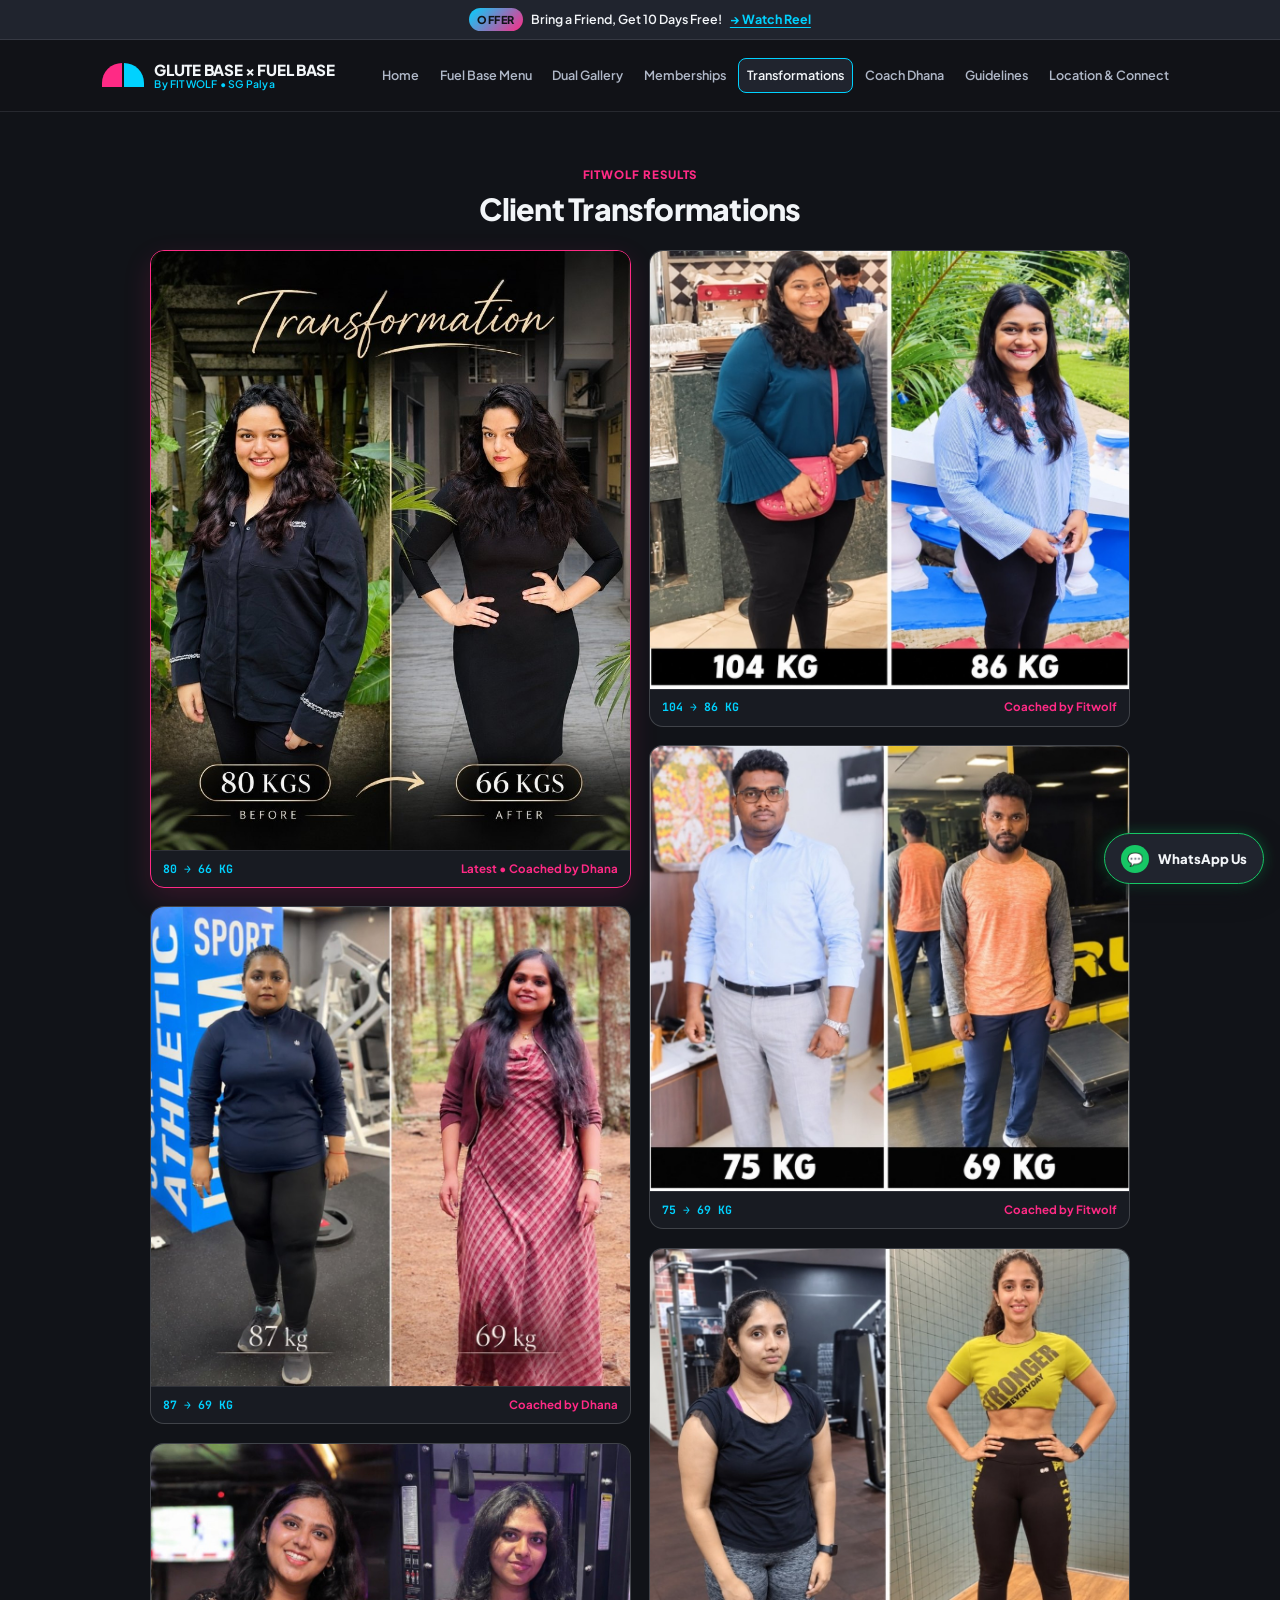
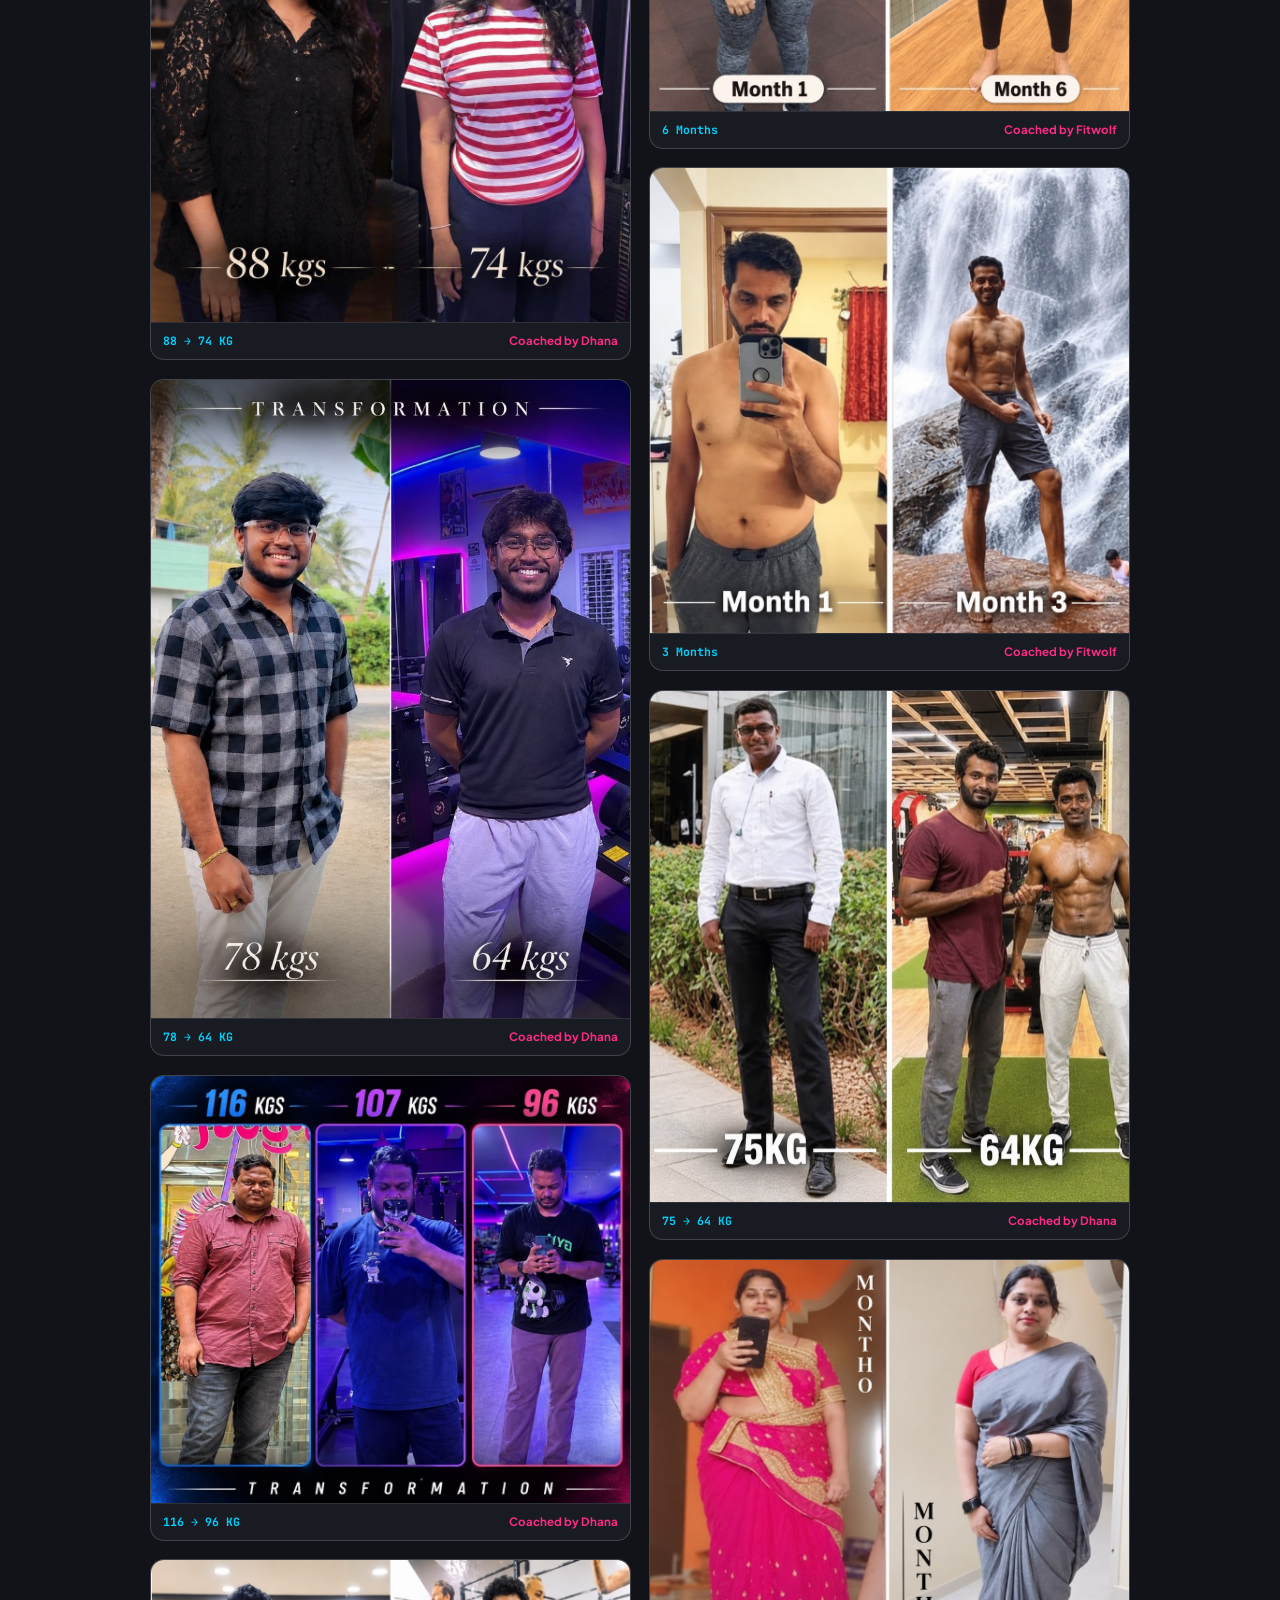
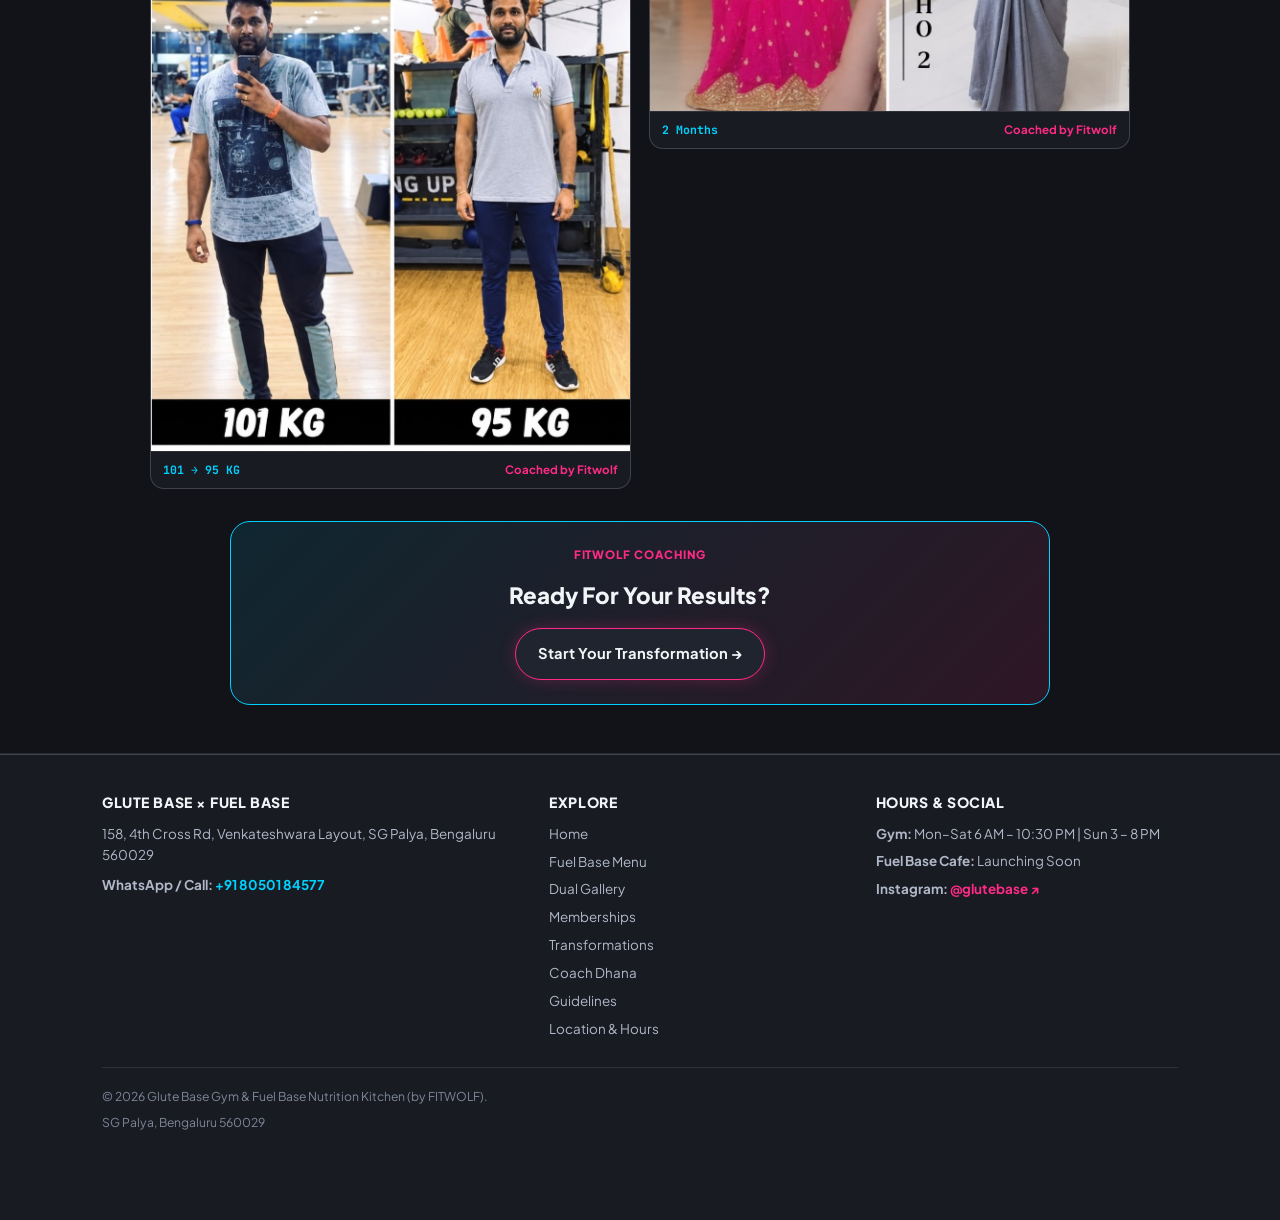
<file: transformations.html>
<!DOCTYPE html>
<html lang="en">
<head>
  <meta charset="UTF-8">
  <meta name="viewport" content="width=device-width, initial-scale=1.0">
  <title>Client Transformations | Glute Base Gym by Fitwolf SG Palya</title>
  <meta name="description" content="Real client fat loss, muscle &amp; physique transformations coached by Dhana (Fitwolf) at Glute Base Gym in SG Palya, Bengaluru.">
  <meta name="robots" content="index, follow">
  <meta name="theme-color" content="#111318">
  <link rel="canonical" href="https://www.glutebase.in/transformations.html">

  <!-- Favicons & App Icons (Header Split-Semicircle Mark) -->
  <link rel="icon" href="favicon.ico" sizes="48x48">
  <link rel="icon" type="image/svg+xml" href="favicon.svg">
  <link rel="icon" type="image/png" sizes="32x32" href="assets/icons/favicon-32x32.png">
  <link rel="icon" type="image/png" sizes="16x16" href="assets/icons/favicon-16x16.png">
  <link rel="apple-touch-icon" sizes="180x180" href="apple-touch-icon.png">
  <link rel="manifest" href="site.webmanifest">

  <!-- Open Graph & Twitter Share Metadata -->
  <meta property="og:type" content="website">
  <meta property="og:locale" content="en_IN">
  <meta property="og:site_name" content="Glute Base Gym &amp; Fuel Base">
  <meta property="og:title" content="Client Transformations | Glute Base Gym by Fitwolf SG Palya">
  <meta property="og:description" content="Client transformation portfolio coached by Dhana (Fitwolf) at Glute Base Gym, SG Palya, Bengaluru.">
  <meta property="og:url" content="https://www.glutebase.in/transformations.html">
  <meta property="og:image" content="https://www.glutebase.in/assets/images/og-cover.jpg">
  <meta property="og:image:type" content="image/jpeg">
  <meta property="og:image:width" content="1200">
  <meta property="og:image:height" content="630">
  <meta property="og:image:alt" content="Glute Base Gym Client Transformations coached by Fitwolf">
  <meta name="twitter:card" content="summary_large_image">
  <meta name="twitter:title" content="Client Transformations | Glute Base Gym by Fitwolf SG Palya">
  <meta name="twitter:description" content="Explore real client transformations coached by Dhana (Fitwolf) at Glute Base Gym, SG Palya.">
  <meta name="twitter:image" content="https://www.glutebase.in/assets/images/og-cover.jpg">

  <link rel="preconnect" href="https://fonts.googleapis.com">
  <link rel="preconnect" href="https://fonts.gstatic.com" crossorigin>
  <link href="https://fonts.googleapis.com/css2?family=JetBrains+Mono:wght@600;700&family=Plus+Jakarta+Sans:wght@400;500;600;700;800&display=swap" rel="stylesheet">
  <link rel="stylesheet" href="styles.css">
</head>
<body>

  <!-- TOP STACKING ORDER: 1. STICKY HELLO BAR + 2. MAIN HEADER -->
  <div class="top-stack-wrapper">
    <div class="hello-bar" role="region" aria-label="Latest Announcement Bar">
      <a href="https://www.instagram.com/reel/DetMd7CzhIp/" target="_blank" rel="noopener" class="hello-bar-link">
        <span class="hello-pill">Offer</span>
        <span class="hello-text">Bring a Friend, Get 10 Days Free!</span>
        <span class="hello-cta">→ Watch Reel</span>
      </a>
    </div>

    <header class="site-header">
      <div class="container header-inner">
        <a href="index.html" class="brand-logo" aria-label="Glute Base and Fuel Base Home">
          <div class="logo-semicircle-mark" aria-hidden="true" title="Glute Base &amp; Fuel Base Logo">
            <span class="semi-half semi-pink"></span>
            <span class="semi-half semi-blue"></span>
          </div>
          <div class="brand-logo-text">
            <span class="brand-logo-title">GLUTE BASE &times; FUEL BASE</span>
            <span class="brand-logo-sub">By FITWOLF • SG Palya</span>
          </div>
        </a>

        <button type="button" class="hamburger-btn" id="hamburger-btn" aria-label="Toggle navigation menu" aria-expanded="false" aria-controls="site-nav">
          <span class="hamburger-line"></span>
          <span class="hamburger-line"></span>
          <span class="hamburger-line"></span>
        </button>

        <nav class="site-nav" id="site-nav" aria-label="Primary Navigation">
          <ul class="nav-list">
            <li><a href="index.html" class="nav-link">Home</a></li>
            <li><a href="menu.html" class="nav-link nav-link-fuel">Fuel Base Menu</a></li>
            <li><a href="gallery.html" class="nav-link">Dual Gallery</a></li>
            <li><a href="pricing.html" class="nav-link">Memberships</a></li>
            <li><a href="transformations.html" class="nav-link active">Transformations</a></li>
            <li><a href="dhana.html" class="nav-link">Coach Dhana</a></li>
            <li><a href="guidelines.html" class="nav-link">Guidelines</a></li>
            <li><a href="contact.html" class="nav-link">Location &amp; Connect</a></li>
          </ul>
        </nav>
      </div>
    </header>
  </div>

  <main>
    <!-- ======================================================================
         1. CLIENT TRANSFORMATIONS 2-COLUMN MASONRY GALLERY
         ====================================================================== -->
    <section class="section-block" id="transformation-gallery">
      <div class="container">
        <div class="section-header" style="text-align: center; max-width: 680px; margin-left: auto; margin-right: auto;">
          <span class="section-tag">Fitwolf Results</span>
          <h1 class="section-title" style="font-size: 1.9rem;">Client Transformations</h1>
        </div>

        <div class="transformations-masonry" aria-label="Glute Base and Fitwolf Client Transformations">
          <figure class="transformation-masonry-card is-hero-result">
            <img
              src="assets/images/transformations/transformation_9.jpg"
              alt="80 kg to 66 kg latest client transformation coached by Dhana"
              class="transformation-masonry-img"
            >
            <figcaption class="transformation-masonry-caption">
              <span class="transformation-metric">80 → 66 KG</span>
              <span class="transformation-coach">Latest • Coached by Dhana</span>
            </figcaption>
          </figure>

          <figure class="transformation-masonry-card">
            <img
              src="assets/images/transformations/transformation_10.jpg"
              alt="87 kg to 69 kg client transformation coached by Dhana"
              class="transformation-masonry-img"
              loading="lazy"
            >
            <figcaption class="transformation-masonry-caption">
              <span class="transformation-metric">87 → 69 KG</span>
              <span class="transformation-coach">Coached by Dhana</span>
            </figcaption>
          </figure>

          <figure class="transformation-masonry-card">
            <img
              src="assets/images/transformations/transformation_11.jpg"
              alt="88 kg to 74 kg client transformation coached by Dhana"
              class="transformation-masonry-img"
              loading="lazy"
            >
            <figcaption class="transformation-masonry-caption">
              <span class="transformation-metric">88 → 74 KG</span>
              <span class="transformation-coach">Coached by Dhana</span>
            </figcaption>
          </figure>

          <figure class="transformation-masonry-card">
            <img
              src="assets/images/transformations/transformation_12.jpg"
              alt="78 kg to 64 kg client transformation at Glute Base Gym coached by Dhana"
              class="transformation-masonry-img"
              loading="lazy"
            >
            <figcaption class="transformation-masonry-caption">
              <span class="transformation-metric">78 → 64 KG</span>
              <span class="transformation-coach">Coached by Dhana</span>
            </figcaption>
          </figure>

          <figure class="transformation-masonry-card">
            <img
              src="assets/images/transformations/transformation_1.jpg"
              alt="116 kg to 96 kg client transformation at Glute Base Gym coached by Dhana"
              class="transformation-masonry-img"
              loading="lazy"
            >
            <figcaption class="transformation-masonry-caption">
              <span class="transformation-metric">116 → 96 KG</span>
              <span class="transformation-coach">Coached by Dhana</span>
            </figcaption>
          </figure>

          <figure class="transformation-masonry-card">
            <img
              src="assets/images/transformations/transformation_2.jpg"
              alt="101 kg to 95 kg client transformation coached by Fitwolf"
              class="transformation-masonry-img"
              loading="lazy"
            >
            <figcaption class="transformation-masonry-caption">
              <span class="transformation-metric">101 → 95 KG</span>
              <span class="transformation-coach">Coached by Fitwolf</span>
            </figcaption>
          </figure>

          <figure class="transformation-masonry-card">
            <img
              src="assets/images/transformations/transformation_3.jpg"
              alt="104 kg to 86 kg client fat loss transformation coached by Fitwolf"
              class="transformation-masonry-img"
              loading="lazy"
            >
            <figcaption class="transformation-masonry-caption">
              <span class="transformation-metric">104 → 86 KG</span>
              <span class="transformation-coach">Coached by Fitwolf</span>
            </figcaption>
          </figure>

          <figure class="transformation-masonry-card">
            <img
              src="assets/images/transformations/transformation_4.jpg"
              alt="75 kg to 69 kg body recomposition coached by Fitwolf"
              class="transformation-masonry-img"
              loading="lazy"
            >
            <figcaption class="transformation-masonry-caption">
              <span class="transformation-metric">75 → 69 KG</span>
              <span class="transformation-coach">Coached by Fitwolf</span>
            </figcaption>
          </figure>

          <figure class="transformation-masonry-card">
            <img
              src="assets/images/transformations/transformation_5.jpg"
              alt="Month 1 to Month 6 core and physique transformation coached by Fitwolf"
              class="transformation-masonry-img"
              loading="lazy"
            >
            <figcaption class="transformation-masonry-caption">
              <span class="transformation-metric">6 Months</span>
              <span class="transformation-coach">Coached by Fitwolf</span>
            </figcaption>
          </figure>

          <figure class="transformation-masonry-card">
            <img
              src="assets/images/transformations/transformation_6.jpg"
              alt="Month 1 to Month 3 lean physique transformation coached by Fitwolf"
              class="transformation-masonry-img"
              loading="lazy"
            >
            <figcaption class="transformation-masonry-caption">
              <span class="transformation-metric">3 Months</span>
              <span class="transformation-coach">Coached by Fitwolf</span>
            </figcaption>
          </figure>

          <figure class="transformation-masonry-card">
            <img
              src="assets/images/transformations/transformation_7.jpg"
              alt="75 kg to 64 kg athletic transformation with Coach Dhana"
              class="transformation-masonry-img"
              loading="lazy"
            >
            <figcaption class="transformation-masonry-caption">
              <span class="transformation-metric">75 → 64 KG</span>
              <span class="transformation-coach">Coached by Dhana</span>
            </figcaption>
          </figure>

          <figure class="transformation-masonry-card">
            <img
              src="assets/images/transformations/transformation_8.jpg"
              alt="Month 0 to Month 2 transformation coached by Fitwolf"
              class="transformation-masonry-img"
              loading="lazy"
            >
            <figcaption class="transformation-masonry-caption">
              <span class="transformation-metric">2 Months</span>
              <span class="transformation-coach">Coached by Fitwolf</span>
            </figcaption>
          </figure>
        </div>

        <!-- Primary WhatsApp Transformation CTA -->
        <div class="coach-cta-panel" style="margin-top: 2rem;">
          <span class="section-tag" style="margin-bottom: 0;">Fitwolf Coaching</span>
          <h2 style="font-size: 1.4rem; font-weight: 800;">Ready For Your Results?</h2>
          <a
            href="https://wa.me/918050184577?text=Hi%20Dhana%2C%20I%20saw%20the%20Glute%20Base%20transformations%20and%20want%20to%20start%20my%20transformation!"
            target="_blank"
            rel="noopener"
            class="btn btn-neon-pink"
            id="transformations-whatsapp-cta"
          >
            Start Your Transformation →
          </a>
        </div>
      </div>
    </section>
  </main>

  <!-- GLOBAL FOOTER -->
  <footer class="site-footer">
    <div class="container">
      <div class="footer-grid">
        <div>
          <div class="footer-heading">Glute Base &times; Fuel Base</div>
          <p style="margin-bottom: 0.5rem;">
            158, 4th Cross Rd, Venkateshwara Layout, SG Palya, Bengaluru 560029
          </p>
          <p>
            <strong>WhatsApp / Call:</strong> <a href="tel:+918050184577" style="color: var(--accent-blue); font-weight: 700;">+91 80501 84577</a>
          </p>
        </div>

        <div>
          <div class="footer-heading">Explore</div>
          <ul class="footer-links">
            <li><a href="index.html">Home</a></li>
            <li><a href="menu.html">Fuel Base Menu</a></li>
            <li><a href="gallery.html">Dual Gallery</a></li>
            <li><a href="pricing.html">Memberships</a></li>
            <li><a href="transformations.html">Transformations</a></li>
            <li><a href="dhana.html">Coach Dhana</a></li>
            <li><a href="guidelines.html">Guidelines</a></li>
            <li><a href="contact.html">Location &amp; Hours</a></li>
          </ul>
        </div>

        <div>
          <div class="footer-heading">Hours &amp; Social</div>
          <p style="margin-bottom: 0.35rem;"><strong>Gym:</strong> Mon–Sat 6 AM – 10:30 PM | Sun 3 – 8 PM</p>
          <p style="margin-bottom: 0.45rem;"><strong>Fuel Base Cafe:</strong> Launching Soon</p>
          <p><strong>Instagram:</strong> <a href="https://www.instagram.com/glutebase/" target="_blank" rel="noopener" style="color: var(--accent-pink); font-weight: 700;">@glutebase ↗</a></p>
        </div>
      </div>

      <div class="footer-bottom">
        <span>&copy; 2026 Glute Base Gym &amp; Fuel Base Nutrition Kitchen (by FITWOLF).</span>
        <span>SG Palya, Bengaluru 560029</span>
      </div>
    </div>
  </footer>

  <!-- PERSISTENT FLOATING WHATSAPP WIDGET -->
  <a href="https://wa.me/918050184577?text=Hi%20Dhana%2C%20I%20want%20to%20start%20my%20transformation%20at%20Glute%20Base." target="_blank" rel="noopener" class="whatsapp-float" aria-label="Chat on WhatsApp with Glute Base">
    <span class="wa-icon-circle" aria-hidden="true">💬</span>
    <span>WhatsApp Us</span>
  </a>

  <script src="main.js"></script>
</body>
</html>
</file>
<file: styles.css>
/* ==========================================================================
   GLUTE BASE GYM & FUEL BASE NUTRITION KITCHEN — CORE DESIGN SYSTEM
   Architecture: Mobile-First, Pure CSS3, Dual-Brand Theme Engine
   Strictly NO #000000 or #FFFFFF, NO Red/Coral anywhere.
   ========================================================================== */

:root {
  /* Dark Mode (Glute Base Default) - Charcoal & Off-Black */
  --charcoal-bg: #111318;
  --charcoal-surface: #181B22;
  --charcoal-elevated: #20242E;
  --charcoal-border: rgba(244, 246, 250, 0.1);
  --charcoal-border-strong: rgba(244, 246, 250, 0.18);

  /* Light Mode (Fuel Base) - Off-White & Soft Ivory */
  --offwhite-bg: #F5F7FA;
  --offwhite-surface: #EBEEF4;
  --offwhite-elevated: #E1E6EF;
  --offwhite-border: rgba(18, 21, 28, 0.1);
  --offwhite-border-strong: rgba(18, 21, 28, 0.18);

  /* Text Colors (Never pure #000000 or #FFFFFF) */
  --text-light-primary: #F2F5F8;
  --text-light-secondary: #B0B8C8;
  --text-light-muted: #7E8798;

  --text-dark-primary: #141821;
  --text-dark-secondary: #3E4656;
  --text-dark-muted: #646E82;

  /* Brand Accents - Strictly Electric Blue, Neon Pink, & Fresh Green (NO Red/Coral) */
  --accent-blue: #00D2FF;
  --accent-blue-dark: #0099CC;
  --accent-blue-soft: rgba(0, 210, 255, 0.14);

  --accent-pink: #FF2A85;
  --accent-pink-dark: #D91B6E;
  --accent-pink-soft: rgba(255, 42, 133, 0.14);

  --accent-green: #16C765;
  --accent-green-dark: #0E9F4E;
  --accent-green-soft: rgba(22, 199, 101, 0.14);

  /* Gradients */
  --grad-glute: linear-gradient(135deg, var(--accent-blue) 0%, var(--accent-pink) 100%);
  --grad-fuel: linear-gradient(135deg, var(--accent-green) 0%, var(--accent-blue) 55%, var(--accent-pink) 100%);

  /* Typography */
  --font-sans: 'Plus Jakarta Sans', -apple-system, BlinkMacSystemFont, 'Segoe UI', Roboto, sans-serif;
  --font-mono: 'JetBrains Mono', monospace;

  /* Spacing & Layout */
  --container-max: 1140px;
  --gutter: 1rem;
  --radius-sm: 8px;
  --radius-md: 14px;
  --radius-lg: 20px;
  --radius-pill: 9999px;

  /* Sticky Offsets */
  --hellobar-h: 40px;
  --header-h: 64px;
}

/* ==========================================================================
   1. RESET & HORIZONTAL OVERFLOW LOCK (ZERO HORIZONTAL SCROLL ON MOBILE)
   ========================================================================== */
*,
*::before,
*::after {
  box-sizing: border-box;
  margin: 0;
  padding: 0;
}

html {
  font-size: 16px;
  scroll-behavior: smooth;
  overflow-x: hidden;
  max-width: 100%;
  -webkit-text-size-adjust: 100%;
}

body {
  font-family: var(--font-sans);
  background-color: var(--charcoal-bg);
  color: var(--text-light-primary);
  line-height: 1.6;
  overflow-x: hidden;
  max-width: 100%;
  min-height: 100vh;
  display: flex;
  flex-direction: column;
  -webkit-font-smoothing: antialiased;
}

body.page-light {
  background-color: var(--offwhite-bg);
  color: var(--text-dark-primary);
}

img,
svg,
iframe,
video {
  max-width: 100%;
  height: auto;
  display: block;
}

a {
  color: inherit;
  text-decoration: none;
  transition: color 0.2s ease, opacity 0.2s ease;
}

ul,
ol {
  list-style: none;
}

button,
input {
  font: inherit;
  border: none;
  background: none;
}

button {
  cursor: pointer;
}

.container {
  width: 100%;
  max-width: var(--container-max);
  margin: 0 auto;
  padding: 0 var(--gutter);
}

/* ==========================================================================
   2. TOP STACKING ORDER: STICKY HELLO BAR + MAIN HEADER
   ========================================================================== */
.top-stack-wrapper {
  position: sticky;
  top: 0;
  z-index: 900;
  width: 100%;
}

/* Sticky Hello Bar */
.hello-bar {
  background-color: var(--charcoal-elevated);
  border-bottom: 1px solid var(--charcoal-border);
  min-height: var(--hellobar-h);
  display: flex;
  align-items: center;
  justify-content: center;
  padding: 0.35rem 0.75rem;
  font-size: 0.78rem;
  color: var(--text-light-primary);
}

.hello-bar-link {
  display: flex;
  align-items: center;
  justify-content: center;
  gap: 0.5rem;
  flex-wrap: nowrap;
  text-align: center;
  width: 100%;
  min-width: 0;
}

.hello-pill {
  display: none;
  background: var(--grad-glute);
  color: var(--charcoal-bg);
  font-weight: 800;
  font-size: 0.68rem;
  letter-spacing: 0.05em;
  text-transform: uppercase;
  padding: 0.15rem 0.5rem;
  border-radius: var(--radius-pill);
  flex-shrink: 0;
}

.hello-text {
  font-weight: 600;
  color: var(--text-light-primary);
  min-width: 0;
  overflow-wrap: break-word;
}

.hello-cta {
  color: var(--accent-blue);
  font-weight: 700;
  text-decoration: underline;
  text-underline-offset: 3px;
  flex-shrink: 0;
  white-space: nowrap;
}

/* Main Header (Logo Left, Hamburger Right) */
.site-header {
  position: relative;
  background-color: rgba(17, 19, 24, 0.94);
  backdrop-filter: blur(14px);
  -webkit-backdrop-filter: blur(14px);
  border-bottom: 1px solid var(--charcoal-border);
  height: var(--header-h);
  display: flex;
  align-items: center;
  width: 100%;
}

.header-inner {
  display: flex;
  align-items: center;
  justify-content: space-between;
  width: 100%;
  gap: 0.75rem;
}

/* Storefront Signage Split Semi-Circle Logo Placeholder */
.brand-logo {
  display: flex;
  align-items: center;
  gap: 0.65rem;
  min-width: 0;
}

.logo-semicircle-mark {
  width: 42px;
  height: 24px;
  display: flex;
  gap: 2px;
  flex-shrink: 0;
}

.semi-half {
  flex: 1;
  height: 100%;
  position: relative;
  overflow: hidden;
}

.semi-pink {
  background-color: var(--accent-pink);
  border-top-left-radius: 24px;
}

.semi-blue {
  background-color: var(--accent-blue);
  border-top-right-radius: 24px;
}

.brand-logo-text {
  display: flex;
  flex-direction: column;
  line-height: 1.15;
}

.brand-logo-title {
  font-size: 0.95rem;
  font-weight: 800;
  letter-spacing: -0.02em;
  color: var(--text-light-primary);
}

.brand-logo-sub {
  font-size: 0.65rem;
  font-weight: 600;
  color: var(--accent-blue);
  letter-spacing: 0.02em;
}

/* Mobile Hamburger Button */
.hamburger-btn {
  width: 44px;
  height: 44px;
  border-radius: var(--radius-sm);
  border: 1px solid var(--charcoal-border-strong);
  background-color: var(--charcoal-surface);
  display: flex;
  flex-direction: column;
  align-items: center;
  justify-content: center;
  gap: 5px;
  flex-shrink: 0;
  transition: border-color 0.2s ease, background-color 0.2s ease;
}

.hamburger-btn:hover,
.hamburger-btn:focus-visible {
  border-color: var(--accent-blue);
  outline: none;
}

.hamburger-line {
  width: 20px;
  height: 2px;
  background-color: var(--text-light-primary);
  border-radius: 2px;
  transition: transform 0.25s ease, opacity 0.25s ease;
}

.hamburger-btn[aria-expanded="true"] .hamburger-line:nth-child(1) {
  transform: translateY(7px) rotate(45deg);
}

.hamburger-btn[aria-expanded="true"] .hamburger-line:nth-child(2) {
  opacity: 0;
}

.hamburger-btn[aria-expanded="true"] .hamburger-line:nth-child(3) {
  transform: translateY(-7px) rotate(-45deg);
}

/* Navigation Menu (Mobile Drawer + Desktop Inline) */
.site-nav {
  position: absolute;
  top: 100%;
  left: 0;
  right: 0;
  background-color: var(--charcoal-surface);
  border-bottom: 1px solid var(--charcoal-border-strong);
  padding: 1rem var(--gutter) 1.5rem;
  display: none;
  flex-direction: column;
  gap: 0.5rem;
  box-shadow: 0 20px 40px rgba(10, 12, 16, 0.7);
  z-index: 899;
}

.site-nav.is-open {
  display: flex;
}

.nav-list {
  display: flex;
  flex-direction: column;
  gap: 0.35rem;
}

.nav-link {
  display: flex;
  align-items: center;
  justify-content: space-between;
  padding: 0.75rem 1rem;
  border-radius: var(--radius-sm);
  font-size: 0.95rem;
  font-weight: 600;
  color: var(--text-light-secondary);
  background-color: rgba(242, 245, 248, 0.02);
  border: 1px solid transparent;
}

.nav-link:hover,
.nav-link.active {
  color: var(--text-light-primary);
  background-color: var(--charcoal-elevated);
  border-color: var(--accent-blue);
}

.nav-link-fuel:hover,
.nav-link-fuel.active {
  border-color: var(--accent-green);
}

/* ==========================================================================
   3. DUAL-BRAND PILL TOGGLE & BLUR DISSOLVE ENGINE
   ========================================================================== */
.brand-toggle-bar {
  display: flex;
  flex-direction: column;
  align-items: center;
  margin-bottom: 1.75rem;
}

.brand-toggle-caption {
  font-size: 0.72rem;
  font-weight: 700;
  text-transform: uppercase;
  letter-spacing: 0.08em;
  margin-bottom: 0.6rem;
  color: var(--text-light-muted);
  transition: color 0.3s ease;
}

.theme-fuel .brand-toggle-caption {
  color: var(--text-dark-muted);
}

.ios-pill-switch {
  display: inline-flex;
  align-items: center;
  background-color: var(--charcoal-elevated);
  border: 1px solid var(--charcoal-border-strong);
  padding: 4px;
  border-radius: var(--radius-pill);
  position: relative;
  max-width: 100%;
  box-shadow: inset 0 2px 6px rgba(10, 12, 16, 0.35);
}

.theme-fuel .ios-pill-switch {
  background-color: var(--offwhite-elevated);
  border-color: var(--offwhite-border-strong);
  box-shadow: inset 0 2px 5px rgba(18, 21, 28, 0.08);
}

.pill-option {
  padding: 0.55rem 1.05rem;
  border-radius: var(--radius-pill);
  font-size: 0.82rem;
  font-weight: 700;
  color: var(--text-light-secondary);
  transition: all 0.25s ease;
  display: inline-flex;
  align-items: center;
  gap: 0.45rem;
  white-space: nowrap;
}

.theme-fuel .pill-option {
  color: var(--text-dark-secondary);
}

.pill-option.is-active[data-brand="glute"] {
  background: var(--charcoal-surface);
  color: var(--text-light-primary);
  border: 1px solid var(--accent-blue);
  box-shadow: 0 0 14px rgba(0, 210, 255, 0.25);
}

.pill-option.is-active[data-brand="fuel"] {
  background: var(--offwhite-bg);
  color: var(--text-dark-primary);
  border: 1px solid var(--accent-green);
  box-shadow: 0 0 14px rgba(22, 199, 101, 0.28);
}

.brand-dot {
  width: 8px;
  height: 8px;
  border-radius: 50%;
  flex-shrink: 0;
}

.dot-glute {
  background: var(--grad-glute);
}

.dot-fuel {
  background: var(--accent-green);
}

/* Blur Dissolve Transition Rule (filter: blur(8px); opacity: 0;) */
.brand-scope-zone {
  transition: background-color 0.35s ease, color 0.35s ease;
}

.blur-dissolve-target {
  transition: filter 0.28s cubic-bezier(0.4, 0, 0.2, 1), opacity 0.28s cubic-bezier(0.4, 0, 0.2, 1);
  filter: blur(0px);
  opacity: 1;
}

.blur-dissolve-target.is-dissolving {
  filter: blur(8px);
  opacity: 0;
}

/* Scoped Themes for Hero and Gallery */
.brand-scope-zone.theme-glute {
  background-color: var(--charcoal-bg);
  color: var(--text-light-primary);
}

.brand-scope-zone.theme-fuel {
  background-color: var(--offwhite-bg);
  color: var(--text-dark-primary);
}

/* ==========================================================================
   4. BUTTONS & MINIMAL NEON CTA BORDERS
   ========================================================================== */
.btn {
  display: inline-flex;
  align-items: center;
  justify-content: center;
  gap: 0.5rem;
  padding: 0.85rem 1.4rem;
  border-radius: var(--radius-pill);
  font-size: 0.92rem;
  font-weight: 700;
  text-align: center;
  transition: transform 0.2s ease, box-shadow 0.2s ease, background-color 0.2s ease;
  min-height: 48px;
}

.btn:active {
  transform: scale(0.98);
}

/* Critical CTA with minimal neon border */
.btn-neon-glute {
  background-color: var(--charcoal-elevated);
  color: var(--text-light-primary);
  border: 1.5px solid var(--accent-blue);
  box-shadow: 0 0 16px rgba(0, 210, 255, 0.22), inset 0 0 8px rgba(255, 42, 133, 0.12);
}

.btn-neon-glute:hover {
  border-color: var(--accent-pink);
  box-shadow: 0 0 22px rgba(255, 42, 133, 0.35);
  transform: translateY(-1px);
}

.btn-neon-pink {
  background-color: var(--charcoal-elevated);
  color: var(--text-light-primary);
  border: 1.5px solid var(--accent-pink);
  box-shadow: 0 0 16px rgba(255, 42, 133, 0.25);
}

.btn-neon-pink:hover {
  border-color: var(--accent-blue);
  box-shadow: 0 0 22px rgba(0, 210, 255, 0.35);
  transform: translateY(-1px);
}

.btn-neon-fuel {
  background-color: var(--text-dark-primary);
  color: var(--text-light-primary);
  border: 1.5px solid var(--accent-green);
  box-shadow: 0 0 18px rgba(22, 199, 101, 0.28);
}

.btn-neon-fuel:hover {
  border-color: var(--accent-blue);
  box-shadow: 0 0 22px rgba(0, 210, 255, 0.35);
  transform: translateY(-1px);
}

.btn-secondary-dark {
  background-color: var(--charcoal-surface);
  color: var(--text-light-primary);
  border: 1px solid var(--charcoal-border-strong);
}

.btn-secondary-light {
  background-color: var(--offwhite-surface);
  color: var(--text-dark-primary);
  border: 1px solid var(--offwhite-border-strong);
}

/* ==========================================================================
   5. HERO SECTION (INDEX.HTML - IMAGE-FIRST)
   ========================================================================== */
.hero-section {
  padding: 2.25rem 0 3rem;
  border-bottom: 1px solid var(--charcoal-border);
  position: relative;
  overflow: hidden;
  background-size: cover;
  background-position: center;
}

.hero-section.theme-glute {
  background-image:
    linear-gradient(180deg, rgba(17, 19, 24, 0.72) 0%, rgba(17, 19, 24, 0.84) 55%, rgba(17, 19, 24, 0.96) 100%),
    url('assets/images/gym_gmaps_0.webp');
}

.hero-section.theme-fuel {
  background-image:
    radial-gradient(circle at 18% 18%, rgba(22, 199, 101, 0.16), transparent 50%),
    radial-gradient(circle at 84% 24%, rgba(0, 210, 255, 0.14), transparent 50%),
    radial-gradient(circle at 50% 92%, rgba(255, 42, 133, 0.1), transparent 55%);
  border-bottom-color: var(--offwhite-border);
}

.hero-card {
  max-width: 780px;
  margin: 0 auto;
  text-align: center;
}

.brand-eyebrow {
  display: inline-flex;
  align-items: center;
  gap: 0.45rem;
  padding: 0.3rem 0.85rem;
  border-radius: var(--radius-pill);
  font-size: 0.75rem;
  font-weight: 700;
  letter-spacing: 0.04em;
  text-transform: uppercase;
  margin-bottom: 0.9rem;
  background-color: var(--accent-blue-soft);
  color: var(--accent-blue);
  border: 1px solid rgba(0, 210, 255, 0.35);
  backdrop-filter: blur(6px);
}

.theme-fuel .brand-eyebrow {
  background-color: var(--accent-green-soft);
  color: var(--accent-green-dark);
  border-color: rgba(22, 199, 101, 0.35);
}

.hero-title {
  font-size: 2.05rem;
  line-height: 1.15;
  font-weight: 800;
  letter-spacing: -0.03em;
  margin-bottom: 0.75rem;
}

.theme-glute .hero-title {
  text-shadow: 0 2px 14px rgba(10, 12, 16, 0.65);
}

.accent-blue-text {
  color: var(--accent-blue);
}

.accent-pink-text {
  color: var(--accent-pink);
}

.accent-green-text {
  color: var(--accent-green);
}

.theme-fuel .accent-blue-text {
  color: var(--accent-blue-dark);
}

.theme-fuel .accent-pink-text {
  color: var(--accent-pink-dark);
}

.theme-fuel .accent-green-text {
  color: var(--accent-green-dark);
}

.hero-subtitle {
  font-size: 0.98rem;
  color: var(--text-light-secondary);
  max-width: 560px;
  margin: 0 auto 1.4rem;
}

.theme-glute .hero-subtitle {
  color: var(--text-light-primary);
  opacity: 0.92;
  text-shadow: 0 1px 10px rgba(10, 12, 16, 0.65);
}

.theme-fuel .hero-subtitle {
  color: var(--text-dark-secondary);
}

.trainer-highlight-pill {
  display: inline-flex;
  align-items: center;
  justify-content: center;
  gap: 0.45rem;
  padding: 0.4rem 0.95rem;
  border-radius: var(--radius-pill);
  background: rgba(255, 42, 133, 0.16);
  border: 1px solid rgba(255, 42, 133, 0.48);
  color: var(--text-light-primary);
  font-size: 0.78rem;
  font-weight: 700;
  margin: 0 auto 1.3rem;
  backdrop-filter: blur(6px);
}

.hero-meta-badges {
  display: flex;
  flex-wrap: wrap;
  justify-content: center;
  gap: 0.5rem;
  margin-bottom: 1.5rem;
}

.meta-pill {
  font-size: 0.78rem;
  font-weight: 600;
  padding: 0.35rem 0.75rem;
  border-radius: var(--radius-sm);
  background-color: var(--charcoal-surface);
  border: 1px solid var(--charcoal-border);
  color: var(--text-light-secondary);
}

.theme-fuel .meta-pill {
  background-color: var(--offwhite-surface);
  border-color: var(--offwhite-border);
  color: var(--text-dark-secondary);
}

.hero-cta-group {
  display: flex;
  flex-direction: column;
  gap: 0.75rem;
  max-width: 400px;
  margin: 0 auto;
}

/* ==========================================================================
   6. SECTIONS & HEADINGS + VISUAL HIGHLIGHTS STRIP
   ========================================================================== */
.section-block {
  padding: 2.25rem 0;
  border-bottom: 1px solid var(--charcoal-border);
}

.page-light .section-block {
  border-bottom-color: var(--offwhite-border);
}

.section-header {
  margin-bottom: 1.4rem;
}

/* 2-Column Visual Showcase Grid (index.html) */
.highlights-grid {
  display: grid;
  grid-template-columns: repeat(2, minmax(0, 1fr));
  gap: 0.75rem;
}

.highlight-tile {
  position: relative;
  display: block;
  height: 170px;
  border-radius: var(--radius-md);
  overflow: hidden;
  border: 1px solid var(--charcoal-border-strong);
  background-color: var(--charcoal-surface);
  transition: transform 0.25s ease, border-color 0.25s ease;
}

.highlight-tile:hover {
  transform: translateY(-2px);
  border-color: var(--accent-blue);
}

.highlight-tile-img {
  width: 100%;
  height: 100%;
  object-fit: cover;
  display: block;
  transition: transform 0.35s ease;
}

.highlight-tile:hover .highlight-tile-img {
  transform: scale(1.04);
}

.highlight-tile-scrim {
  position: absolute;
  inset: 0;
  background: linear-gradient(180deg, rgba(17, 19, 24, 0.08) 25%, rgba(17, 19, 24, 0.88) 100%);
  pointer-events: none;
}

.highlight-tile-content {
  position: absolute;
  left: 0;
  right: 0;
  bottom: 0;
  padding: 0.85rem;
  display: flex;
  flex-direction: column;
  align-items: flex-start;
  gap: 0.3rem;
}

.highlight-badge {
  display: inline-block;
  font-size: 0.65rem;
  font-weight: 800;
  text-transform: uppercase;
  letter-spacing: 0.06em;
  padding: 0.18rem 0.5rem;
  border-radius: var(--radius-pill);
  background-color: rgba(0, 210, 255, 0.2);
  color: var(--accent-blue);
  border: 1px solid rgba(0, 210, 255, 0.4);
  backdrop-filter: blur(4px);
}

.highlight-badge.badge-pink {
  background-color: rgba(255, 42, 133, 0.22);
  color: var(--accent-pink);
  border-color: rgba(255, 42, 133, 0.45);
}

.highlight-badge.badge-green {
  background-color: var(--accent-green-soft);
  color: var(--accent-green-dark);
  border-color: rgba(22, 199, 101, 0.4);
}

.highlight-label {
  font-size: 0.96rem;
  font-weight: 800;
  line-height: 1.2;
  color: var(--text-light-primary);
}

.highlight-tile-fuel {
  display: flex;
  flex-direction: column;
  justify-content: space-between;
  align-items: flex-start;
  padding: 0.85rem;
  background: linear-gradient(145deg, var(--offwhite-bg) 0%, var(--offwhite-elevated) 100%);
  color: var(--text-dark-primary);
  border: 1.5px solid var(--accent-green);
}

.highlight-tile-fuel:hover {
  border-color: var(--accent-green-dark);
}

.highlight-tile-fuel .highlight-label {
  color: var(--text-dark-primary);
}

.highlight-fuel-visual {
  width: 100%;
  flex: 1;
  display: flex;
  align-items: center;
  justify-content: center;
}

.highlight-fuel-icon-ring {
  width: 52px;
  height: 52px;
  border-radius: 50%;
  background-color: var(--accent-green-soft);
  border: 1.5px solid rgba(22, 199, 101, 0.35);
  display: flex;
  align-items: center;
  justify-content: center;
}

.highlight-sub {
  font-size: 0.72rem;
  font-weight: 600;
  color: var(--text-dark-muted);
  margin-top: 0.15rem;
}

.section-tag {
  display: inline-block;
  font-size: 0.72rem;
  font-weight: 800;
  text-transform: uppercase;
  letter-spacing: 0.08em;
  color: var(--accent-pink);
  margin-bottom: 0.35rem;
}

.page-light .section-tag {
  color: var(--accent-green-dark);
}

.section-title {
  font-size: 1.6rem;
  font-weight: 800;
  letter-spacing: -0.025em;
  line-height: 1.25;
}

.section-desc {
  font-size: 0.92rem;
  color: var(--text-light-secondary);
  margin-top: 0.4rem;
}

.page-light .section-desc {
  color: var(--text-dark-secondary);
}

/* ==========================================================================
   7. ANNOUNCEMENTS (NOTICE BOARD) WITH MOBILE ACCORDION
   ========================================================================== */
.notice-board-grid {
  display: grid;
  grid-template-columns: 1fr;
  gap: 1.25rem;
}

.main-notice-card {
  background-color: var(--charcoal-surface);
  border: 1px solid var(--accent-blue);
  border-radius: var(--radius-md);
  overflow: hidden;
  box-shadow: 0 8px 28px rgba(10, 12, 16, 0.45);
}

.notice-image-placeholder {
  width: 100%;
  min-height: 200px;
  background: linear-gradient(135deg, rgba(0, 210, 255, 0.12), rgba(255, 42, 133, 0.12));
  border-bottom: 1px solid var(--charcoal-border);
  display: flex;
  flex-direction: column;
  align-items: center;
  justify-content: center;
  padding: 1.5rem;
  text-align: center;
}

.placeholder-badge {
  font-family: var(--font-mono);
  font-size: 0.75rem;
  font-weight: 700;
  color: var(--accent-blue);
  background-color: rgba(0, 210, 255, 0.12);
  border: 1px dashed var(--accent-blue);
  padding: 0.35rem 0.65rem;
  border-radius: var(--radius-sm);
  display: inline-block;
  word-break: break-word;
}

.page-light .placeholder-badge,
.theme-fuel .placeholder-badge {
  color: var(--accent-green-dark);
  background-color: rgba(22, 199, 101, 0.12);
  border-color: var(--accent-green-dark);
}

.main-notice-body {
  padding: 1.25rem;
}

.notice-status-row {
  display: flex;
  align-items: center;
  justify-content: space-between;
  gap: 0.5rem;
  margin-bottom: 0.65rem;
  flex-wrap: wrap;
}

.notice-live-tag {
  font-size: 0.7rem;
  font-weight: 800;
  text-transform: uppercase;
  letter-spacing: 0.06em;
  padding: 0.2rem 0.55rem;
  border-radius: var(--radius-pill);
  background-color: var(--accent-pink-soft);
  color: var(--accent-pink);
  border: 1px solid rgba(255, 42, 133, 0.35);
}

.notice-date {
  font-size: 0.75rem;
  color: var(--text-light-muted);
  font-family: var(--font-mono);
}

.main-notice-title {
  font-size: 1.2rem;
  font-weight: 800;
  margin-bottom: 0.5rem;
}

.main-notice-text {
  font-size: 0.9rem;
  color: var(--text-light-secondary);
}

/* Previous Notices Stack & Mobile Accordion */
.prev-notices-column {
  display: flex;
  flex-direction: column;
  gap: 0.85rem;
}

.prev-notice-card {
  background-color: var(--charcoal-surface);
  border: 1px solid var(--charcoal-border);
  border-radius: var(--radius-md);
  padding: 1.1rem 1.2rem;
}

.prev-notice-card.is-hidden-mobile {
  display: none;
}

.prev-notices-column.is-expanded .prev-notice-card.is-hidden-mobile {
  display: block;
}

.prev-notice-title {
  font-size: 0.98rem;
  font-weight: 700;
  margin: 0.35rem 0;
  color: var(--text-light-primary);
}

.prev-notice-desc {
  font-size: 0.85rem;
  color: var(--text-light-secondary);
}

.notice-accordion-btn {
  width: 100%;
  padding: 0.75rem 1rem;
  border-radius: var(--radius-sm);
  background-color: var(--charcoal-elevated);
  border: 1px solid var(--charcoal-border-strong);
  color: var(--accent-blue);
  font-size: 0.85rem;
  font-weight: 700;
  display: flex;
  align-items: center;
  justify-content: center;
  gap: 0.5rem;
}

/* ==========================================================================
   9. ABOUT US: OWNER / HEAD COACH DHANA
   ========================================================================== */
.about-founder-grid {
  display: grid;
  grid-template-columns: 1fr;
  gap: 1.5rem;
  align-items: center;
}

.founder-photo-box {
  background-color: var(--charcoal-surface);
  border: 1.5px solid var(--accent-pink);
  border-radius: var(--radius-lg);
  padding: 0.75rem;
  text-align: center;
  display: flex;
  flex-direction: column;
  align-items: center;
  justify-content: center;
  gap: 0.75rem;
  position: relative;
  overflow: hidden;
  box-shadow: 0 12px 32px rgba(17, 19, 24, 0.5);
}

.founder-portrait-img {
  width: 100%;
  max-height: 440px;
  object-fit: cover;
  object-position: center 22%;
  border-radius: var(--radius-md);
  border: 1px solid var(--charcoal-border-strong);
}

.founder-avatar-preview {
  width: 140px;
  height: 140px;
  border-radius: 50%;
  object-fit: cover;
  border: 2px solid var(--accent-blue);
}

.founder-content-card {
  background-color: var(--charcoal-surface);
  border: 1px solid var(--charcoal-border);
  border-radius: var(--radius-lg);
  padding: 1.5rem;
}

.founder-name {
  font-size: 1.65rem;
  font-weight: 800;
  letter-spacing: -0.02em;
  margin-bottom: 0.25rem;
}

.founder-alias {
  color: var(--accent-blue);
}

.founder-role {
  font-size: 0.9rem;
  font-weight: 700;
  color: var(--accent-pink);
  margin-bottom: 0.85rem;
}

.founder-summary {
  font-size: 0.96rem;
  color: var(--text-light-secondary);
  line-height: 1.6;
  margin-bottom: 1.25rem;
}

.founder-actions {
  display: flex;
  flex-wrap: wrap;
  gap: 0.75rem;
}

.founder-bullets {
  display: flex;
  flex-direction: column;
  gap: 0.65rem;
  margin-bottom: 0;
}

.founder-bullets li {
  display: flex;
  align-items: center;
  gap: 0.65rem;
  font-size: 0.92rem;
  font-weight: 600;
  color: var(--text-light-primary);
}

.founder-bullet-icon {
  width: 22px;
  height: 22px;
  border-radius: 50%;
  background-color: var(--accent-blue-soft);
  color: var(--accent-blue);
  font-size: 0.74rem;
  font-weight: 800;
  display: inline-flex;
  align-items: center;
  justify-content: center;
  flex-shrink: 0;
}

.founder-bio {
  font-size: 0.92rem;
  color: var(--text-light-secondary);
  margin-bottom: 1rem;
}

.founder-highlights {
  display: grid;
  grid-template-columns: 1fr 1fr;
  gap: 0.75rem;
  margin-top: 1.25rem;
}

.highlight-stat {
  background-color: var(--charcoal-elevated);
  border: 1px solid var(--charcoal-border);
  border-radius: var(--radius-sm);
  padding: 0.75rem;
}

.stat-val {
  font-size: 1.15rem;
  font-weight: 800;
  color: var(--accent-pink);
}

.stat-lbl {
  font-size: 0.75rem;
  color: var(--text-light-muted);
}

/* ==========================================================================
   10. REVIEWS / SOCIAL PROOF
   ========================================================================== */
.reviews-summary-bar {
  background-color: var(--charcoal-surface);
  border: 1px solid var(--charcoal-border-strong);
  border-radius: var(--radius-md);
  padding: 1rem 1.25rem;
  margin-bottom: 1.25rem;
  display: flex;
  flex-wrap: wrap;
  align-items: center;
  justify-content: space-between;
  gap: 0.75rem;
}

.rating-score {
  display: flex;
  align-items: center;
  gap: 0.6rem;
}

.score-num {
  font-size: 1.65rem;
  font-weight: 800;
  color: var(--accent-blue);
}

.stars-row {
  color: var(--accent-pink);
  font-size: 0.95rem;
  letter-spacing: 2px;
}

.reviews-grid {
  display: grid;
  grid-template-columns: 1fr;
  gap: 1rem;
}

.review-card {
  background-color: var(--charcoal-surface);
  border: 1px solid var(--charcoal-border);
  border-radius: var(--radius-md);
  padding: 1.25rem;
}

.review-quote {
  font-size: 0.9rem;
  color: var(--text-light-secondary);
  margin-bottom: 0.85rem;
}

.reviewer-meta {
  display: flex;
  align-items: center;
  justify-content: space-between;
  font-size: 0.8rem;
  font-weight: 700;
  color: var(--text-light-primary);
}

/* ==========================================================================
   11. MENU PAGE (MENU.HTML - OFF-WHITE + GREEN + BLUE/PINK)
   ========================================================================== */
.menu-controls-wrap {
  margin-bottom: 1.75rem;
  display: flex;
  flex-direction: column;
  gap: 1rem;
}

/* Real-Time Search Bar */
.search-box-wrapper {
  position: relative;
  width: 100%;
}

.menu-search-input {
  width: 100%;
  padding: 0.95rem 1.1rem 0.95rem 2.75rem;
  background-color: var(--offwhite-surface);
  border: 1.5px solid var(--offwhite-border-strong);
  border-radius: var(--radius-pill);
  color: var(--text-dark-primary);
  font-size: 0.95rem;
  font-weight: 600;
  transition: border-color 0.2s ease, box-shadow 0.2s ease;
}

.menu-search-input::placeholder {
  color: var(--text-dark-muted);
}

.menu-search-input:focus {
  outline: none;
  border-color: var(--accent-green);
  box-shadow: 0 0 0 3px rgba(22, 199, 101, 0.2);
}

.search-icon-label {
  position: absolute;
  left: 1rem;
  top: 50%;
  transform: translateY(-50%);
  color: var(--text-dark-muted);
  pointer-events: none;
  font-size: 1rem;
}

/* Delivery Dummy Buttons (Swiggy / Zomato -> Modal) */
.delivery-buttons-row {
  display: grid;
  grid-template-columns: 1fr 1fr;
  gap: 0.75rem;
}

.btn-delivery {
  padding: 0.75rem 0.85rem;
  border-radius: var(--radius-md);
  font-size: 0.84rem;
  font-weight: 800;
  background-color: var(--offwhite-surface);
  color: var(--text-dark-primary);
  border: 1.5px solid var(--accent-blue-dark);
  display: flex;
  align-items: center;
  justify-content: center;
  gap: 0.4rem;
  transition: all 0.2s ease;
}

.btn-delivery-alt {
  border-color: var(--accent-pink-dark);
}

.btn-delivery:hover {
  background-color: var(--offwhite-elevated);
  transform: translateY(-1px);
}

/* Launching Soon Showcase Card (menu.html & gallery.html) */
.launching-soon-showcase {
  background-color: var(--offwhite-surface);
  border: 2px solid var(--accent-green);
  border-radius: var(--radius-lg);
  padding: 2rem 1.35rem;
  text-align: center;
  box-shadow: 0 12px 34px rgba(18, 21, 28, 0.08);
}

.launching-soon-pill {
  display: inline-flex;
  align-items: center;
  gap: 0.4rem;
  padding: 0.35rem 0.9rem;
  border-radius: var(--radius-pill);
  font-size: 0.76rem;
  font-weight: 800;
  text-transform: uppercase;
  letter-spacing: 0.06em;
  background-color: var(--accent-green-soft);
  color: var(--accent-green-dark);
  border: 1px solid rgba(22, 199, 101, 0.4);
  margin-bottom: 1rem;
}

.launching-soon-title {
  font-size: 1.55rem;
  font-weight: 800;
  color: var(--text-dark-primary);
  letter-spacing: -0.02em;
  margin-bottom: 0.65rem;
}

.launching-soon-desc {
  font-size: 0.94rem;
  color: var(--text-dark-secondary);
  max-width: 600px;
  margin: 0 auto 1.75rem;
}

.upcoming-categories-grid {
  display: grid;
  grid-template-columns: 1fr;
  gap: 1rem;
  margin-bottom: 1.75rem;
  text-align: left;
}

.upcoming-cat-card {
  background-color: var(--offwhite-bg);
  border: 1px solid var(--offwhite-border-strong);
  border-radius: var(--radius-md);
  padding: 1.15rem;
  display: flex;
  flex-direction: column;
  align-items: center;
  text-align: center;
  gap: 0.5rem;
}

.upcoming-cat-icon {
  width: 52px;
  height: 52px;
  border-radius: 14px;
  display: flex;
  align-items: center;
  justify-content: center;
  margin-bottom: 0.15rem;
}

.cat-green .upcoming-cat-icon {
  background-color: var(--accent-green-soft);
  color: var(--accent-green-dark);
}

.cat-blue .upcoming-cat-icon {
  background-color: var(--accent-blue-soft);
  color: var(--accent-blue-dark);
}

.cat-pink .upcoming-cat-icon {
  background-color: var(--accent-pink-soft);
  color: var(--accent-pink-dark);
}

.upcoming-cat-card.cat-green {
  border-top: 3px solid var(--accent-green);
}

.upcoming-cat-card.cat-blue {
  border-top: 3px solid var(--accent-blue-dark);
}

.upcoming-cat-card.cat-pink {
  border-top: 3px solid var(--accent-pink-dark);
}

.upcoming-cat-title {
  font-size: 1.05rem;
  font-weight: 800;
  color: var(--text-dark-primary);
}

.upcoming-cat-text {
  font-size: 0.78rem;
  font-weight: 600;
  color: var(--text-dark-muted);
}

/* Modal Popup ("Service coming soon") */
.modal-backdrop {
  position: fixed;
  inset: 0;
  background-color: rgba(17, 19, 24, 0.82);
  backdrop-filter: blur(6px);
  display: none;
  align-items: center;
  justify-content: center;
  padding: 1rem;
  z-index: 1100;
}

.modal-backdrop.is-open {
  display: flex;
}

.modal-card {
  background-color: var(--offwhite-bg);
  color: var(--text-dark-primary);
  border: 2px solid var(--accent-green);
  border-radius: var(--radius-lg);
  max-width: 400px;
  width: 100%;
  padding: 1.75rem 1.5rem;
  text-align: center;
  box-shadow: 0 20px 50px rgba(17, 19, 24, 0.5);
}

.modal-badge {
  display: inline-block;
  padding: 0.25rem 0.7rem;
  border-radius: var(--radius-pill);
  font-size: 0.72rem;
  font-weight: 800;
  text-transform: uppercase;
  background-color: var(--accent-green-soft);
  color: var(--accent-green-dark);
  margin-bottom: 0.75rem;
}

.modal-title {
  font-size: 1.35rem;
  font-weight: 800;
  margin-bottom: 0.5rem;
}

.modal-text {
  font-size: 0.9rem;
  color: var(--text-dark-secondary);
  margin-bottom: 1.25rem;
}

/* ==========================================================================
   12. GALLERY PAGE (GALLERY.HTML - 2-COLUMN MOBILE MASONRY GRID)
   ========================================================================== */
.gallery-masonry-grid {
  display: grid;
  grid-template-columns: repeat(2, minmax(0, 1fr));
  gap: 0.75rem;
  align-items: start;
}

.masonry-item {
  border-radius: var(--radius-md);
  overflow: hidden;
  border: 1px solid var(--charcoal-border-strong);
  background-color: var(--charcoal-surface);
  display: flex;
  flex-direction: column;
}

.theme-fuel .masonry-item {
  border-color: var(--offwhite-border-strong);
  background-color: var(--offwhite-surface);
}

.masonry-tall .masonry-visual {
  min-height: 210px;
}

.masonry-short .masonry-visual {
  min-height: 145px;
}

.masonry-visual {
  width: 100%;
  display: flex;
  flex-direction: column;
  align-items: center;
  justify-content: center;
  padding: 0.85rem;
  text-align: center;
  background: linear-gradient(145deg, rgba(0, 210, 255, 0.1), rgba(255, 42, 133, 0.1));
  position: relative;
}

.masonry-visual.has-photo {
  padding: 0;
  overflow: hidden;
  display: block;
}

.masonry-tall .masonry-visual.has-photo {
  height: 245px;
  min-height: 245px;
}

.masonry-short .masonry-visual.has-photo {
  height: 185px;
  min-height: 185px;
}

.masonry-photo {
  width: 100%;
  height: 100%;
  object-fit: cover;
  display: block;
  transition: transform 0.35s ease;
}

.masonry-item:hover .masonry-photo {
  transform: scale(1.03);
}

.theme-fuel .masonry-visual {
  background: linear-gradient(145deg, rgba(22, 199, 101, 0.14), rgba(0, 210, 255, 0.1));
}

.masonry-caption {
  padding: 0.55rem 0.7rem;
  font-size: 0.76rem;
  font-weight: 700;
  color: var(--text-light-primary);
  border-top: 1px solid var(--charcoal-border);
  text-align: center;
}

.theme-fuel .masonry-caption {
  color: var(--text-dark-primary);
  border-top-color: var(--offwhite-border);
}

/* ==========================================================================
   13. PRICING PAGE (PRICING.HTML - STACKED CARDS, CASH BANNER & AMENITIES)
   ========================================================================== */
.cash-promo-banner {
  background: linear-gradient(135deg, rgba(0, 210, 255, 0.14) 0%, rgba(255, 42, 133, 0.16) 100%);
  border: 1.5px solid var(--accent-blue);
  border-radius: var(--radius-lg);
  padding: 1rem 1.25rem;
  margin-bottom: 1.5rem;
  display: flex;
  flex-direction: column;
  align-items: center;
  justify-content: center;
  gap: 0.4rem;
  text-align: center;
  box-shadow: 0 8px 26px rgba(0, 210, 255, 0.12);
}

.cash-promo-badge,
.cash-promo-tag {
  font-size: 0.7rem;
  font-weight: 800;
  text-transform: uppercase;
  letter-spacing: 0.08em;
  padding: 0.2rem 0.65rem;
  border-radius: var(--radius-pill);
  background-color: var(--accent-pink-soft);
  color: var(--accent-pink);
  border: 1px solid rgba(255, 42, 133, 0.4);
}

.cash-promo-text,
.cash-promo-title {
  font-size: 1.05rem;
  font-weight: 800;
  letter-spacing: 0.02em;
  color: var(--text-light-primary);
}

.referral-promo-banner {
  margin-top: 1.25rem;
  background: linear-gradient(135deg, rgba(255, 42, 133, 0.14) 0%, rgba(0, 210, 255, 0.12) 100%);
  border: 1.5px solid var(--accent-pink);
  border-radius: var(--radius-lg);
  padding: 0.95rem 1.25rem;
  display: flex;
  flex-direction: column;
  align-items: center;
  justify-content: space-between;
  gap: 0.75rem;
  text-align: center;
  box-shadow: 0 8px 26px rgba(255, 42, 133, 0.12);
}

.referral-promo-copy {
  display: flex;
  flex-direction: column;
  align-items: center;
  gap: 0.35rem;
}

.referral-reel-btn {
  padding: 0.55rem 1.15rem;
  min-height: 40px;
  font-size: 0.85rem;
  white-space: nowrap;
  flex-shrink: 0;
}

.pricing-stack {
  display: grid;
  grid-template-columns: 1fr;
  gap: 1rem;
}

.pricing-card {
  background-color: var(--charcoal-surface);
  border: 1px solid var(--charcoal-border-strong);
  border-radius: var(--radius-lg);
  padding: 1.35rem;
  display: flex;
  flex-direction: column;
  justify-content: space-between;
  gap: 1.15rem;
  position: relative;
}

.pricing-card.is-featured {
  border: 1.5px solid var(--accent-pink);
  box-shadow: 0 10px 30px rgba(255, 42, 133, 0.14);
}

.pricing-card.is-pt {
  border: 1.5px solid var(--accent-blue);
  box-shadow: 0 10px 30px rgba(0, 210, 255, 0.14);
}

.pricing-ribbon {
  display: inline-block;
  align-self: flex-start;
  font-size: 0.7rem;
  font-weight: 800;
  text-transform: uppercase;
  letter-spacing: 0.06em;
  padding: 0.25rem 0.65rem;
  border-radius: var(--radius-pill);
  background-color: var(--accent-pink-soft);
  color: var(--accent-pink);
  border: 1px solid rgba(255, 42, 133, 0.35);
}

.pricing-card.is-pt .pricing-ribbon {
  background-color: var(--accent-blue-soft);
  color: var(--accent-blue);
  border-color: rgba(0, 210, 255, 0.35);
}

.pricing-tier-name {
  font-size: 1.2rem;
  font-weight: 800;
  margin-top: 0.65rem;
}

.pricing-amount-box {
  font-family: var(--font-mono);
  font-size: 2rem;
  font-weight: 800;
  color: var(--accent-blue);
  margin: 0.3rem 0 0.85rem;
  display: flex;
  align-items: baseline;
  gap: 0.45rem;
  flex-wrap: wrap;
}

.pricing-amount-sub {
  font-family: var(--font-sans);
  font-size: 0.84rem;
  font-weight: 600;
  color: var(--text-light-secondary);
}

.pricing-features-list {
  display: flex;
  flex-direction: column;
  gap: 0.45rem;
  font-size: 0.88rem;
  color: var(--text-light-secondary);
}

.pricing-features-list li {
  display: flex;
  align-items: center;
  gap: 0.5rem;
}

.check-dot {
  color: var(--accent-pink);
  font-weight: 800;
}

/* ==========================================================================
   13B. PRIORITY PERSONAL TRAINING CARD (INDEX, PRICING & DHANA)
   ========================================================================== */
.pt-priority-card {
  background: linear-gradient(145deg, rgba(255, 42, 133, 0.11) 0%, rgba(17, 19, 24, 0.96) 45%, rgba(0, 210, 255, 0.11) 100%);
  border: 1.5px solid var(--accent-pink);
  border-radius: var(--radius-lg);
  padding: 1.35rem;
  display: flex;
  flex-direction: column;
  gap: 1.15rem;
  box-shadow: 0 14px 36px rgba(255, 42, 133, 0.14);
}

.pt-card-top {
  display: flex;
  flex-direction: column;
  align-items: flex-start;
  justify-content: space-between;
  gap: 0.85rem;
  padding-bottom: 1rem;
  border-bottom: 1px solid var(--charcoal-border);
}

.pt-price-badge {
  display: inline-flex;
  align-items: baseline;
  gap: 0.45rem;
  padding: 0.55rem 0.95rem;
  border-radius: var(--radius-md);
  background-color: var(--charcoal-elevated);
  border: 1.5px solid var(--accent-blue);
  box-shadow: 0 0 18px rgba(0, 210, 255, 0.16);
}

.pt-price-num {
  font-family: var(--font-mono);
  font-size: 1.55rem;
  font-weight: 800;
  color: var(--accent-blue);
  line-height: 1;
}

.pt-price-sessions {
  font-size: 0.84rem;
  font-weight: 700;
  color: var(--text-light-primary);
}

.pt-services-grid {
  display: grid;
  grid-template-columns: 1fr;
  gap: 0.55rem;
}

.pt-service-pill {
  display: flex;
  align-items: center;
  gap: 0.55rem;
  padding: 0.62rem 0.85rem;
  border-radius: var(--radius-sm);
  background-color: var(--charcoal-surface);
  border: 1px solid var(--charcoal-border-strong);
  font-size: 0.86rem;
  font-weight: 600;
  color: var(--text-light-primary);
}

.pt-service-pill.is-glute-goal {
  border-color: var(--accent-pink);
  background: linear-gradient(135deg, rgba(255, 42, 133, 0.16), rgba(0, 210, 255, 0.08));
  font-weight: 700;
}

.pt-cta-row {
  display: flex;
  flex-direction: column;
  gap: 0.65rem;
}

.pt-cta-row .btn {
  width: 100%;
}

/* Gym Amenities List */
.amenities-grid {
  display: grid;
  grid-template-columns: 1fr;
  gap: 0.75rem;
}

.amenity-item {
  background-color: var(--charcoal-surface);
  border: 1px solid var(--charcoal-border);
  border-radius: var(--radius-md);
  padding: 0.85rem 1.05rem;
  display: flex;
  align-items: center;
  gap: 0.8rem;
}

.amenity-item.amenity-item-featured {
  border-color: var(--accent-pink);
  background: linear-gradient(135deg, rgba(255, 42, 133, 0.1), rgba(0, 210, 255, 0.08));
}

.amenity-icon {
  width: 38px;
  height: 38px;
  border-radius: var(--radius-sm);
  background-color: var(--accent-blue-soft);
  color: var(--accent-blue);
  display: flex;
  align-items: center;
  justify-content: center;
  font-weight: 800;
  flex-shrink: 0;
}

.amenity-title {
  font-size: 0.92rem;
  font-weight: 700;
}

.amenity-sub {
  font-size: 0.76rem;
  color: var(--text-light-muted);
}

/* ==========================================================================
   14. CONTACT PAGE (CONTACT.HTML - MAP, DUAL HOURS, SOCIALS)
   ========================================================================== */
.contact-layout-grid {
  display: grid;
  grid-template-columns: 1fr;
  gap: 1.25rem;
}

.contact-card {
  background-color: var(--charcoal-surface);
  border: 1px solid var(--charcoal-border-strong);
  border-radius: var(--radius-lg);
  padding: 1.35rem;
}

.hours-dual-grid {
  display: grid;
  grid-template-columns: 1fr;
  gap: 0.85rem;
  margin-top: 0.85rem;
}

.hours-box {
  padding: 1rem;
  border-radius: var(--radius-md);
  background-color: var(--charcoal-elevated);
  border: 1px solid var(--charcoal-border);
}

.hours-box.glute-hours {
  border-left: 4px solid var(--accent-blue);
}

.hours-box.fuel-hours {
  border-left: 4px solid var(--accent-green);
}

.contact-links-row {
  display: flex;
  flex-wrap: wrap;
  gap: 0.65rem;
  margin: 1.25rem 0;
}

.contact-pill-link {
  flex: 1 1 180px;
  display: inline-flex;
  align-items: center;
  gap: 0.55rem;
  padding: 0.7rem 0.9rem;
  border-radius: var(--radius-md);
  background-color: var(--charcoal-elevated);
  border: 1px solid var(--charcoal-border-strong);
  font-size: 0.85rem;
  font-weight: 700;
  transition: border-color 0.2s ease;
}

.contact-pill-link:hover {
  border-color: var(--accent-blue);
}

.map-embed-frame {
  width: 100%;
  height: 320px;
  border-radius: var(--radius-lg);
  overflow: hidden;
  border: 1px solid var(--charcoal-border-strong);
  background-color: var(--charcoal-surface);
}

.map-embed-frame iframe {
  width: 100%;
  height: 100%;
  border: 0;
}

/* ==========================================================================
   14B. GLUTE BASE ACTIVITIES (BEYOND THE GYM — 7-PHOTO CAROUSEL / BENTO GRID)
   ========================================================================== */
.activities-sports-pills {
  display: flex;
  flex-wrap: wrap;
  gap: 0.45rem;
  margin-bottom: 1.15rem;
}

.sport-pill {
  display: inline-flex;
  align-items: center;
  gap: 0.35rem;
  padding: 0.3rem 0.72rem;
  border-radius: var(--radius-pill);
  font-size: 0.76rem;
  font-weight: 700;
  background-color: var(--charcoal-surface);
  border: 1px solid var(--charcoal-border-strong);
  color: var(--text-light-primary);
}

.activities-gallery {
  display: flex;
  gap: 0.75rem;
  overflow-x: auto;
  scroll-snap-type: x mandatory;
  -webkit-overflow-scrolling: touch;
  padding-bottom: 0.65rem;
  scrollbar-width: thin;
  scrollbar-color: var(--accent-blue) var(--charcoal-surface);
}

.activity-card {
  position: relative;
  flex: 0 0 74%;
  max-width: 280px;
  height: 270px;
  scroll-snap-align: start;
  border-radius: var(--radius-md);
  overflow: hidden;
  border: 1px solid var(--charcoal-border-strong);
  background-color: var(--charcoal-surface);
}

.activity-photo {
  width: 100%;
  height: 100%;
  object-fit: cover;
  object-position: center 35%;
  display: block;
  transition: transform 0.35s ease;
}

.activity-card:hover .activity-photo {
  transform: scale(1.04);
}

.activity-scrim {
  position: absolute;
  inset: 0;
  background: linear-gradient(180deg, rgba(17, 19, 24, 0.05) 35%, rgba(17, 19, 24, 0.9) 100%);
  pointer-events: none;
}

.activity-meta {
  position: absolute;
  left: 0;
  right: 0;
  bottom: 0;
  padding: 0.85rem;
  display: flex;
  flex-direction: column;
  align-items: flex-start;
  gap: 0.25rem;
}

.activity-tag {
  font-size: 0.65rem;
  font-weight: 800;
  text-transform: uppercase;
  letter-spacing: 0.06em;
  padding: 0.16rem 0.5rem;
  border-radius: var(--radius-pill);
  background-color: rgba(0, 210, 255, 0.22);
  color: var(--accent-blue);
  border: 1px solid rgba(0, 210, 255, 0.42);
  backdrop-filter: blur(4px);
}

.activity-tag-pink {
  background-color: rgba(255, 42, 133, 0.22);
  color: var(--accent-pink);
  border-color: rgba(255, 42, 133, 0.45);
}

.activity-tag-green {
  background-color: rgba(22, 199, 101, 0.22);
  color: var(--accent-green);
  border-color: rgba(22, 199, 101, 0.45);
}

.activity-caption {
  font-size: 0.9rem;
  font-weight: 800;
  color: var(--text-light-primary);
  line-height: 1.25;
}

.carousel-hint {
  font-size: 0.74rem;
  font-weight: 600;
  color: var(--text-light-muted);
  margin-top: 0.55rem;
  display: flex;
  align-items: center;
  gap: 0.35rem;
}

/* ==========================================================================
   14C. TRANSFORMATION SHOWCASE & GALLERY MASONRY (HOMEPAGE & TRANSFORMATIONS.HTML)
   ========================================================================== */
.featured-transformation-wrap {
  max-width: 680px;
  margin: 0 auto;
  display: flex;
  flex-direction: column;
  align-items: center;
  gap: 1.25rem;
}

.featured-transformation-card {
  width: 100%;
  background-color: var(--charcoal-surface);
  border: 1.5px solid var(--accent-blue);
  border-radius: var(--radius-lg);
  overflow: hidden;
  box-shadow: 0 14px 36px rgba(0, 210, 255, 0.14);
}

.featured-transformation-media {
  width: 100%;
  background-color: var(--charcoal-elevated);
}

.featured-transformation-img {
  width: 100%;
  height: auto;
  display: block;
}

.featured-transformation-bar {
  padding: 0.9rem 1.15rem;
  border-top: 1px solid var(--charcoal-border);
  display: flex;
  flex-wrap: wrap;
  align-items: center;
  justify-content: space-between;
  gap: 0.5rem;
}

.featured-transformation-badge {
  display: inline-flex;
  align-items: center;
  padding: 0.28rem 0.78rem;
  border-radius: var(--radius-pill);
  background-color: rgba(255, 42, 133, 0.16);
  border: 1px solid rgba(255, 42, 133, 0.45);
  color: var(--accent-pink);
  font-size: 0.78rem;
  font-weight: 800;
}

.featured-transformation-meta {
  font-size: 0.86rem;
  font-weight: 700;
  color: var(--text-light-primary);
}

.transformations-grid {
  display: grid;
  grid-template-columns: repeat(2, minmax(0, 1fr));
  gap: 0.75rem;
}

.transformation-card {
  background-color: var(--charcoal-surface);
  border: 1px solid var(--charcoal-border-strong);
  border-radius: var(--radius-md);
  overflow: hidden;
  display: flex;
  flex-direction: column;
}

.transformation-photo-img {
  width: 100%;
  height: auto;
  display: block;
}

.transformation-caption-box {
  padding: 0.65rem 0.75rem;
  border-top: 1px solid var(--charcoal-border);
  display: flex;
  flex-direction: column;
  align-items: flex-start;
  gap: 0.15rem;
}

.transformation-title {
  font-size: 0.84rem;
  font-weight: 800;
  color: var(--text-light-primary);
}

.transformation-sub {
  font-size: 0.74rem;
  color: var(--text-light-secondary);
  line-height: 1.4;
}

/* 2-Column Masonry Grid (transformations.html) */
.transformations-masonry {
  column-count: 2;
  column-gap: 0.75rem;
  max-width: 980px;
  margin: 0 auto;
}

.transformation-masonry-card {
  break-inside: avoid;
  -webkit-column-break-inside: avoid;
  display: flex;
  flex-direction: column;
  width: 100%;
  margin-bottom: 0.75rem;
  background-color: var(--charcoal-surface);
  border: 1px solid var(--charcoal-border-strong);
  border-radius: var(--radius-md);
  overflow: hidden;
  transition: transform 0.2s ease, border-color 0.2s ease;
}

.transformation-masonry-card:hover {
  transform: translateY(-2px);
  border-color: var(--accent-blue);
}

.transformation-masonry-card.is-hero-result {
  border: 1.5px solid var(--accent-pink);
  box-shadow: 0 10px 28px rgba(255, 42, 133, 0.15);
}

.transformation-masonry-img {
  width: 100%;
  height: auto;
  display: block;
}

.transformation-masonry-caption {
  padding: 0.55rem 0.75rem;
  border-top: 1px solid var(--charcoal-border);
  display: flex;
  align-items: center;
  justify-content: space-between;
  gap: 0.35rem;
  flex-wrap: wrap;
}

.transformation-metric {
  font-family: var(--font-mono);
  font-size: 0.72rem;
  font-weight: 700;
  color: var(--accent-blue);
}

.transformation-coach {
  font-size: 0.72rem;
  font-weight: 700;
  color: var(--accent-pink);
}

/* ==========================================================================
   14D. COACH DHANA DEDICATED PROFILE PAGE (DHANA.HTML)
   ========================================================================== */
.coach-hero-section {
  padding: 2.25rem 0 2.75rem;
  border-bottom: 1px solid var(--charcoal-border);
  background-image:
    radial-gradient(circle at 20% 25%, rgba(0, 210, 255, 0.14), transparent 48%),
    radial-gradient(circle at 82% 20%, rgba(255, 42, 133, 0.14), transparent 48%);
}

.coach-hero-grid {
  display: grid;
  grid-template-columns: 1fr;
  gap: 1.5rem;
  align-items: center;
}

.coach-hero-content {
  display: flex;
  flex-direction: column;
  align-items: flex-start;
  gap: 0.65rem;
}

.coach-hero-title {
  font-size: 2.05rem;
  font-weight: 800;
  line-height: 1.15;
  letter-spacing: -0.025em;
}

.coach-hero-subtitle {
  font-size: 1rem;
  font-weight: 700;
  color: var(--accent-pink);
}

.coach-status-pill {
  font-size: 0.74rem;
  font-weight: 700;
  padding: 0.32rem 0.78rem;
  border-radius: var(--radius-pill);
  background-color: var(--charcoal-elevated);
  border: 1px solid var(--charcoal-border-strong);
  color: var(--text-light-secondary);
}

.fundamentals-grid {
  display: grid;
  grid-template-columns: 1fr;
  gap: 0.9rem;
}

.fundamental-card {
  background-color: var(--charcoal-surface);
  border: 1px solid var(--charcoal-border-strong);
  border-radius: var(--radius-md);
  padding: 1.25rem;
  display: flex;
  flex-direction: column;
  gap: 0.55rem;
}

.fundamental-card.accent-blue-card {
  border-top: 3px solid var(--accent-blue);
}

.fundamental-card.accent-pink-card {
  border-top: 3px solid var(--accent-pink);
}

.fundamental-icon-ring {
  width: 44px;
  height: 44px;
  border-radius: 12px;
  background-color: var(--accent-blue-soft);
  color: var(--accent-blue);
  display: flex;
  align-items: center;
  justify-content: center;
}

.accent-pink-card .fundamental-icon-ring {
  background-color: var(--accent-pink-soft);
  color: var(--accent-pink);
}

.fundamental-title {
  font-size: 1.05rem;
  font-weight: 800;
  color: var(--text-light-primary);
}

.fundamental-desc {
  font-size: 0.86rem;
  color: var(--text-light-secondary);
  line-height: 1.5;
}

.coach-story-card {
  background-color: var(--charcoal-surface);
  border: 1px solid var(--charcoal-border-strong);
  border-radius: var(--radius-lg);
  padding: 1.5rem 1.35rem;
  max-width: 820px;
  margin: 0 auto;
  display: flex;
  flex-direction: column;
  gap: 1.15rem;
}

.coach-story-card p {
  font-size: 0.98rem;
  line-height: 1.75;
  color: var(--text-light-secondary);
}

.coach-story-lead {
  font-size: 1.05rem !important;
  color: var(--text-light-primary) !important;
  font-weight: 600;
  padding-left: 0.95rem;
  border-left: 3px solid var(--accent-blue);
}

.coach-cta-panel {
  margin-top: 1.5rem;
  background: linear-gradient(135deg, rgba(0, 210, 255, 0.1), rgba(255, 42, 133, 0.12));
  border: 1.5px solid var(--accent-blue);
  border-radius: var(--radius-lg);
  padding: 1.5rem 1.25rem;
  max-width: 820px;
  margin-left: auto;
  margin-right: auto;
  text-align: center;
  display: flex;
  flex-direction: column;
  align-items: center;
  gap: 0.85rem;
}

/* ==========================================================================
   15. FOOTER & PERSISTENT FLOATING WHATSAPP WIDGET
   ========================================================================== */
.site-footer {
  margin-top: auto;
  background-color: var(--charcoal-surface);
  color: var(--text-light-secondary);
  border-top: 1px solid var(--charcoal-border-strong);
  padding: 2.25rem 0 5.5rem;
  font-size: 0.84rem;
}

.footer-grid {
  display: grid;
  grid-template-columns: 1fr;
  gap: 1.5rem;
  margin-bottom: 1.75rem;
}

.footer-heading {
  font-size: 0.88rem;
  font-weight: 800;
  color: var(--text-light-primary);
  margin-bottom: 0.55rem;
  text-transform: uppercase;
  letter-spacing: 0.04em;
}

.footer-links {
  display: flex;
  flex-direction: column;
  gap: 0.4rem;
}

.footer-links a:hover {
  color: var(--accent-blue);
}

.footer-bottom {
  padding-top: 1.15rem;
  border-top: 1px solid var(--charcoal-border);
  display: flex;
  flex-direction: column;
  gap: 0.4rem;
  font-size: 0.76rem;
  color: var(--text-light-muted);
}

/* Persistent Floating WhatsApp Chat Widget (Bottom Right) */
.whatsapp-float {
  position: fixed;
  right: max(16px, env(safe-area-inset-right));
  bottom: max(16px, env(safe-area-inset-bottom));
  z-index: 1000;
  display: flex;
  align-items: center;
  gap: 0.55rem;
  background-color: var(--charcoal-elevated);
  color: var(--text-light-primary);
  border: 1.5px solid var(--accent-green);
  box-shadow: 0 8px 26px rgba(17, 19, 24, 0.65), 0 0 14px rgba(22, 199, 101, 0.35);
  padding: 0.65rem 1rem;
  border-radius: var(--radius-pill);
  font-size: 0.82rem;
  font-weight: 800;
  transition: transform 0.2s ease, box-shadow 0.2s ease;
}

.whatsapp-float:hover {
  transform: translateY(-2px);
  box-shadow: 0 12px 30px rgba(17, 19, 24, 0.8), 0 0 20px rgba(22, 199, 101, 0.5);
}

.wa-icon-circle {
  width: 28px;
  height: 28px;
  border-radius: 50%;
  background-color: var(--accent-green);
  color: var(--charcoal-bg);
  display: flex;
  align-items: center;
  justify-content: center;
  flex-shrink: 0;
}

/* ==========================================================================
   15B. GYM GUIDELINES PAGE & FLOATING MEMBER NOTICE MODAL
   ========================================================================== */
.notice-float {
  position: fixed;
  left: max(16px, env(safe-area-inset-left));
  bottom: max(16px, env(safe-area-inset-bottom));
  z-index: 1000;
  display: inline-flex;
  align-items: center;
  gap: 0.5rem;
  background-color: var(--charcoal-elevated);
  color: var(--text-light-primary);
  border: 1.5px solid var(--accent-pink);
  box-shadow: 0 8px 26px rgba(17, 19, 24, 0.68), 0 0 14px rgba(255, 42, 133, 0.32);
  padding: 0.65rem 1rem;
  border-radius: var(--radius-pill);
  font-family: inherit;
  font-size: 0.82rem;
  font-weight: 800;
  cursor: pointer;
  transition: transform 0.2s ease, box-shadow 0.2s ease;
}

.notice-float:hover {
  transform: translateY(-2px);
  box-shadow: 0 12px 30px rgba(17, 19, 24, 0.82), 0 0 20px rgba(255, 42, 133, 0.48);
}

.notice-icon-circle {
  width: 28px;
  height: 28px;
  border-radius: 50%;
  background-color: var(--accent-pink);
  color: var(--charcoal-bg);
  display: flex;
  align-items: center;
  justify-content: center;
  flex-shrink: 0;
}

@media (max-width: 390px) {
  .notice-float,
  .whatsapp-float {
    padding: 0.55rem 0.78rem;
    font-size: 0.76rem;
    gap: 0.4rem;
  }

  .notice-icon-circle,
  .wa-icon-circle {
    width: 24px;
    height: 24px;
  }
}

/* Member Notice Modal Card (Dark Charcoal Theme + Pink/Blue Accents) */
.notice-modal-card {
  position: relative;
  background-color: var(--charcoal-surface);
  color: var(--text-light-primary);
  border: 1.5px solid var(--accent-pink);
  border-radius: var(--radius-lg);
  max-width: 520px;
  width: 100%;
  max-height: min(88vh, 800px);
  overflow-y: auto;
  scrollbar-width: thin;
  scrollbar-color: rgba(255, 42, 133, 0.45) transparent;
  padding: 1.25rem 1.1rem 1.25rem;
  text-align: left;
  box-shadow: 0 24px 60px rgba(17, 19, 24, 0.82), 0 0 28px rgba(255, 42, 133, 0.24);
}

.notice-modal-card::-webkit-scrollbar {
  width: 5px;
}

.notice-modal-card::-webkit-scrollbar-track {
  background: transparent;
}

.notice-modal-card::-webkit-scrollbar-thumb {
  background-color: rgba(255, 42, 133, 0.45);
  border-radius: 9999px;
}

.notice-modal-close {
  position: sticky;
  top: 0;
  float: right;
  width: 34px;
  height: 34px;
  border-radius: 50%;
  border: 1px solid var(--charcoal-border-strong);
  background-color: var(--charcoal-elevated);
  color: var(--text-light-primary);
  font-size: 1.2rem;
  line-height: 1;
  font-weight: 700;
  cursor: pointer;
  display: inline-flex;
  align-items: center;
  justify-content: center;
  transition: border-color 0.2s ease, color 0.2s ease;
}

.notice-modal-close:hover {
  border-color: var(--accent-pink);
  color: var(--accent-pink);
}

.notice-modal-header {
  text-align: center;
  margin-bottom: 1rem;
  padding-top: 0.25rem;
}

.notice-warning-mark {
  width: 42px;
  height: 42px;
  margin: 0 auto 0.55rem;
  border-radius: 12px;
  background-color: var(--accent-pink-soft);
  border: 1px solid rgba(255, 42, 133, 0.45);
  color: var(--accent-pink);
  display: flex;
  align-items: center;
  justify-content: center;
}

.notice-modal-title {
  font-size: 1.35rem;
  font-weight: 800;
  letter-spacing: 0.02em;
  line-height: 1.18;
  margin-bottom: 0.4rem;
}

.notice-member-pill {
  display: inline-block;
  padding: 0.26rem 0.8rem;
  border-radius: var(--radius-pill);
  background: var(--grad-glute);
  color: var(--charcoal-bg);
  font-size: 0.72rem;
  font-weight: 800;
  letter-spacing: 0.06em;
  text-transform: uppercase;
  margin-bottom: 0.45rem;
}

.notice-lead-note {
  font-size: 0.84rem;
  font-weight: 600;
  color: var(--text-light-secondary);
}

.notice-statement-banner {
  background-color: var(--charcoal-elevated);
  border: 1px solid rgba(0, 210, 255, 0.35);
  border-radius: var(--radius-md);
  padding: 0.75rem 0.9rem;
  text-align: center;
  font-size: 0.88rem;
  font-weight: 700;
  color: var(--text-light-primary);
  margin-bottom: 0.9rem;
}

.notice-rules-compact {
  display: flex;
  flex-direction: column;
  gap: 0.6rem;
  margin-bottom: 0.95rem;
}

.notice-rule-row {
  display: flex;
  align-items: flex-start;
  gap: 0.7rem;
  background-color: var(--charcoal-bg);
  border: 1px solid var(--charcoal-border);
  border-radius: var(--radius-md);
  padding: 0.7rem 0.8rem;
}

.notice-rule-icon {
  width: 34px;
  height: 34px;
  border-radius: 50%;
  background-color: var(--accent-blue-soft);
  border: 1px solid rgba(0, 210, 255, 0.35);
  color: var(--accent-blue);
  display: flex;
  align-items: center;
  justify-content: center;
  flex-shrink: 0;
  margin-top: 0.1rem;
}

.notice-rule-heading {
  font-size: 0.88rem;
  font-weight: 800;
  color: var(--text-light-primary);
  margin-bottom: 0.12rem;
}

.notice-rule-desc {
  font-size: 0.8rem;
  line-height: 1.45;
  color: var(--text-light-secondary);
}

.notice-strict-box {
  background: linear-gradient(145deg, rgba(255, 42, 133, 0.12), rgba(24, 27, 34, 0.96));
  border: 1px solid rgba(255, 42, 133, 0.48);
  border-radius: var(--radius-md);
  padding: 0.85rem 0.95rem;
  margin-bottom: 0.9rem;
}

.notice-strict-heading {
  display: inline-block;
  font-size: 0.76rem;
  font-weight: 800;
  text-transform: uppercase;
  letter-spacing: 0.06em;
  color: var(--accent-pink);
  margin-bottom: 0.45rem;
}

.notice-strict-list {
  display: flex;
  flex-direction: column;
  gap: 0.35rem;
  font-size: 0.8rem;
  color: var(--text-light-primary);
}

.notice-strict-list li {
  display: flex;
  align-items: flex-start;
  gap: 0.45rem;
  line-height: 1.42;
}

.notice-bullet-dot {
  color: var(--accent-pink);
  font-weight: 800;
  flex-shrink: 0;
}

.notice-pledge-banner {
  background-color: var(--charcoal-elevated);
  border: 1px solid var(--charcoal-border-strong);
  border-radius: var(--radius-md);
  padding: 0.75rem 0.85rem;
  text-align: center;
  margin-bottom: 0.95rem;
}

.notice-pledge-main {
  font-size: 0.86rem;
  font-weight: 800;
  color: var(--accent-blue);
  margin-bottom: 0.2rem;
}

.notice-pledge-sub {
  font-size: 0.78rem;
  color: var(--text-light-secondary);
}

.notice-modal-actions {
  display: flex;
  flex-direction: column;
  gap: 0.55rem;
}

.notice-modal-actions .btn {
  width: 100%;
}

/* Guidelines Page (guidelines.html) */
.guidelines-wrap {
  max-width: 780px;
  margin: 0 auto;
  display: flex;
  flex-direction: column;
  gap: 1.25rem;
}

.guidelines-hero-card {
  background: linear-gradient(155deg, rgba(255, 42, 133, 0.1), rgba(24, 27, 34, 0.98) 45%, rgba(0, 210, 255, 0.08));
  border: 1.5px solid var(--accent-pink);
  border-radius: var(--radius-lg);
  padding: 1.65rem 1.25rem;
  text-align: center;
}

.guidelines-rules-grid {
  display: flex;
  flex-direction: column;
  gap: 0.85rem;
}

.guideline-rule-card {
  background-color: var(--charcoal-surface);
  border: 1px solid var(--charcoal-border-strong);
  border-radius: var(--radius-md);
  padding: 1.1rem 1.05rem;
  display: flex;
  align-items: flex-start;
  gap: 0.9rem;
}

.guideline-rule-icon {
  width: 44px;
  height: 44px;
  border-radius: 50%;
  background-color: var(--accent-blue-soft);
  border: 1.5px solid rgba(0, 210, 255, 0.45);
  color: var(--accent-blue);
  display: flex;
  align-items: center;
  justify-content: center;
  flex-shrink: 0;
}

.guideline-rule-title {
  font-size: 1.02rem;
  font-weight: 800;
  color: var(--text-light-primary);
  margin-bottom: 0.25rem;
}

.guideline-rule-text {
  font-size: 0.88rem;
  line-height: 1.55;
  color: var(--text-light-secondary);
}

.guidelines-action-card {
  background: linear-gradient(145deg, rgba(255, 42, 133, 0.14), rgba(24, 27, 34, 0.98));
  border: 1.5px solid rgba(255, 42, 133, 0.6);
  border-radius: var(--radius-lg);
  padding: 1.35rem 1.2rem;
}

.guidelines-action-badge {
  display: inline-block;
  padding: 0.28rem 0.8rem;
  border-radius: var(--radius-pill);
  background-color: var(--accent-pink);
  color: var(--charcoal-bg);
  font-size: 0.76rem;
  font-weight: 800;
  letter-spacing: 0.06em;
  text-transform: uppercase;
  margin-bottom: 0.85rem;
}

.guidelines-action-list {
  display: flex;
  flex-direction: column;
  gap: 0.6rem;
  font-size: 0.92rem;
  color: var(--text-light-primary);
}

.guidelines-action-list li {
  display: flex;
  align-items: flex-start;
  gap: 0.55rem;
  line-height: 1.5;
}

.guidelines-pledge-card {
  background-color: var(--charcoal-surface);
  border: 1px solid var(--charcoal-border-strong);
  border-radius: var(--radius-lg);
  padding: 1.35rem 1.2rem;
  text-align: center;
  display: flex;
  flex-direction: column;
  gap: 0.85rem;
}

.guidelines-pledge-highlight {
  background: linear-gradient(135deg, rgba(0, 210, 255, 0.12), rgba(255, 42, 133, 0.12));
  border: 1px solid rgba(0, 210, 255, 0.35);
  border-radius: var(--radius-md);
  padding: 0.95rem 1rem;
}

.guidelines-poster-card {
  background-color: var(--charcoal-surface);
  border: 1px solid var(--charcoal-border-strong);
  border-radius: var(--radius-lg);
  padding: 1.15rem;
  text-align: center;
}

.guidelines-poster-img {
  width: 100%;
  max-width: 440px;
  height: auto;
  margin: 0.75rem auto 0;
  border-radius: var(--radius-md);
  border: 1px solid var(--charcoal-border-strong);
}

/* ==========================================================================
   16. RESPONSIVE BREAKPOINTS (SCALING UP FROM MOBILE-FIRST)
   ========================================================================== */
@media (min-width: 640px) {
  :root {
    --gutter: 1.5rem;
  }

  .hero-section {
    padding: 3rem 0 4rem;
  }

  .hero-title {
    font-size: 2.9rem;
  }

  .hero-cta-group {
    flex-direction: row;
    justify-content: center;
    max-width: none;
  }

  .section-block {
    padding: 3rem 0;
  }

  .highlights-grid {
    gap: 1rem;
  }

  .highlight-tile {
    height: 235px;
  }

  .highlight-label {
    font-size: 1.15rem;
  }

  .reviews-grid,
  .amenities-grid,
  .hours-dual-grid {
    grid-template-columns: repeat(2, minmax(0, 1fr));
  }

  .amenity-item.amenity-item-featured {
    grid-column: 1 / -1;
    border-color: var(--accent-pink);
    background: linear-gradient(135deg, rgba(255, 42, 133, 0.1), rgba(0, 210, 255, 0.08));
  }

  .upcoming-categories-grid,
  .fundamentals-grid {
    grid-template-columns: repeat(3, minmax(0, 1fr));
  }

  .transformations-grid {
    gap: 1rem;
  }

  .transformations-masonry {
    column-gap: 1.15rem;
  }

  .transformation-masonry-card {
    margin-bottom: 1.15rem;
  }

  .gallery-masonry-grid {
    grid-template-columns: repeat(3, minmax(0, 1fr));
    gap: 1rem;
  }

  .masonry-tall .masonry-visual.has-photo {
    height: 310px;
    min-height: 310px;
  }

  .masonry-short .masonry-visual.has-photo {
    height: 245px;
    min-height: 245px;
  }

  .coach-hero-title {
    font-size: 2.6rem;
  }

  .coach-story-card {
    padding: 2.15rem;
  }

  .referral-promo-banner {
    flex-direction: row;
    text-align: left;
    padding: 1rem 1.5rem;
  }

  .referral-promo-copy {
    flex-direction: row;
    gap: 0.75rem;
  }

  .pt-priority-card {
    padding: 1.85rem;
  }

  .pt-card-top {
    flex-direction: row;
    align-items: center;
  }

  .pt-services-grid {
    grid-template-columns: repeat(2, minmax(0, 1fr));
  }

  .pt-service-pill.is-glute-goal {
    grid-column: 1 / -1;
  }

  .pt-cta-row {
    flex-direction: row;
    flex-wrap: wrap;
  }

  .pt-cta-row .btn {
    width: auto;
    flex: 1 1 220px;
  }
}

@media (min-width: 768px) {
  .activities-gallery {
    display: grid;
    grid-template-columns: repeat(4, minmax(0, 1fr));
    gap: 0.9rem;
    overflow: visible;
    padding-bottom: 0;
  }

  .activity-card {
    flex: initial;
    max-width: none;
    height: 255px;
  }

  .activity-card.activity-card-wide {
    grid-column: span 2;
  }

  .carousel-hint {
    display: none;
  }
}

@media (min-width: 900px) {
  :root {
    --gutter: 2rem;
    --header-h: 72px;
  }

  .hello-pill {
    display: inline-block;
  }

  .notice-board-grid {
    grid-template-columns: 1.15fr 0.85fr;
    align-items: start;
  }

  .prev-notice-card.is-hidden-mobile {
    display: block;
  }

  .notice-accordion-btn {
    display: none;
  }

  .about-founder-grid,
  .coach-hero-grid {
    grid-template-columns: 0.82fr 1.18fr;
    gap: 2rem;
  }

  .transformations-grid {
    grid-template-columns: repeat(4, minmax(0, 1fr));
  }

  .pricing-stack {
    grid-template-columns: repeat(2, minmax(0, 1fr));
  }

  .contact-layout-grid {
    grid-template-columns: 1.05fr 0.95fr;
  }

  .footer-grid {
    grid-template-columns: 1.4fr 1fr 1fr;
  }
}

@media (min-width: 1080px) {
  .hamburger-btn {
    display: none;
  }

  .site-nav {
    position: static;
    display: flex !important;
    flex-direction: row;
    align-items: center;
    background: transparent;
    border: none;
    padding: 0;
    box-shadow: none;
  }

  .nav-list {
    flex-direction: row;
    align-items: center;
    gap: 0.08rem;
  }

  .nav-link {
    padding: 0.38rem 0.44rem;
    font-size: 0.76rem;
    white-space: nowrap;
    background: transparent;
  }
}

@media (min-width: 1200px) {
  .nav-list {
    gap: 0.14rem;
  }

  .nav-link {
    padding: 0.42rem 0.52rem;
    font-size: 0.79rem;
  }
}
</file>
